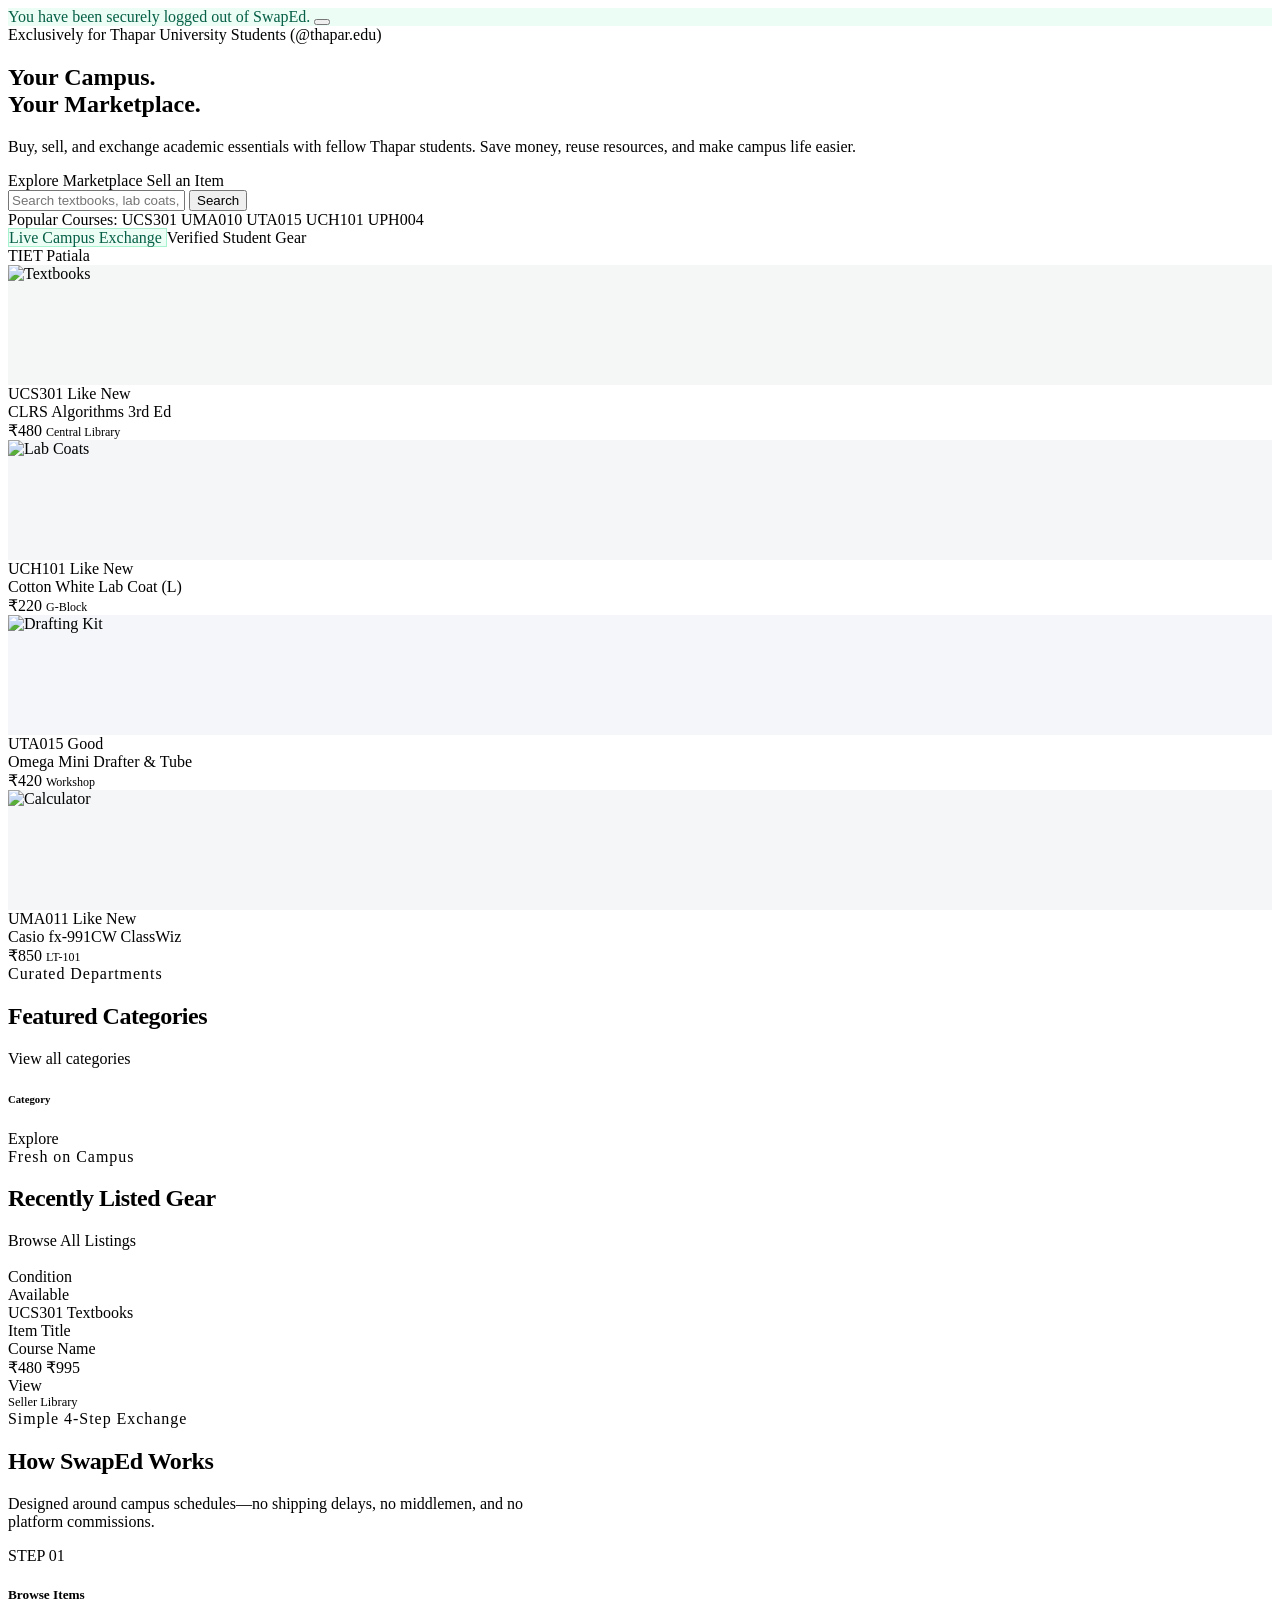
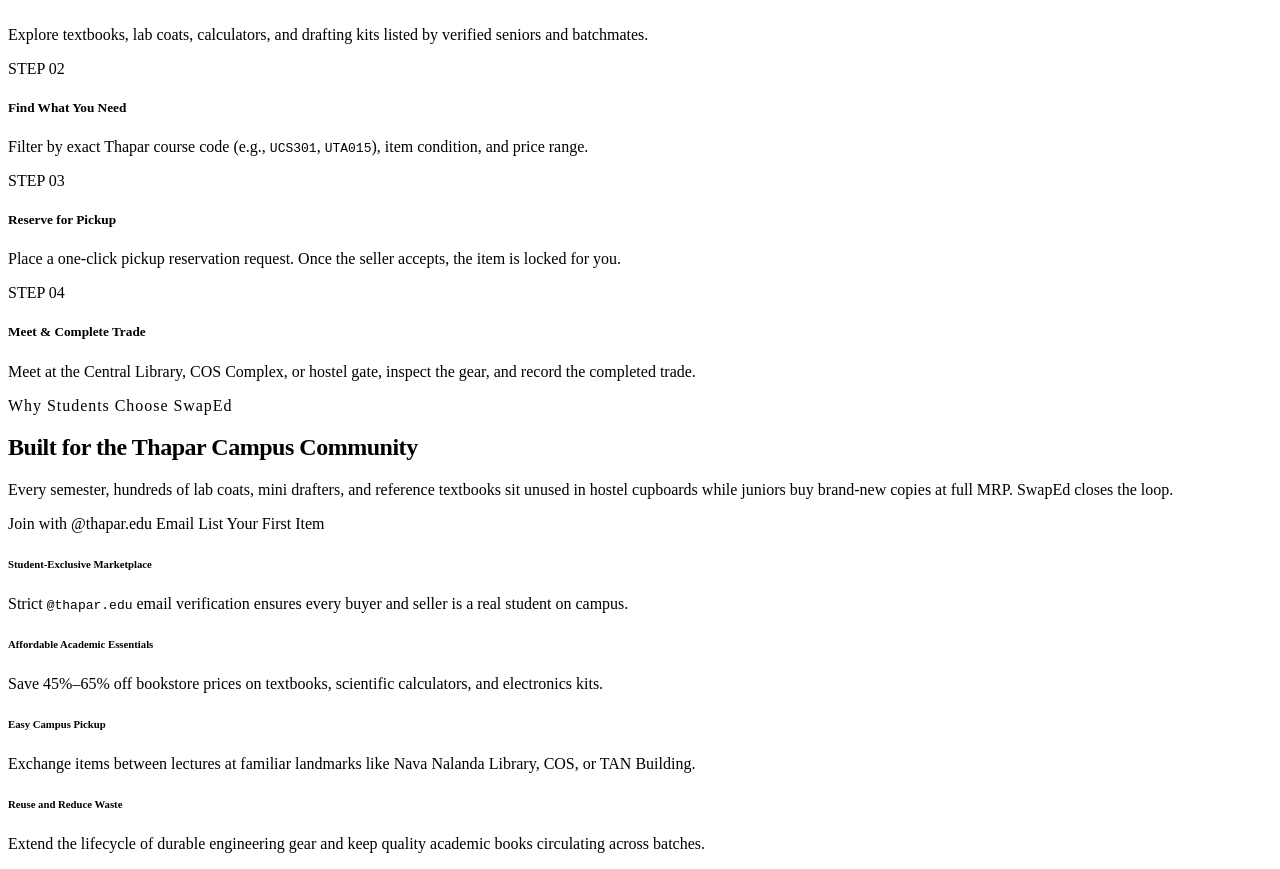
<file: src/main/resources/templates/index.html>
<!DOCTYPE html>
<html lang="en" xmlns:th="http://www.thymeleaf.org" xmlns:sec="http://www.thymeleaf.org/extras/spring-security">
<head th:replace="~{fragments/layout :: head('Your Campus. Your Marketplace.')}"></head>
<body>

<nav th:replace="~{fragments/layout :: navbar}"></nav>
<div th:replace="~{fragments/layout :: alerts}"></div>

<div th:if="${param.logout}" class="container mt-3">
    <div class="alert alert-success alert-dismissible fade show rounded-3 border-0 shadow-sm" role="alert" style="background-color: #ECFDF5; color: #065F46;">
        <i class="bi bi-check-circle-fill me-2"></i>You have been securely logged out of SwapEd.
        <button type="button" class="btn-close" data-bs-dismiss="alert" aria-label="Close"></button>
    </div>
</div>

<main>
    <!-- ======================================================================
         1. HERO SECTION
         ====================================================================== -->
    <section class="hero-section">
        <div class="container">
            <div class="row align-items-center gy-5">
                <div class="col-lg-6">
                    <div class="hero-eyebrow">
                        <i class="bi bi-patch-check-fill"></i>
                        <span>Exclusively for Thapar University Students (@thapar.edu)</span>
                    </div>
                    <h1 class="hero-title">Your Campus.<br><span style="color: var(--emerald-600);">Your Marketplace.</span></h1>
                    <p class="hero-subtitle">
                        Buy, sell, and exchange academic essentials with fellow Thapar students. Save money, reuse resources, and make campus life easier.
                    </p>

                    <div class="d-flex flex-wrap gap-3 mb-4">
                        <a th:href="@{/marketplace}" class="btn btn-emerald btn-lg px-4">
                            <i class="bi bi-compass me-2"></i>Explore Marketplace
                        </a>
                        <a th:href="@{/listings/new}" class="btn btn-soft btn-lg px-4">
                            <i class="bi bi-plus-lg me-2 text-success"></i>Sell an Item
                        </a>
                    </div>

                    <!-- Quick Course & Keyword Search Bar -->
                    <form th:action="@{/marketplace}" method="get" class="mt-4">
                        <div class="input-group shadow-sm rounded-3 overflow-hidden border" style="max-width: 520px; border-color: var(--border-soft) !important;">
                            <span class="input-group-text bg-white border-0 text-secondary ps-3">
                                <i class="bi bi-search"></i>
                            </span>
                            <input type="text" name="q" class="form-control border-0 shadow-none py-2" placeholder="Search textbooks, lab coats, course codes (e.g. UCS301)...">
                            <button class="btn btn-dark-green px-4 border-0" type="submit">Search</button>
                        </div>
                    </form>

                    <div class="d-flex flex-wrap align-items-center gap-2 mt-3 small text-secondary">
                        <span>Popular Courses:</span>
                        <a th:href="@{/marketplace(q='UCS301')}" class="course-pill text-decoration-none">UCS301</a>
                        <a th:href="@{/marketplace(q='UMA010')}" class="course-pill text-decoration-none">UMA010</a>
                        <a th:href="@{/marketplace(q='UTA015')}" class="course-pill text-decoration-none">UTA015</a>
                        <a th:href="@{/marketplace(q='UCH101')}" class="course-pill text-decoration-none">UCH101</a>
                        <a th:href="@{/marketplace(q='UPH004')}" class="course-pill text-decoration-none">UPH004</a>
                    </div>
                </div>

                <!-- Modern Product Showcase Grid -->
                <div class="col-lg-6">
                    <div class="hero-showcase-card">
                        <div class="d-flex justify-content-between align-items-center mb-3">
                            <div class="d-flex align-items-center gap-2">
                                <span class="badge rounded-pill" style="background-color: #ECFDF5; color: #065F46; border: 1px solid #A7F3D0;">
                                    <i class="bi bi-lightning-charge-fill me-1"></i>Live Campus Exchange
                                </span>
                                <span class="text-secondary small">Verified Student Gear</span>
                            </div>
                            <span class="font-mono-code small text-secondary">TIET Patiala</span>
                        </div>

                        <div class="row g-3">
                            <div class="col-sm-6">
                                <div class="showcase-mini-card h-100">
                                    <div class="rounded-3 overflow-hidden mb-2 border" style="height: 120px; background: #F4F7F5;">
                                        <img th:src="@{/images/products/textbook-dsa.svg}" alt="Textbooks" class="w-100 h-100 object-fit-cover">
                                    </div>
                                    <div class="d-flex justify-content-between align-items-center">
                                        <span class="course-pill">UCS301</span>
                                        <span class="swaped-badge badge-condition-likenew">Like New</span>
                                    </div>
                                    <div class="fw-bold small mt-2 text-truncate">CLRS Algorithms 3rd Ed</div>
                                    <div class="d-flex justify-content-between align-items-baseline mt-1">
                                        <span class="price-current fs-6">₹480</span>
                                        <span class="text-secondary" style="font-size: 0.75rem;"><i class="bi bi-geo-alt me-1"></i>Central Library</span>
                                    </div>
                                </div>
                            </div>

                            <div class="col-sm-6">
                                <div class="showcase-mini-card h-100">
                                    <div class="rounded-3 overflow-hidden mb-2 border" style="height: 120px; background: #F4F6F8;">
                                        <img th:src="@{/images/products/labcoat-default.svg}" alt="Lab Coats" class="w-100 h-100 object-fit-cover">
                                    </div>
                                    <div class="d-flex justify-content-between align-items-center">
                                        <span class="course-pill">UCH101</span>
                                        <span class="swaped-badge badge-condition-likenew">Like New</span>
                                    </div>
                                    <div class="fw-bold small mt-2 text-truncate">Cotton White Lab Coat (L)</div>
                                    <div class="d-flex justify-content-between align-items-baseline mt-1">
                                        <span class="price-current fs-6">₹220</span>
                                        <span class="text-secondary" style="font-size: 0.75rem;"><i class="bi bi-geo-alt me-1"></i>G-Block</span>
                                    </div>
                                </div>
                            </div>

                            <div class="col-sm-6">
                                <div class="showcase-mini-card h-100">
                                    <div class="rounded-3 overflow-hidden mb-2 border" style="height: 120px; background: #F4F6F9;">
                                        <img th:src="@{/images/products/drafting-default.svg}" alt="Drafting Kit" class="w-100 h-100 object-fit-cover">
                                    </div>
                                    <div class="d-flex justify-content-between align-items-center">
                                        <span class="course-pill">UTA015</span>
                                        <span class="swaped-badge badge-condition-good">Good</span>
                                    </div>
                                    <div class="fw-bold small mt-2 text-truncate">Omega Mini Drafter &amp; Tube</div>
                                    <div class="d-flex justify-content-between align-items-baseline mt-1">
                                        <span class="price-current fs-6">₹420</span>
                                        <span class="text-secondary" style="font-size: 0.75rem;"><i class="bi bi-geo-alt me-1"></i>Workshop</span>
                                    </div>
                                </div>
                            </div>

                            <div class="col-sm-6">
                                <div class="showcase-mini-card h-100">
                                    <div class="rounded-3 overflow-hidden mb-2 border" style="height: 120px; background: #F4F6F8;">
                                        <img th:src="@{/images/products/calculator-default.svg}" alt="Calculator" class="w-100 h-100 object-fit-cover">
                                    </div>
                                    <div class="d-flex justify-content-between align-items-center">
                                        <span class="course-pill">UMA011</span>
                                        <span class="swaped-badge badge-condition-likenew">Like New</span>
                                    </div>
                                    <div class="fw-bold small mt-2 text-truncate">Casio fx-991CW ClassWiz</div>
                                    <div class="d-flex justify-content-between align-items-baseline mt-1">
                                        <span class="price-current fs-6">₹850</span>
                                        <span class="text-secondary" style="font-size: 0.75rem;"><i class="bi bi-geo-alt me-1"></i>LT-101</span>
                                    </div>
                                </div>
                            </div>
                        </div>
                    </div>
                </div>
            </div>
        </div>
    </section>

    <!-- ======================================================================
         2. FEATURED CATEGORIES SECTION
         ====================================================================== -->
    <section id="categories" class="py-5" style="background-color: var(--bg-secondary); border-bottom: 1px solid var(--border-soft);">
        <div class="container py-2">
            <div class="d-flex flex-column flex-md-row justify-content-between align-items-md-end mb-4">
                <div>
                    <span class="text-uppercase fw-bold small" style="color: var(--emerald-600); letter-spacing: 0.06em;">Curated Departments</span>
                    <h2 class="fw-bold mt-1 mb-0" style="letter-spacing: -0.02em;">Featured Categories</h2>
                </div>
                <a th:href="@{/marketplace}" class="text-decoration-none fw-semibold small mt-2 mt-md-0" style="color: var(--emerald-700);">
                    View all categories <i class="bi bi-arrow-right ms-1"></i>
                </a>
            </div>

            <div class="row g-3 g-lg-4">
                <div class="col-6 col-md-4 col-lg-2" th:each="cat : ${categories}">
                    <a th:href="@{/marketplace(categoryId=${cat.categoryId})}" class="category-card">
                        <div>
                            <div class="category-icon-box">
                                <i th:if="${#strings.containsIgnoreCase(cat.categoryName, 'Textbook')}" class="bi bi-journal-bookmark-fill"></i>
                                <i th:if="${#strings.containsIgnoreCase(cat.categoryName, 'Lab')}" class="bi bi-shield-plus"></i>
                                <i th:if="${#strings.containsIgnoreCase(cat.categoryName, 'Drawing')}" class="bi bi-rulers"></i>
                                <i th:if="${#strings.containsIgnoreCase(cat.categoryName, 'Equipment')}" class="bi bi-cpu"></i>
                                <i th:if="${#strings.containsIgnoreCase(cat.categoryName, 'Calculator')}" class="bi bi-calculator"></i>
                                <i th:if="${#strings.containsIgnoreCase(cat.categoryName, 'Other')}" class="bi bi-backpack2"></i>
                            </div>
                            <h6 class="fw-bold mb-1" th:text="${cat.categoryName}">Category</h6>
                        </div>
                        <span class="small text-secondary mt-2 d-inline-flex align-items-center">
                            Explore <i class="bi bi-chevron-right ms-1" style="font-size: 0.75rem;"></i>
                        </span>
                    </a>
                </div>
            </div>
        </div>
    </section>

    <!-- ======================================================================
         3. RECENTLY LISTED SECTION (FROM MYSQL DATABASE)
         ====================================================================== -->
    <section class="py-5">
        <div class="container py-2">
            <div class="d-flex flex-column flex-md-row justify-content-between align-items-md-end mb-4">
                <div>
                    <span class="text-uppercase fw-bold small" style="color: var(--emerald-600); letter-spacing: 0.06em;">Fresh on Campus</span>
                    <h2 class="fw-bold mt-1 mb-0" style="letter-spacing: -0.02em;">Recently Listed Gear</h2>
                </div>
                <a th:href="@{/marketplace}" class="btn btn-soft btn-sm mt-2 mt-md-0">
                    Browse All Listings <i class="bi bi-arrow-right ms-1"></i>
                </a>
            </div>

            <div class="row g-4">
                <div class="col-sm-6 col-lg-3" th:each="item : ${recentListings}">
                    <div class="product-card">
                        <a th:href="@{/listings/{id}(id=${item.listingId})}" class="product-img-wrapper d-block text-decoration-none">
                            <img th:src="@{${item.resolvedImagePath}}" th:alt="${item.title}">
                            <div class="position-absolute top-0 start-0 m-2 d-flex gap-1">
                                <span class="swaped-badge" th:classappend="${item.itemCondition.badgeClass}" th:text="${item.itemCondition.displayName}">Condition</span>
                            </div>
                            <div class="position-absolute top-0 end-0 m-2">
                                <span class="swaped-badge" th:classappend="${item.listingStatus.badgeClass}" th:text="${item.listingStatus.displayName}">Available</span>
                            </div>
                        </a>

                        <div class="product-card-body">
                            <div class="d-flex justify-content-between align-items-center mb-2">
                                <span class="course-pill" th:text="${item.courseCode}">UCS301</span>
                                <span class="text-secondary small text-truncate ms-2" th:text="${item.category.categoryName}">Textbooks</span>
                            </div>

                            <a th:href="@{/listings/{id}(id=${item.listingId})}" class="product-title-link mb-1" th:text="${item.title}">Item Title</a>
                            <div class="text-secondary small text-truncate mb-3" th:text="${item.courseName}">Course Name</div>

                            <div class="mt-auto pt-3 border-top d-flex justify-content-between align-items-center">
                                <div>
                                    <span class="price-current" th:text="'₹' + ${#numbers.formatDecimal(item.sellingPrice, 1, 'COMMA', 0, 'POINT')}">₹480</span>
                                    <span th:if="${item.originalPrice != null and item.originalPrice > item.sellingPrice}"
                                          class="price-original ms-1"
                                          th:text="'₹' + ${#numbers.formatDecimal(item.originalPrice, 1, 'COMMA', 0, 'POINT')}">₹995</span>
                                </div>
                                <a th:href="@{/listings/{id}(id=${item.listingId})}" class="btn btn-soft btn-sm py-1 px-2">
                                    View <i class="bi bi-arrow-up-right"></i>
                                </a>
                            </div>

                            <div class="d-flex justify-content-between align-items-center mt-2 pt-1 text-secondary" style="font-size: 0.78rem;">
                                <span><i class="bi bi-person me-1"></i><span th:text="${item.seller.fullName}">Seller</span></span>
                                <span class="text-truncate ms-2" style="max-width: 115px;"><i class="bi bi-geo-alt me-1"></i><span th:text="${item.pickupLocation}">Library</span></span>
                            </div>
                        </div>
                    </div>
                </div>
            </div>
        </div>
    </section>

    <!-- ======================================================================
         4. HOW IT WORKS SECTION
         ====================================================================== -->
    <section id="how-it-works" class="py-5" style="background-color: var(--bg-secondary); border-top: 1px solid var(--border-soft); border-bottom: 1px solid var(--border-soft);">
        <div class="container py-3">
            <div class="text-center mb-5">
                <span class="text-uppercase fw-bold small" style="color: var(--emerald-600); letter-spacing: 0.06em;">Simple 4-Step Exchange</span>
                <h2 class="fw-bold mt-1" style="letter-spacing: -0.02em;">How SwapEd Works</h2>
                <p class="text-secondary mx-auto mb-0" style="max-width: 560px;">
                    Designed around campus schedules—no shipping delays, no middlemen, and no platform commissions.
                </p>
            </div>

            <div class="row g-4">
                <div class="col-md-6 col-lg-3">
                    <div class="swaped-card p-4 h-100">
                        <div class="d-flex justify-content-between align-items-center mb-3">
                            <span class="category-icon-box mb-0"><i class="bi bi-search"></i></span>
                            <span class="font-mono-code fw-bold text-secondary">STEP 01</span>
                        </div>
                        <h5 class="fw-bold">Browse Items</h5>
                        <p class="text-secondary small mb-0">
                            Explore textbooks, lab coats, calculators, and drafting kits listed by verified seniors and batchmates.
                        </p>
                    </div>
                </div>

                <div class="col-md-6 col-lg-3">
                    <div class="swaped-card p-4 h-100">
                        <div class="d-flex justify-content-between align-items-center mb-3">
                            <span class="category-icon-box mb-0"><i class="bi bi-funnel"></i></span>
                            <span class="font-mono-code fw-bold text-secondary">STEP 02</span>
                        </div>
                        <h5 class="fw-bold">Find What You Need</h5>
                        <p class="text-secondary small mb-0">
                            Filter by exact Thapar course code (e.g., <code>UCS301</code>, <code>UTA015</code>), item condition, and price range.
                        </p>
                    </div>
                </div>

                <div class="col-md-6 col-lg-3">
                    <div class="swaped-card p-4 h-100">
                        <div class="d-flex justify-content-between align-items-center mb-3">
                            <span class="category-icon-box mb-0"><i class="bi bi-calendar2-check"></i></span>
                            <span class="font-mono-code fw-bold text-secondary">STEP 03</span>
                        </div>
                        <h5 class="fw-bold">Reserve for Pickup</h5>
                        <p class="text-secondary small mb-0">
                            Place a one-click pickup reservation request. Once the seller accepts, the item is locked for you.
                        </p>
                    </div>
                </div>

                <div class="col-md-6 col-lg-3">
                    <div class="swaped-card p-4 h-100">
                        <div class="d-flex justify-content-between align-items-center mb-3">
                            <span class="category-icon-box mb-0"><i class="bi bi-hand-thumbs-up"></i></span>
                            <span class="font-mono-code fw-bold text-secondary">STEP 04</span>
                        </div>
                        <h5 class="fw-bold">Meet &amp; Complete Trade</h5>
                        <p class="text-secondary small mb-0">
                            Meet at the Central Library, COS Complex, or hostel gate, inspect the gear, and record the completed trade.
                        </p>
                    </div>
                </div>
            </div>
        </div>
    </section>

    <!-- ======================================================================
         5. BENEFITS SECTION
         ====================================================================== -->
    <section class="py-5">
        <div class="container py-3">
            <div class="row align-items-center gy-4">
                <div class="col-lg-5">
                    <span class="text-uppercase fw-bold small" style="color: var(--emerald-600); letter-spacing: 0.06em;">Why Students Choose SwapEd</span>
                    <h2 class="fw-bold mt-1 mb-3" style="letter-spacing: -0.02em;">Built for the Thapar Campus Community</h2>
                    <p class="text-secondary mb-4">
                        Every semester, hundreds of lab coats, mini drafters, and reference textbooks sit unused in hostel cupboards while juniors buy brand-new copies at full MRP. SwapEd closes the loop.
                    </p>
                    <a th:href="@{/auth/register}" sec:authorize="isAnonymous()" class="btn btn-emerald px-4">
                        Join with @thapar.edu Email
                    </a>
                    <a th:href="@{/listings/new}" sec:authorize="isAuthenticated()" class="btn btn-emerald px-4">
                        List Your First Item
                    </a>
                </div>

                <div class="col-lg-7">
                    <div class="row g-3">
                        <div class="col-sm-6">
                            <div class="swaped-card p-4 h-100">
                                <i class="bi bi-shield-lock-fill fs-4 text-success mb-2 d-block"></i>
                                <h6 class="fw-bold">Student-Exclusive Marketplace</h6>
                                <p class="text-secondary small mb-0">
                                    Strict <code>@thapar.edu</code> email verification ensures every buyer and seller is a real student on campus.
                                </p>
                            </div>
                        </div>

                        <div class="col-sm-6">
                            <div class="swaped-card p-4 h-100">
                                <i class="bi bi-piggy-bank-fill fs-4 text-success mb-2 d-block"></i>
                                <h6 class="fw-bold">Affordable Academic Essentials</h6>
                                <p class="text-secondary small mb-0">
                                    Save 45%–65% off bookstore prices on textbooks, scientific calculators, and electronics kits.
                                </p>
                            </div>
                        </div>

                        <div class="col-sm-6">
                            <div class="swaped-card p-4 h-100">
                                <i class="bi bi-geo-alt-fill fs-4 text-success mb-2 d-block"></i>
                                <h6 class="fw-bold">Easy Campus Pickup</h6>
                                <p class="text-secondary small mb-0">
                                    Exchange items between lectures at familiar landmarks like Nava Nalanda Library, COS, or TAN Building.
                                </p>
                            </div>
                        </div>

                        <div class="col-sm-6">
                            <div class="swaped-card p-4 h-100">
                                <i class="bi bi-recycle fs-4 text-success mb-2 d-block"></i>
                                <h6 class="fw-bold">Reuse and Reduce Waste</h6>
                                <p class="text-secondary small mb-0">
                                    Extend the lifecycle of durable engineering gear and keep quality academic books circulating across batches.
                                </p>
                            </div>
                        </div>
                    </div>
                </div>
            </div>
        </div>
    </section>
</main>

<footer th:replace="~{fragments/layout :: footer}"></footer>

</body>
</html>
</file>
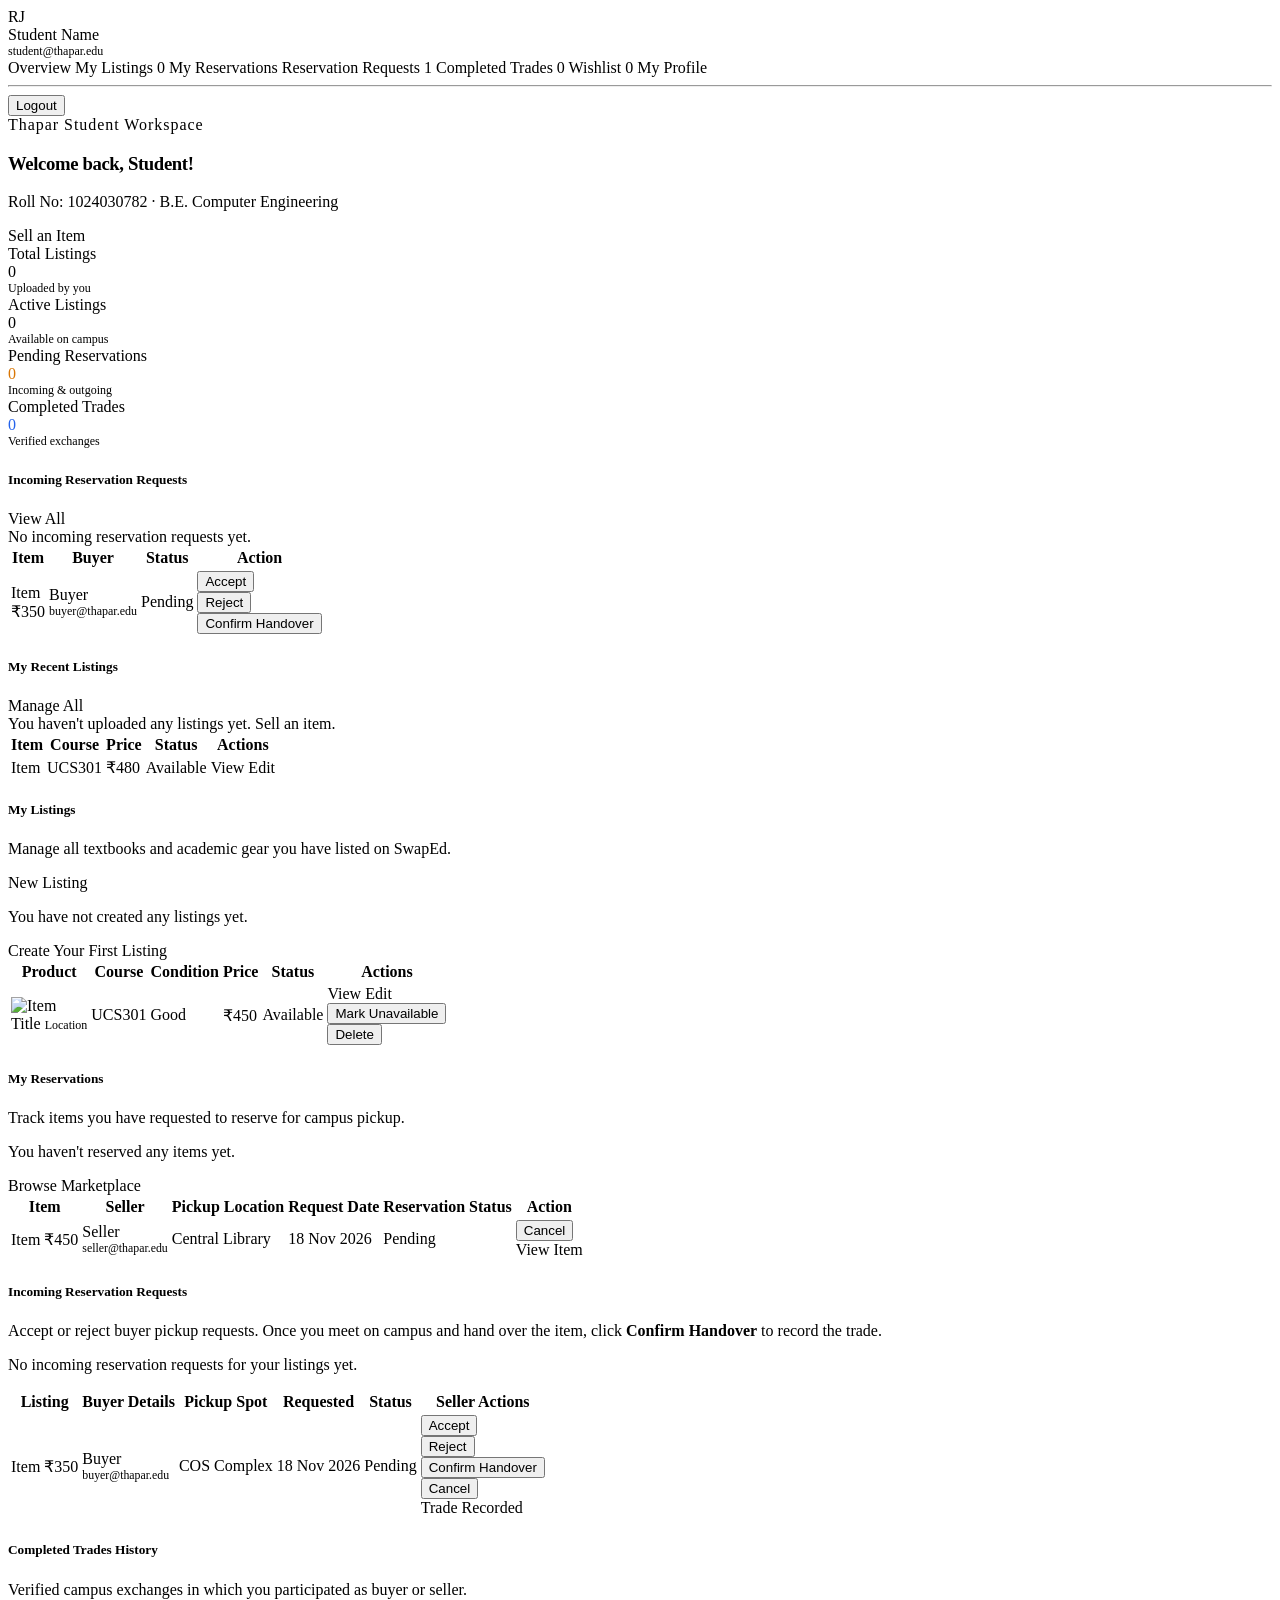
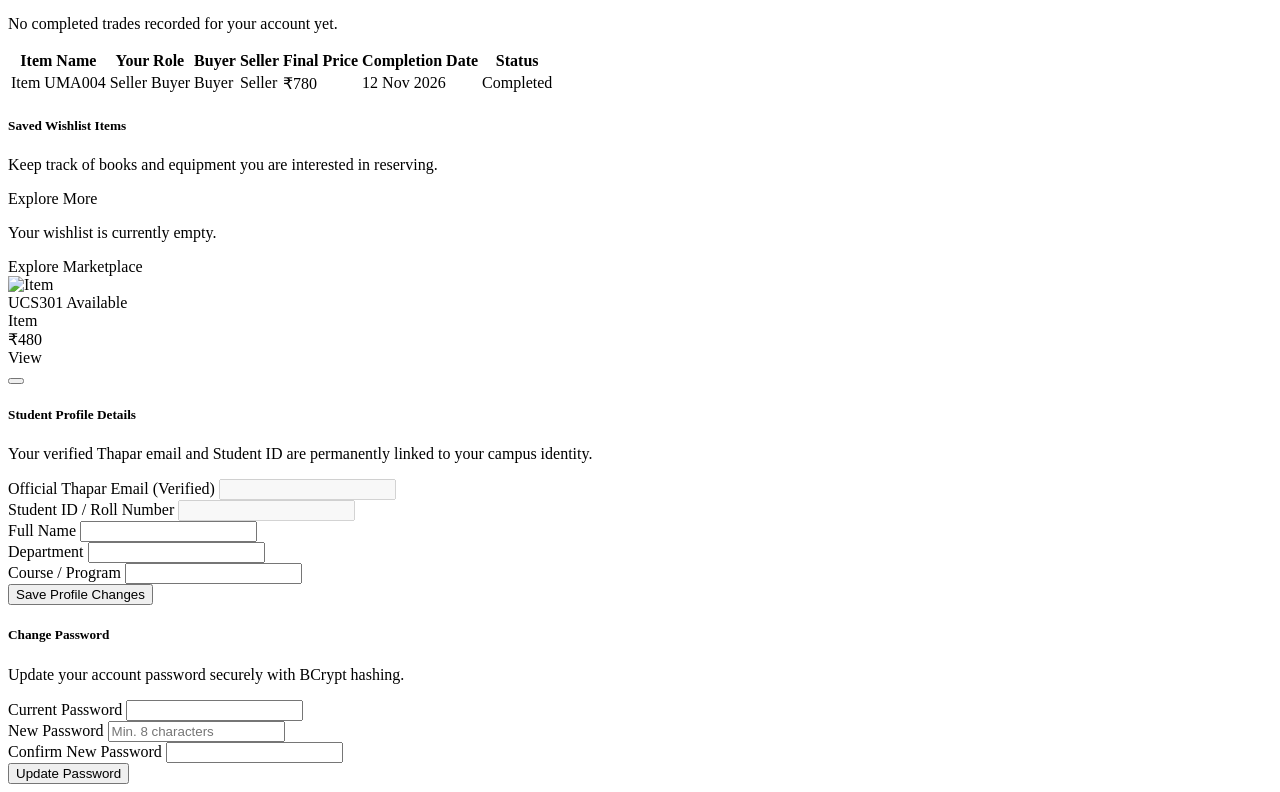
<file: src/main/resources/templates/dashboard/index.html>
<!DOCTYPE html>
<html lang="en" xmlns:th="http://www.thymeleaf.org">
<head th:replace="~{fragments/layout :: head('Student Dashboard')}"></head>
<body style="background-color: var(--bg-secondary);">

<nav th:replace="~{fragments/layout :: navbar}"></nav>
<div th:replace="~{fragments/layout :: alerts}"></div>

<main class="py-4 py-lg-5">
    <div class="container">
        <div class="row g-4">
            <!-- ==============================================================
                 LEFT SIDEBAR NAVIGATION
                 ============================================================== -->
            <div class="col-lg-3">
                <div class="dashboard-sidebar sticky-lg-top" style="top: 88px;">
                    <div class="d-flex align-items-center gap-3 p-2 mb-3 pb-3 border-bottom">
                        <div class="avatar-circle" th:text="${student.initials}">RJ</div>
                        <div class="overflow-hidden">
                            <div class="fw-bold text-dark text-truncate" th:text="${student.fullName}">Student Name</div>
                            <div class="text-secondary font-mono-code text-truncate" style="font-size: 0.75rem;" th:text="${student.email}">student@thapar.edu</div>
                        </div>
                    </div>

                    <nav class="d-flex flex-column">
                        <a th:href="@{/dashboard}" class="sidebar-nav-item" th:classappend="${activeTab == 'overview'} ? 'active'">
                            <span><i class="bi bi-grid-1x2 me-2"></i>Overview</span>
                        </a>
                        <a th:href="@{/dashboard/listings}" class="sidebar-nav-item" th:classappend="${activeTab == 'listings'} ? 'active'">
                            <span><i class="bi bi-box-seam me-2"></i>My Listings</span>
                            <span class="badge rounded-pill bg-light text-dark border font-mono-code" th:text="${stats.totalListings}">0</span>
                        </a>
                        <a th:href="@{/dashboard/reservations}" class="sidebar-nav-item" th:classappend="${activeTab == 'reservations'} ? 'active'">
                            <span><i class="bi bi-bookmark-check me-2"></i>My Reservations</span>
                        </a>
                        <a th:href="@{/dashboard/requests}" class="sidebar-nav-item" th:classappend="${activeTab == 'requests'} ? 'active'">
                            <span><i class="bi bi-inbox me-2"></i>Reservation Requests</span>
                            <span th:if="${stats.incomingPendingRequests > 0}"
                                  class="badge rounded-pill bg-success text-white font-mono-code"
                                  th:text="${stats.incomingPendingRequests}">1</span>
                        </a>
                        <a th:href="@{/dashboard/trades}" class="sidebar-nav-item" th:classappend="${activeTab == 'trades'} ? 'active'">
                            <span><i class="bi bi-arrow-left-right me-2"></i>Completed Trades</span>
                            <span class="badge rounded-pill bg-light text-dark border font-mono-code" th:text="${stats.completedTrades}">0</span>
                        </a>
                        <a th:href="@{/dashboard/wishlist}" class="sidebar-nav-item" th:classappend="${activeTab == 'wishlist'} ? 'active'">
                            <span><i class="bi bi-heart me-2"></i>Wishlist</span>
                            <span class="badge rounded-pill bg-light text-dark border font-mono-code" th:text="${stats.wishlistCount}">0</span>
                        </a>
                        <a th:href="@{/dashboard/profile}" class="sidebar-nav-item" th:classappend="${activeTab == 'profile'} ? 'active'">
                            <span><i class="bi bi-person-gear me-2"></i>My Profile</span>
                        </a>
                    </nav>

                    <hr class="my-3" style="border-color: var(--border-soft);">

                    <form th:action="@{/auth/logout}" method="post" class="m-0">
                        <button type="submit" class="btn btn-outline-danger btn-sm w-100 text-start px-3 py-2">
                            <i class="bi bi-box-arrow-right me-2"></i>Logout
                        </button>
                    </form>
                </div>
            </div>

            <!-- ==============================================================
                 RIGHT MAIN CONTENT AREA
                 ============================================================== -->
            <div class="col-lg-9">

                <!-- Welcome Banner & 4 Database Stat Cards -->
                <div class="swaped-card p-4 mb-4">
                    <div class="d-flex flex-column flex-md-row justify-content-between align-items-md-center gap-3 mb-4">
                        <div>
                            <span class="text-uppercase fw-bold small" style="color: var(--emerald-600); letter-spacing: 0.06em;">Thapar Student Workspace</span>
                            <h3 class="fw-bold mb-1" style="letter-spacing: -0.02em;">
                                Welcome back, <span th:text="${student.fullName}">Student</span>!
                            </h3>
                            <p class="text-secondary small mb-0">
                                Roll No: <span class="font-mono-code text-dark fw-semibold" th:text="${student.collegeId}">1024030782</span>
                                &middot; <span th:text="${student.course}">B.E. Computer Engineering</span>
                            </p>
                        </div>
                        <a th:href="@{/listings/new}" class="btn btn-emerald">
                            <i class="bi bi-plus-lg me-1"></i>Sell an Item
                        </a>
                    </div>

                    <div class="row g-3">
                        <div class="col-6 col-md-3">
                            <div class="stat-metric-card">
                                <div class="text-secondary small fw-medium mb-1">Total Listings</div>
                                <div class="stat-metric-value" th:text="${stats.totalListings}">0</div>
                                <div class="text-secondary mt-1" style="font-size: 0.75rem;">Uploaded by you</div>
                            </div>
                        </div>

                        <div class="col-6 col-md-3">
                            <div class="stat-metric-card">
                                <div class="text-secondary small fw-medium mb-1">Active Listings</div>
                                <div class="stat-metric-value text-success" th:text="${stats.activeListings}">0</div>
                                <div class="text-secondary mt-1" style="font-size: 0.75rem;">Available on campus</div>
                            </div>
                        </div>

                        <div class="col-6 col-md-3">
                            <div class="stat-metric-card">
                                <div class="text-secondary small fw-medium mb-1">Pending Reservations</div>
                                <div class="stat-metric-value" style="color: #D97706;" th:text="${stats.pendingReservations}">0</div>
                                <div class="text-secondary mt-1" style="font-size: 0.75rem;">Incoming &amp; outgoing</div>
                            </div>
                        </div>

                        <div class="col-6 col-md-3">
                            <div class="stat-metric-card">
                                <div class="text-secondary small fw-medium mb-1">Completed Trades</div>
                                <div class="stat-metric-value" style="color: #2563EB;" th:text="${stats.completedTrades}">0</div>
                                <div class="text-secondary mt-1" style="font-size: 0.75rem;">Verified exchanges</div>
                            </div>
                        </div>
                    </div>
                </div>

                <!-- ==========================================================
                     TAB 1: OVERVIEW
                     ========================================================== -->
                <div th:if="${activeTab == 'overview'}">
                    <!-- Incoming Requests Quick Panel -->
                    <div class="swaped-card p-4 mb-4">
                        <div class="d-flex justify-content-between align-items-center mb-3">
                            <h5 class="fw-bold mb-0">Incoming Reservation Requests</h5>
                            <a th:href="@{/dashboard/requests}" class="small text-decoration-none fw-semibold" style="color: var(--emerald-600);">View All</a>
                        </div>

                        <div th:if="${#lists.isEmpty(incomingRequests)}" class="text-secondary small py-3 text-center">
                            No incoming reservation requests yet.
                        </div>

                        <div th:unless="${#lists.isEmpty(incomingRequests)}" class="table-responsive">
                            <table class="table align-middle mb-0">
                                <thead class="table-light small text-secondary">
                                    <tr>
                                        <th>Item</th>
                                        <th>Buyer</th>
                                        <th>Status</th>
                                        <th class="text-end">Action</th>
                                    </tr>
                                </thead>
                                <tbody>
                                    <tr th:each="req : ${incomingRequests}">
                                        <td>
                                            <a th:href="@{/listings/{id}(id=${req.listing.listingId})}" class="fw-semibold text-dark text-decoration-none" th:text="${req.listing.title}">Item</a>
                                            <div class="small text-secondary font-mono-code" th:text="'₹' + ${req.listing.sellingPrice}">₹350</div>
                                        </td>
                                        <td>
                                            <div class="fw-medium small" th:text="${req.buyer.fullName}">Buyer</div>
                                            <div class="text-secondary" style="font-size: 0.75rem;" th:text="${req.buyer.email}">buyer@thapar.edu</div>
                                        </td>
                                        <td>
                                            <span class="swaped-badge" th:classappend="${req.reservationStatus.badgeClass}" th:text="${req.reservationStatus.displayName}">Pending</span>
                                        </td>
                                        <td class="text-end">
                                            <div th:if="${req.reservationStatus.name() == 'PENDING'}" class="d-inline-flex gap-1">
                                                <form th:action="@{/reservations/{id}/accept(id=${req.reservationId})}" method="post" class="d-inline">
                                                    <button type="submit" class="btn btn-emerald btn-sm py-1 px-2">Accept</button>
                                                </form>
                                                <form th:action="@{/reservations/{id}/reject(id=${req.reservationId})}" method="post" class="d-inline">
                                                    <button type="submit" class="btn btn-soft btn-sm py-1 px-2 text-danger">Reject</button>
                                                </form>
                                            </div>
                                            <div th:if="${req.reservationStatus.name() == 'ACCEPTED'}" class="d-inline-flex gap-1">
                                                <form th:action="@{/trades/complete/{id}(id=${req.reservationId})}" method="post" class="d-inline">
                                                    <button type="submit" class="btn btn-dark-green btn-sm py-1 px-2">
                                                        <i class="bi bi-check2-all me-1"></i>Confirm Handover
                                                    </button>
                                                </form>
                                            </div>
                                        </td>
                                    </tr>
                                </tbody>
                            </table>
                        </div>
                    </div>

                    <!-- My Recent Listings Quick Panel -->
                    <div class="swaped-card p-4">
                        <div class="d-flex justify-content-between align-items-center mb-3">
                            <h5 class="fw-bold mb-0">My Recent Listings</h5>
                            <a th:href="@{/dashboard/listings}" class="small text-decoration-none fw-semibold" style="color: var(--emerald-600);">Manage All</a>
                        </div>

                        <div th:if="${#lists.isEmpty(myListings)}" class="text-secondary small py-3 text-center">
                            You haven't uploaded any listings yet. <a th:href="@{/listings/new}" class="fw-semibold" style="color: var(--emerald-600);">Sell an item</a>.
                        </div>

                        <div th:unless="${#lists.isEmpty(myListings)}" class="table-responsive">
                            <table class="table align-middle mb-0">
                                <thead class="table-light small text-secondary">
                                    <tr>
                                        <th>Item</th>
                                        <th>Course</th>
                                        <th>Price</th>
                                        <th>Status</th>
                                        <th class="text-end">Actions</th>
                                    </tr>
                                </thead>
                                <tbody>
                                    <tr th:each="item : ${myListings}">
                                        <td>
                                            <a th:href="@{/listings/{id}(id=${item.listingId})}" class="fw-semibold text-dark text-decoration-none" th:text="${item.title}">Item</a>
                                        </td>
                                        <td><span class="course-pill" th:text="${item.courseCode}">UCS301</span></td>
                                        <td class="font-mono-code fw-bold" th:text="'₹' + ${item.sellingPrice}">₹480</td>
                                        <td><span class="swaped-badge" th:classappend="${item.listingStatus.badgeClass}" th:text="${item.listingStatus.displayName}">Available</span></td>
                                        <td class="text-end">
                                            <a th:href="@{/listings/{id}(id=${item.listingId})}" class="btn btn-soft btn-sm py-1 px-2">View</a>
                                            <a th:if="${item.listingStatus.name() != 'SOLD'}"
                                               th:href="@{/listings/{id}/edit(id=${item.listingId})}"
                                               class="btn btn-soft btn-sm py-1 px-2">Edit</a>
                                        </td>
                                    </tr>
                                </tbody>
                            </table>
                        </div>
                    </div>
                </div>

                <!-- ==========================================================
                     TAB 2: MY LISTINGS
                     ========================================================== -->
                <div th:if="${activeTab == 'listings'}" class="swaped-card p-4">
                    <div class="d-flex justify-content-between align-items-center mb-3">
                        <div>
                            <h5 class="fw-bold mb-0">My Listings</h5>
                            <p class="text-secondary small mb-0">Manage all textbooks and academic gear you have listed on SwapEd.</p>
                        </div>
                        <a th:href="@{/listings/new}" class="btn btn-emerald btn-sm">
                            <i class="bi bi-plus-lg me-1"></i>New Listing
                        </a>
                    </div>

                    <div th:if="${#lists.isEmpty(myListings)}" class="text-center py-5">
                        <p class="text-secondary mb-3">You have not created any listings yet.</p>
                        <a th:href="@{/listings/new}" class="btn btn-emerald">Create Your First Listing</a>
                    </div>

                    <div th:unless="${#lists.isEmpty(myListings)}" class="table-responsive">
                        <table class="table align-middle mb-0">
                            <thead class="table-light small text-secondary">
                                <tr>
                                    <th>Product</th>
                                    <th>Course</th>
                                    <th>Condition</th>
                                    <th>Price</th>
                                    <th>Status</th>
                                    <th class="text-end">Actions</th>
                                </tr>
                            </thead>
                            <tbody>
                                <tr th:each="item : ${myListings}">
                                    <td>
                                        <div class="d-flex align-items-center gap-2">
                                            <img th:src="@{${item.resolvedImagePath}}" alt="Item" class="rounded border" style="width: 48px; height: 36px; object-fit: cover;">
                                            <div>
                                                <a th:href="@{/listings/{id}(id=${item.listingId})}" class="fw-semibold text-dark text-decoration-none d-block" th:text="${item.title}">Title</a>
                                                <span class="text-secondary" style="font-size: 0.75rem;" th:text="${item.pickupLocation}">Location</span>
                                            </div>
                                        </div>
                                    </td>
                                    <td><span class="course-pill" th:text="${item.courseCode}">UCS301</span></td>
                                    <td><span class="swaped-badge" th:classappend="${item.itemCondition.badgeClass}" th:text="${item.itemCondition.displayName}">Good</span></td>
                                    <td class="font-mono-code fw-bold" th:text="'₹' + ${item.sellingPrice}">₹450</td>
                                    <td><span class="swaped-badge" th:classappend="${item.listingStatus.badgeClass}" th:text="${item.listingStatus.displayName}">Available</span></td>
                                    <td class="text-end">
                                        <div class="d-inline-flex flex-wrap gap-1 justify-content-end">
                                            <a th:href="@{/listings/{id}(id=${item.listingId})}" class="btn btn-soft btn-sm py-1 px-2">View</a>
                                            <a th:if="${item.listingStatus.name() != 'SOLD'}"
                                               th:href="@{/listings/{id}/edit(id=${item.listingId})}"
                                               class="btn btn-soft btn-sm py-1 px-2">Edit</a>
                                            <form th:if="${item.listingStatus.name() == 'AVAILABLE' or item.listingStatus.name() == 'INACTIVE'}"
                                                  th:action="@{/listings/{id}/status(id=${item.listingId})}" method="post" class="d-inline">
                                                <button type="submit" class="btn btn-soft btn-sm py-1 px-2"
                                                        th:text="${item.listingStatus.name() == 'AVAILABLE' ? 'Mark Unavailable' : 'Mark Available'}">
                                                    Mark Unavailable
                                                </button>
                                            </form>
                                            <form th:if="${item.listingStatus.name() != 'SOLD'}"
                                                  th:action="@{/listings/{id}/delete(id=${item.listingId})}" method="post" class="d-inline"
                                                  onsubmit="return confirm('Delete this listing permanently?');">
                                                <button type="submit" class="btn btn-soft btn-sm py-1 px-2 text-danger">Delete</button>
                                            </form>
                                        </div>
                                    </td>
                                </tr>
                            </tbody>
                        </table>
                    </div>
                </div>

                <!-- ==========================================================
                     TAB 3: MY RESERVATIONS (AS BUYER)
                     ========================================================== -->
                <div th:if="${activeTab == 'reservations'}" class="swaped-card p-4">
                    <div class="mb-3">
                        <h5 class="fw-bold mb-0">My Reservations</h5>
                        <p class="text-secondary small mb-0">Track items you have requested to reserve for campus pickup.</p>
                    </div>

                    <div th:if="${#lists.isEmpty(myReservations)}" class="text-center py-5">
                        <p class="text-secondary mb-3">You haven't reserved any items yet.</p>
                        <a th:href="@{/marketplace}" class="btn btn-emerald">Browse Marketplace</a>
                    </div>

                    <div th:unless="${#lists.isEmpty(myReservations)}" class="table-responsive">
                        <table class="table align-middle mb-0">
                            <thead class="table-light small text-secondary">
                                <tr>
                                    <th>Item</th>
                                    <th>Seller</th>
                                    <th>Pickup Location</th>
                                    <th>Request Date</th>
                                    <th>Reservation Status</th>
                                    <th class="text-end">Action</th>
                                </tr>
                            </thead>
                            <tbody>
                                <tr th:each="res : ${myReservations}">
                                    <td>
                                        <a th:href="@{/listings/{id}(id=${res.listing.listingId})}" class="fw-semibold text-dark text-decoration-none d-block" th:text="${res.listing.title}">Item</a>
                                        <span class="font-mono-code small text-secondary" th:text="'₹' + ${res.listing.sellingPrice} + ' · ' + ${res.listing.courseCode}">₹450</span>
                                    </td>
                                    <td>
                                        <div class="fw-medium small" th:text="${res.listing.seller.fullName}">Seller</div>
                                        <div class="text-secondary font-mono-code" style="font-size: 0.74rem;" th:text="${res.listing.seller.email}">seller@thapar.edu</div>
                                    </td>
                                    <td class="small" th:text="${res.listing.pickupLocation}">Central Library</td>
                                    <td class="small text-secondary" th:text="${#temporals.format(res.requestedAt, 'dd MMM yyyy, hh:mm a')}">18 Nov 2026</td>
                                    <td>
                                        <span class="swaped-badge" th:classappend="${res.reservationStatus.badgeClass}" th:text="${res.reservationStatus.displayName}">Pending</span>
                                    </td>
                                    <td class="text-end">
                                        <form th:if="${res.reservationStatus.name() == 'PENDING' or res.reservationStatus.name() == 'ACCEPTED'}"
                                              th:action="@{/reservations/{id}/cancel(id=${res.reservationId})}" method="post" class="d-inline">
                                            <button type="submit" class="btn btn-soft btn-sm py-1 px-2 text-danger">Cancel</button>
                                        </form>
                                        <a th:href="@{/listings/{id}(id=${res.listing.listingId})}" class="btn btn-soft btn-sm py-1 px-2">View Item</a>
                                    </td>
                                </tr>
                            </tbody>
                        </table>
                    </div>
                </div>

                <!-- ==========================================================
                     TAB 4: RESERVATION REQUESTS (AS SELLER)
                     ========================================================== -->
                <div th:if="${activeTab == 'requests'}" class="swaped-card p-4">
                    <div class="mb-3">
                        <h5 class="fw-bold mb-0">Incoming Reservation Requests</h5>
                        <p class="text-secondary small mb-0">
                            Accept or reject buyer pickup requests. Once you meet on campus and hand over the item, click <strong>Confirm Handover</strong> to record the trade.
                        </p>
                    </div>

                    <div th:if="${#lists.isEmpty(incomingRequests)}" class="text-center py-5">
                        <p class="text-secondary mb-0">No incoming reservation requests for your listings yet.</p>
                    </div>

                    <div th:unless="${#lists.isEmpty(incomingRequests)}" class="table-responsive">
                        <table class="table align-middle mb-0">
                            <thead class="table-light small text-secondary">
                                <tr>
                                    <th>Listing</th>
                                    <th>Buyer Details</th>
                                    <th>Pickup Spot</th>
                                    <th>Requested</th>
                                    <th>Status</th>
                                    <th class="text-end">Seller Actions</th>
                                </tr>
                            </thead>
                            <tbody>
                                <tr th:each="req : ${incomingRequests}">
                                    <td>
                                        <a th:href="@{/listings/{id}(id=${req.listing.listingId})}" class="fw-semibold text-dark text-decoration-none d-block" th:text="${req.listing.title}">Item</a>
                                        <span class="font-mono-code small text-secondary" th:text="'₹' + ${req.listing.sellingPrice}">₹350</span>
                                    </td>
                                    <td>
                                        <div class="fw-semibold small" th:text="${req.buyer.fullName}">Buyer</div>
                                        <div class="text-secondary font-mono-code" style="font-size: 0.74rem;" th:text="${req.buyer.email}">buyer@thapar.edu</div>
                                    </td>
                                    <td class="small" th:text="${req.listing.pickupLocation}">COS Complex</td>
                                    <td class="small text-secondary" th:text="${#temporals.format(req.requestedAt, 'dd MMM yyyy')}">18 Nov 2026</td>
                                    <td>
                                        <span class="swaped-badge" th:classappend="${req.reservationStatus.badgeClass}" th:text="${req.reservationStatus.displayName}">Pending</span>
                                    </td>
                                    <td class="text-end">
                                        <!-- PENDING: Accept or Reject -->
                                        <div th:if="${req.reservationStatus.name() == 'PENDING'}" class="d-inline-flex gap-1">
                                            <form th:action="@{/reservations/{id}/accept(id=${req.reservationId})}" method="post" class="d-inline">
                                                <button type="submit" class="btn btn-emerald btn-sm py-1 px-2">
                                                    <i class="bi bi-check-lg me-1"></i>Accept
                                                </button>
                                            </form>
                                            <form th:action="@{/reservations/{id}/reject(id=${req.reservationId})}" method="post" class="d-inline">
                                                <button type="submit" class="btn btn-soft btn-sm py-1 px-2 text-danger">
                                                    <i class="bi bi-x-lg me-1"></i>Reject
                                                </button>
                                            </form>
                                        </div>

                                        <!-- ACCEPTED: Confirm Handover or Reject/Cancel -->
                                        <div th:if="${req.reservationStatus.name() == 'ACCEPTED'}" class="d-inline-flex gap-1">
                                            <form th:action="@{/trades/complete/{id}(id=${req.reservationId})}" method="post" class="d-inline">
                                                <button type="submit" class="btn btn-dark-green btn-sm py-1 px-3">
                                                    <i class="bi bi-bag-check-fill me-1"></i>Confirm Handover
                                                </button>
                                            </form>
                                            <form th:action="@{/reservations/{id}/reject(id=${req.reservationId})}" method="post" class="d-inline">
                                                <button type="submit" class="btn btn-soft btn-sm py-1 px-2 text-danger">Cancel</button>
                                            </form>
                                        </div>

                                        <span th:if="${req.reservationStatus.name() == 'COMPLETED'}" class="small text-success fw-semibold">
                                            <i class="bi bi-patch-check-fill me-1"></i>Trade Recorded
                                        </span>
                                    </td>
                                </tr>
                            </tbody>
                        </table>
                    </div>
                </div>

                <!-- ==========================================================
                     TAB 5: COMPLETED TRADES (TRADE HISTORY)
                     ========================================================== -->
                <div th:if="${activeTab == 'trades'}" class="swaped-card p-4">
                    <div class="mb-3">
                        <h5 class="fw-bold mb-0">Completed Trades History</h5>
                        <p class="text-secondary small mb-0">Verified campus exchanges in which you participated as buyer or seller.</p>
                    </div>

                    <div th:if="${#lists.isEmpty(trades)}" class="text-center py-5">
                        <p class="text-secondary mb-0">No completed trades recorded for your account yet.</p>
                    </div>

                    <div th:unless="${#lists.isEmpty(trades)}" class="table-responsive">
                        <table class="table align-middle mb-0">
                            <thead class="table-light small text-secondary">
                                <tr>
                                    <th>Item Name</th>
                                    <th>Your Role</th>
                                    <th>Buyer</th>
                                    <th>Seller</th>
                                    <th>Final Price</th>
                                    <th>Completion Date</th>
                                    <th>Status</th>
                                </tr>
                            </thead>
                            <tbody>
                                <tr th:each="trade : ${trades}">
                                    <td>
                                        <a th:href="@{/listings/{id}(id=${trade.listing.listingId})}" class="fw-semibold text-dark text-decoration-none d-block" th:text="${trade.listing.title}">Item</a>
                                        <span class="course-pill" th:text="${trade.listing.courseCode}">UMA004</span>
                                    </td>
                                    <td>
                                        <span th:if="${trade.seller.studentId == student.studentId}" class="badge bg-dark">Seller</span>
                                        <span th:if="${trade.buyer.studentId == student.studentId}" class="badge bg-success">Buyer</span>
                                    </td>
                                    <td>
                                        <div class="small fw-medium" th:text="${trade.buyer.fullName}">Buyer</div>
                                        <div class="text-secondary font-mono-code" style="font-size: 0.72rem;" th:text="${trade.buyer.email}"></div>
                                    </td>
                                    <td>
                                        <div class="small fw-medium" th:text="${trade.seller.fullName}">Seller</div>
                                        <div class="text-secondary font-mono-code" style="font-size: 0.72rem;" th:text="${trade.seller.email}"></div>
                                    </td>
                                    <td class="font-mono-code fw-bold" th:text="'₹' + ${trade.finalPrice}">₹780</td>
                                    <td class="small text-secondary" th:text="${#temporals.format(trade.completedAt, 'dd MMM yyyy, hh:mm a')}">12 Nov 2026</td>
                                    <td>
                                        <span class="swaped-badge" th:classappend="${trade.tradeStatus.badgeClass}" th:text="${trade.tradeStatus.displayName}">Completed</span>
                                    </td>
                                </tr>
                            </tbody>
                        </table>
                    </div>
                </div>

                <!-- ==========================================================
                     TAB 6: WISHLIST
                     ========================================================== -->
                <div th:if="${activeTab == 'wishlist'}" class="swaped-card p-4">
                    <div class="d-flex justify-content-between align-items-center mb-3">
                        <div>
                            <h5 class="fw-bold mb-0">Saved Wishlist Items</h5>
                            <p class="text-secondary small mb-0">Keep track of books and equipment you are interested in reserving.</p>
                        </div>
                        <a th:href="@{/marketplace}" class="btn btn-soft btn-sm">Explore More</a>
                    </div>

                    <div th:if="${#lists.isEmpty(wishlistItems)}" class="text-center py-5">
                        <p class="text-secondary mb-3">Your wishlist is currently empty.</p>
                        <a th:href="@{/marketplace}" class="btn btn-emerald">Explore Marketplace</a>
                    </div>

                    <div th:unless="${#lists.isEmpty(wishlistItems)}" class="row g-3">
                        <div class="col-md-6" th:each="w : ${wishlistItems}">
                            <div class="p-3 rounded-3 border bg-white d-flex gap-3 align-items-center">
                                <img th:src="@{${w.listing.resolvedImagePath}}" alt="Item" class="rounded border" style="width: 78px; height: 62px; object-fit: cover;">
                                <div class="flex-grow-1 overflow-hidden">
                                    <div class="d-flex align-items-center gap-2 mb-1">
                                        <span class="course-pill" th:text="${w.listing.courseCode}">UCS301</span>
                                        <span class="swaped-badge" th:classappend="${w.listing.listingStatus.badgeClass}" th:text="${w.listing.listingStatus.displayName}">Available</span>
                                    </div>
                                    <a th:href="@{/listings/{id}(id=${w.listing.listingId})}" class="fw-bold text-dark text-decoration-none d-block text-truncate" th:text="${w.listing.title}">Item</a>
                                    <div class="d-flex justify-content-between align-items-center mt-2">
                                        <span class="price-current fs-6" th:text="'₹' + ${w.listing.sellingPrice}">₹480</span>
                                        <div class="d-flex gap-1">
                                            <a th:href="@{/listings/{id}(id=${w.listing.listingId})}" class="btn btn-emerald btn-sm py-1 px-2">View</a>
                                            <form th:action="@{/wishlist/remove}" method="post" class="d-inline">
                                                <input type="hidden" name="listingId" th:value="${w.listing.listingId}">
                                                <button type="submit" class="btn btn-soft btn-sm py-1 px-2 text-danger" title="Remove">
                                                    <i class="bi bi-trash3"></i>
                                                </button>
                                            </form>
                                        </div>
                                    </div>
                                </div>
                            </div>
                        </div>
                    </div>
                </div>

                <!-- ==========================================================
                     TAB 7: MY PROFILE
                     ========================================================== -->
                <div th:if="${activeTab == 'profile'}">
                    <div class="row g-4">
                        <div class="col-md-7">
                            <div class="swaped-card p-4">
                                <h5 class="fw-bold mb-1">Student Profile Details</h5>
                                <p class="text-secondary small mb-4">Your verified Thapar email and Student ID are permanently linked to your campus identity.</p>

                                <form th:action="@{/student/profile/update}" th:object="${profileDto}" method="post">
                                    <div class="mb-3">
                                        <label class="form-label">Official Thapar Email (Verified)</label>
                                        <input type="text" class="form-control bg-light font-mono-code" th:value="${student.email}" readonly disabled>
                                    </div>

                                    <div class="mb-3">
                                        <label class="form-label">Student ID / Roll Number</label>
                                        <input type="text" class="form-control bg-light font-mono-code" th:value="${student.collegeId}" readonly disabled>
                                    </div>

                                    <div class="mb-3">
                                        <label for="profileFullName" class="form-label">Full Name</label>
                                        <input type="text" id="profileFullName" th:field="*{fullName}" class="form-control" required>
                                    </div>

                                    <div class="mb-3">
                                        <label for="profileDepartment" class="form-label">Department</label>
                                        <input type="text" id="profileDepartment" th:field="*{department}" class="form-control" required>
                                    </div>

                                    <div class="mb-4">
                                        <label for="profileCourse" class="form-label">Course / Program</label>
                                        <input type="text" id="profileCourse" th:field="*{course}" class="form-control" required>
                                    </div>

                                    <button type="submit" class="btn btn-emerald">Save Profile Changes</button>
                                </form>
                            </div>
                        </div>

                        <div class="col-md-5">
                            <div class="swaped-card p-4">
                                <h5 class="fw-bold mb-1">Change Password</h5>
                                <p class="text-secondary small mb-4">Update your account password securely with BCrypt hashing.</p>

                                <form th:action="@{/student/password/change}" method="post">
                                    <div class="mb-3">
                                        <label for="currPass" class="form-label">Current Password</label>
                                        <input type="password" id="currPass" name="currentPassword" class="form-control" required>
                                    </div>

                                    <div class="mb-3">
                                        <label for="newPass" class="form-label">New Password</label>
                                        <input type="password" id="newPass" name="newPassword" class="form-control" placeholder="Min. 8 characters" required>
                                    </div>

                                    <div class="mb-4">
                                        <label for="confPass" class="form-label">Confirm New Password</label>
                                        <input type="password" id="confPass" name="confirmPassword" class="form-control" required>
                                    </div>

                                    <button type="submit" class="btn btn-dark-green w-100">Update Password</button>
                                </form>
                            </div>
                        </div>
                    </div>
                </div>

            </div>
        </div>
    </div>
</main>

<footer th:replace="~{fragments/layout :: footer}"></footer>

</body>
</html>
</file>
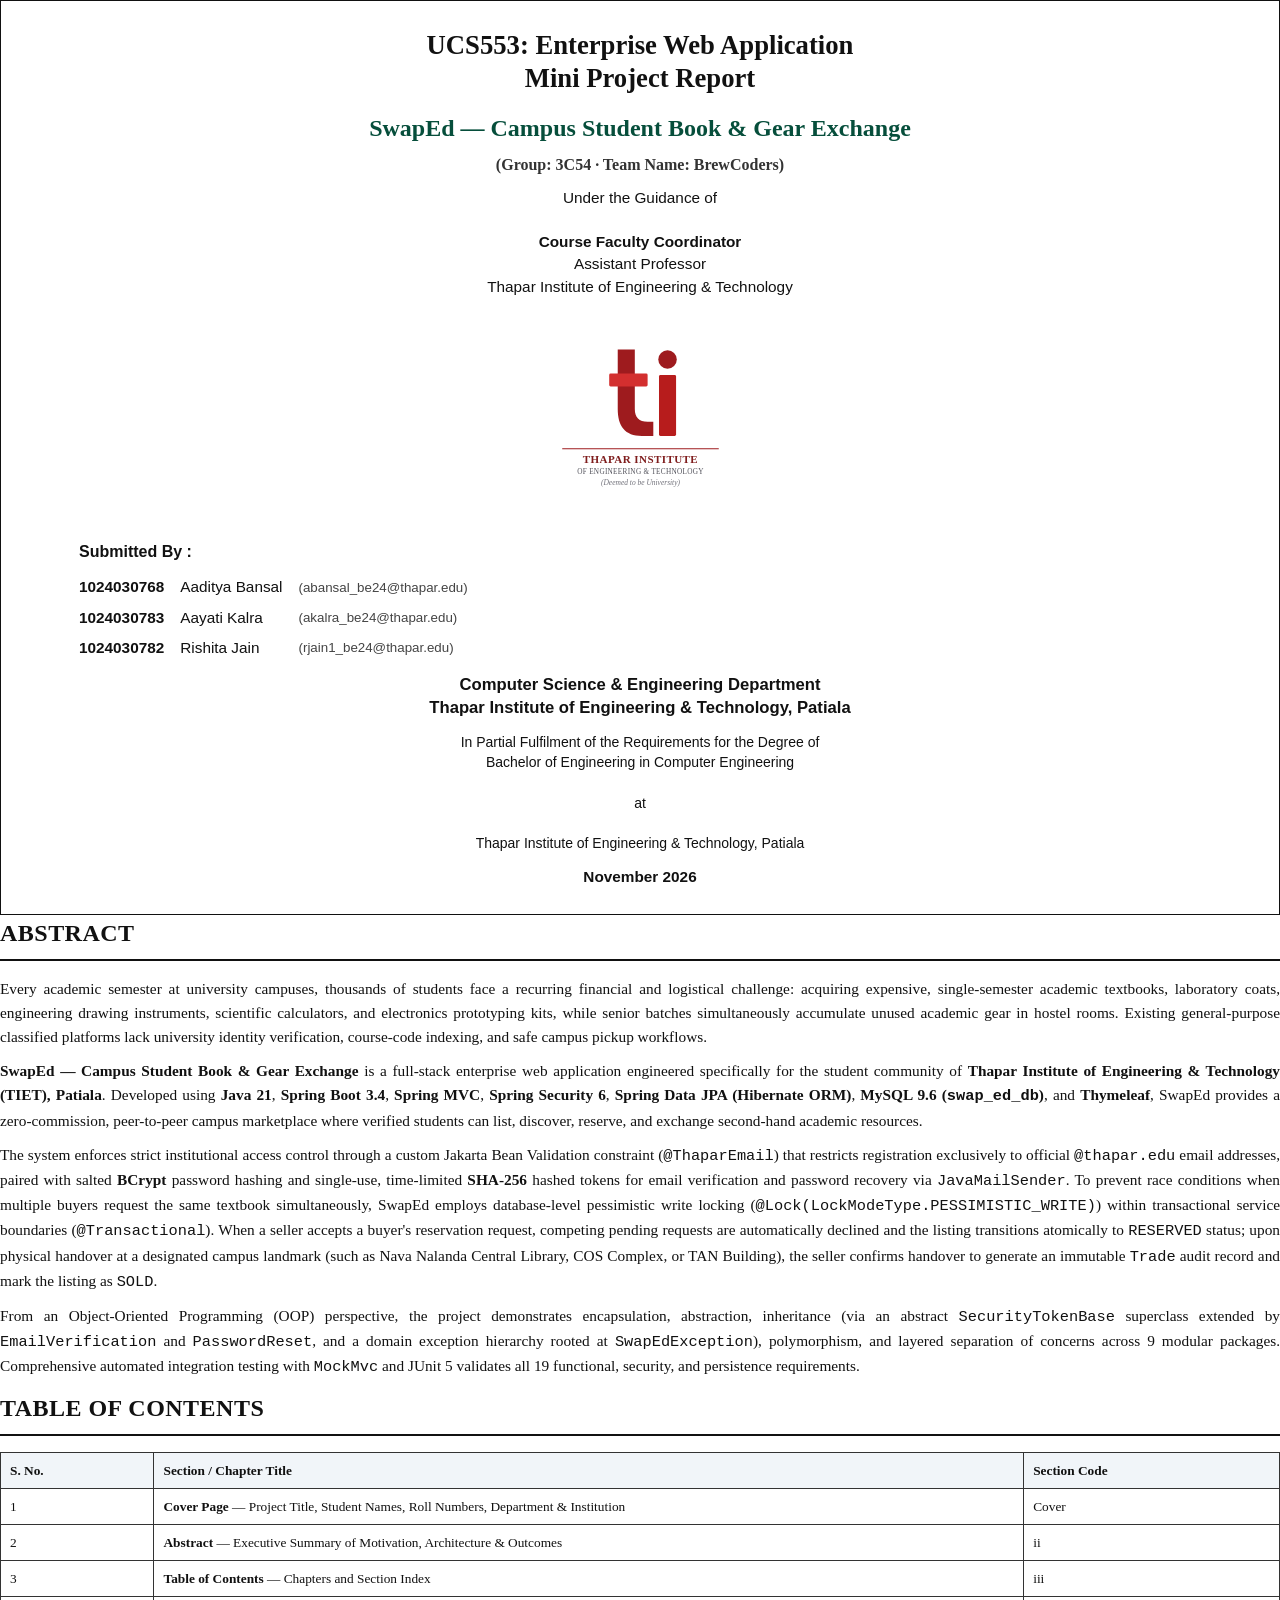
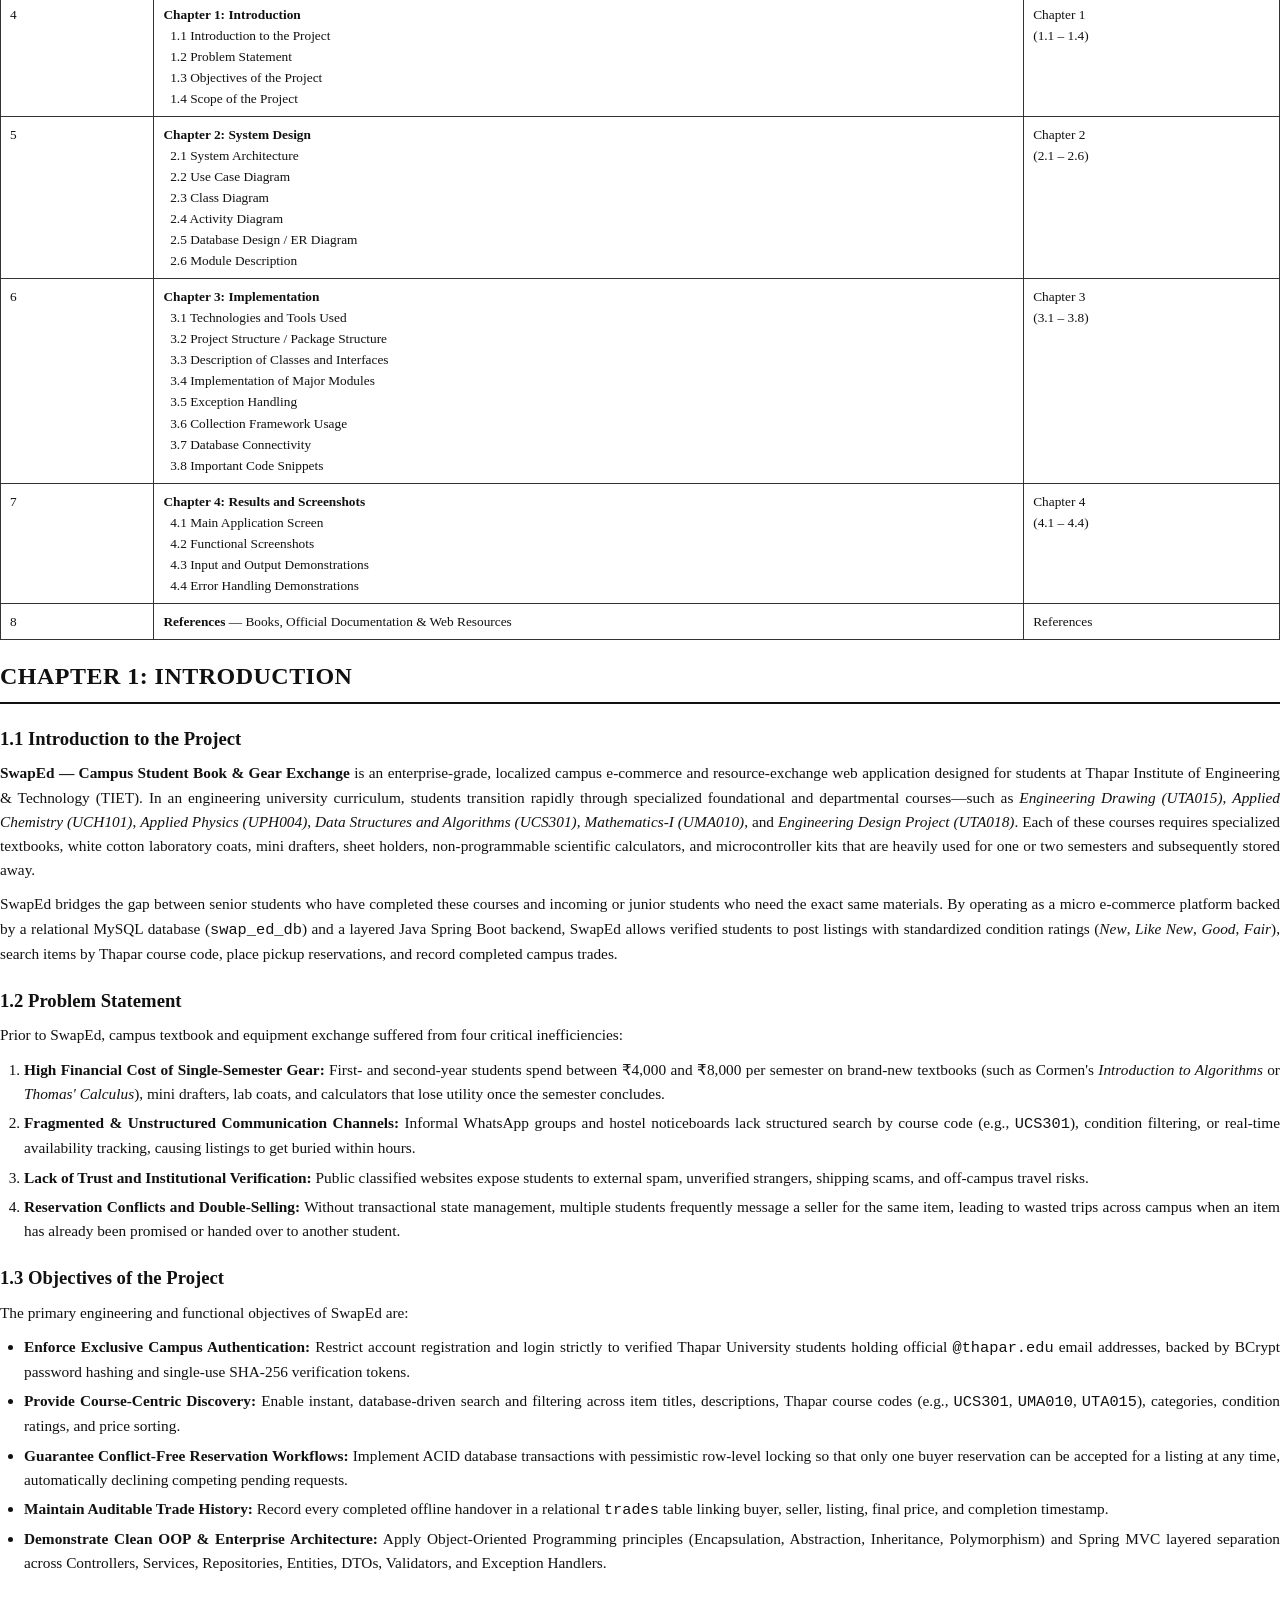
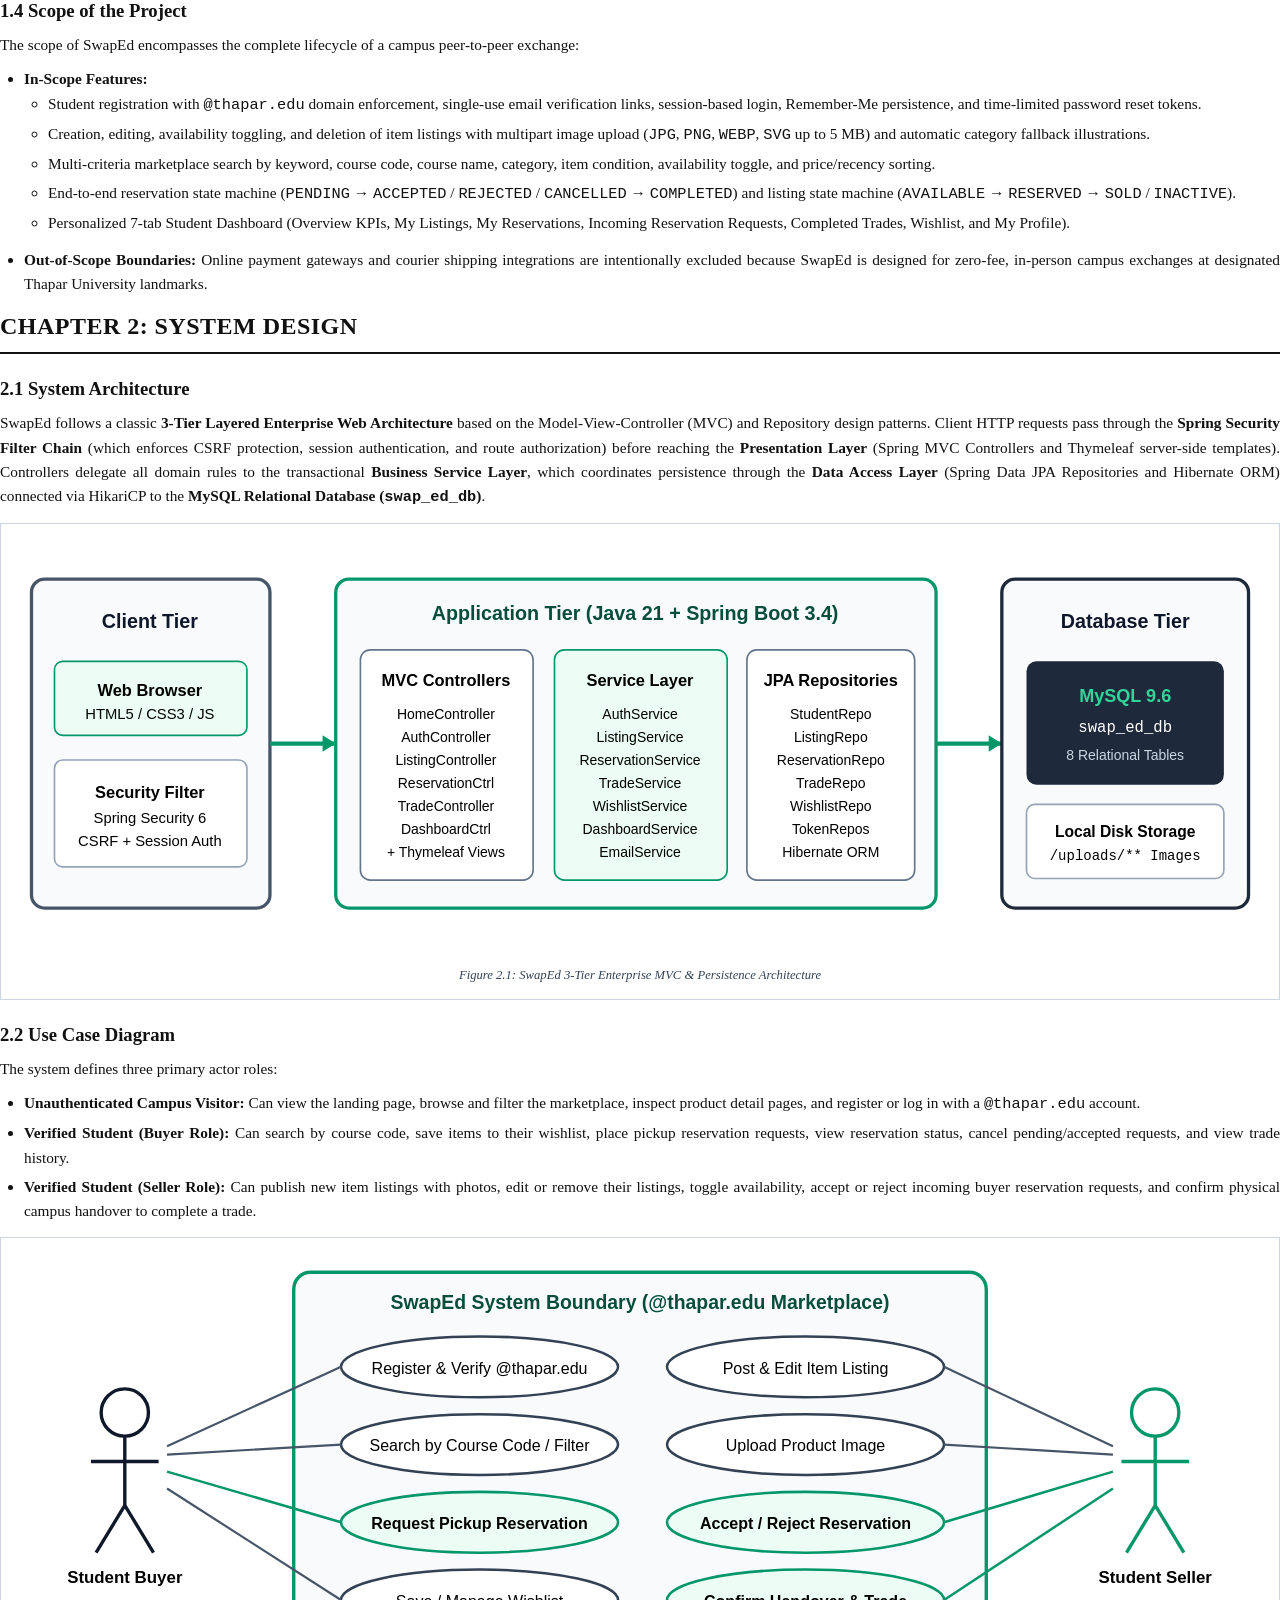
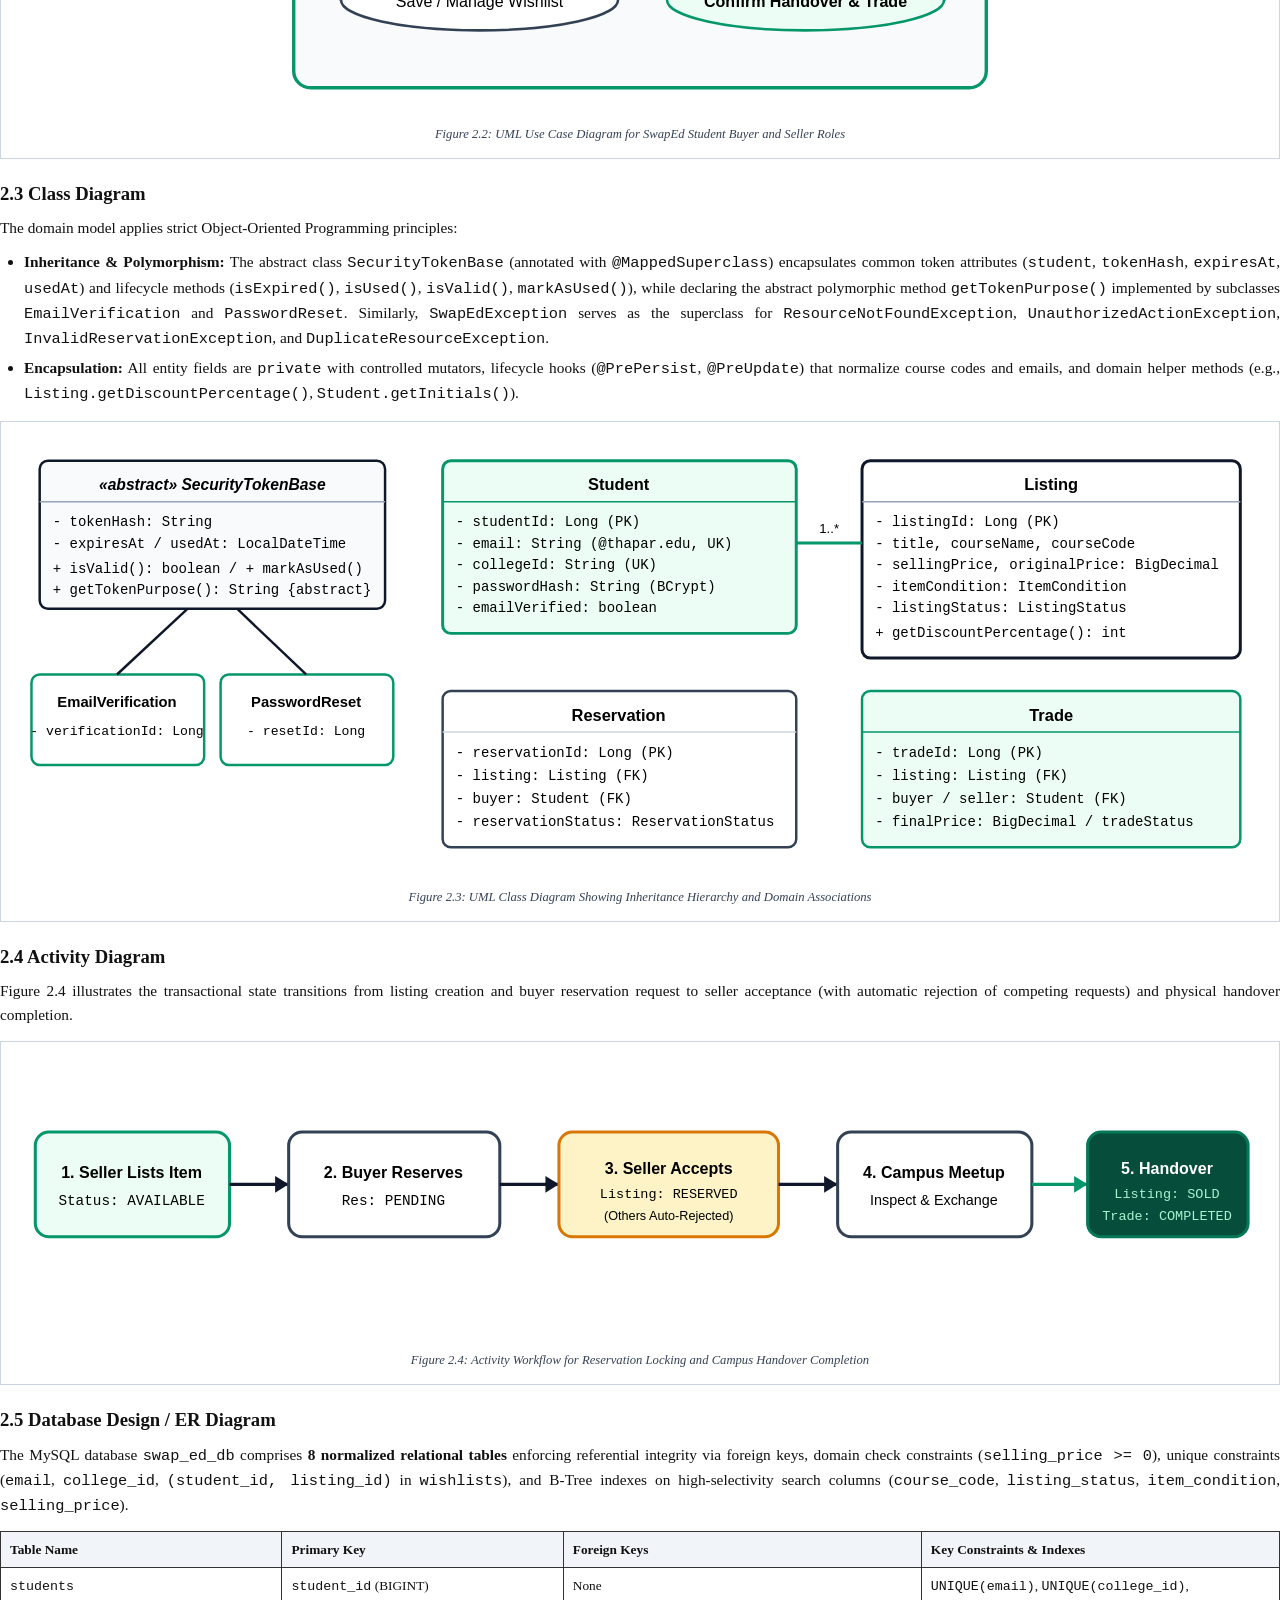
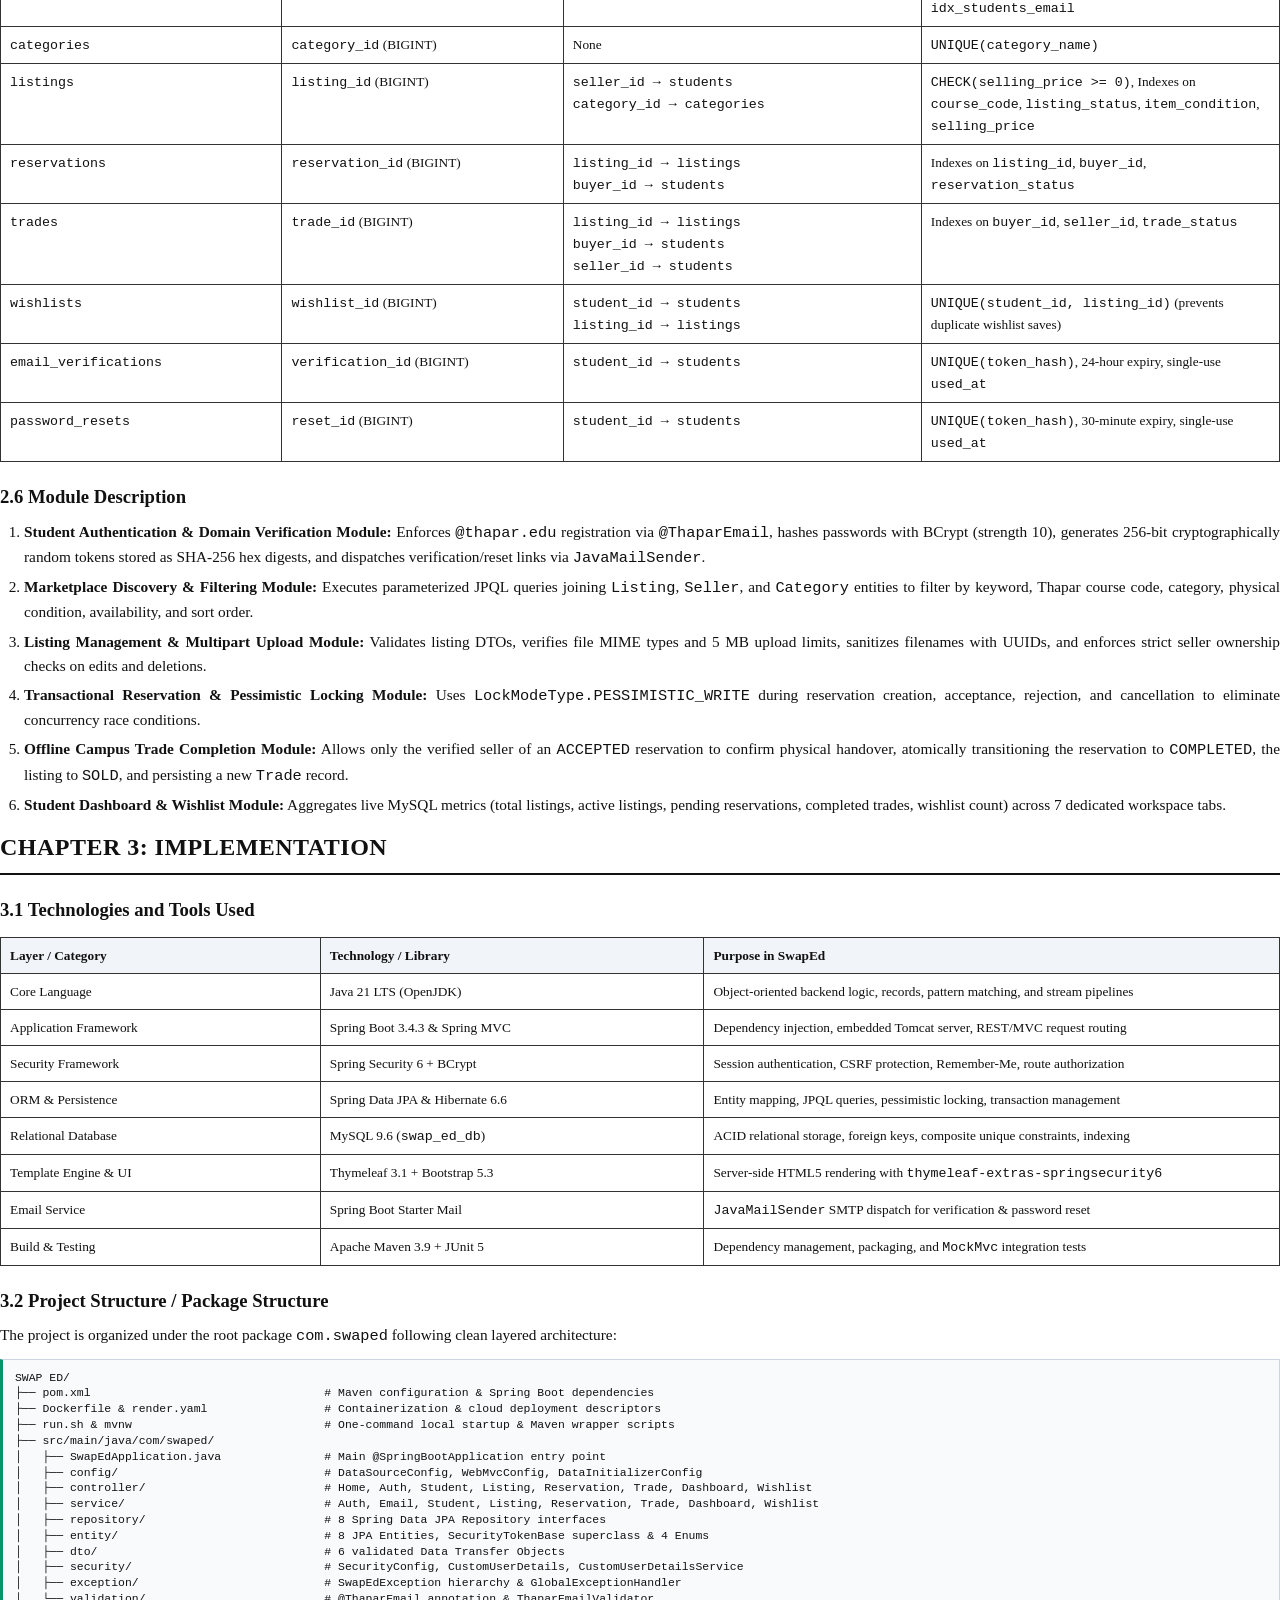
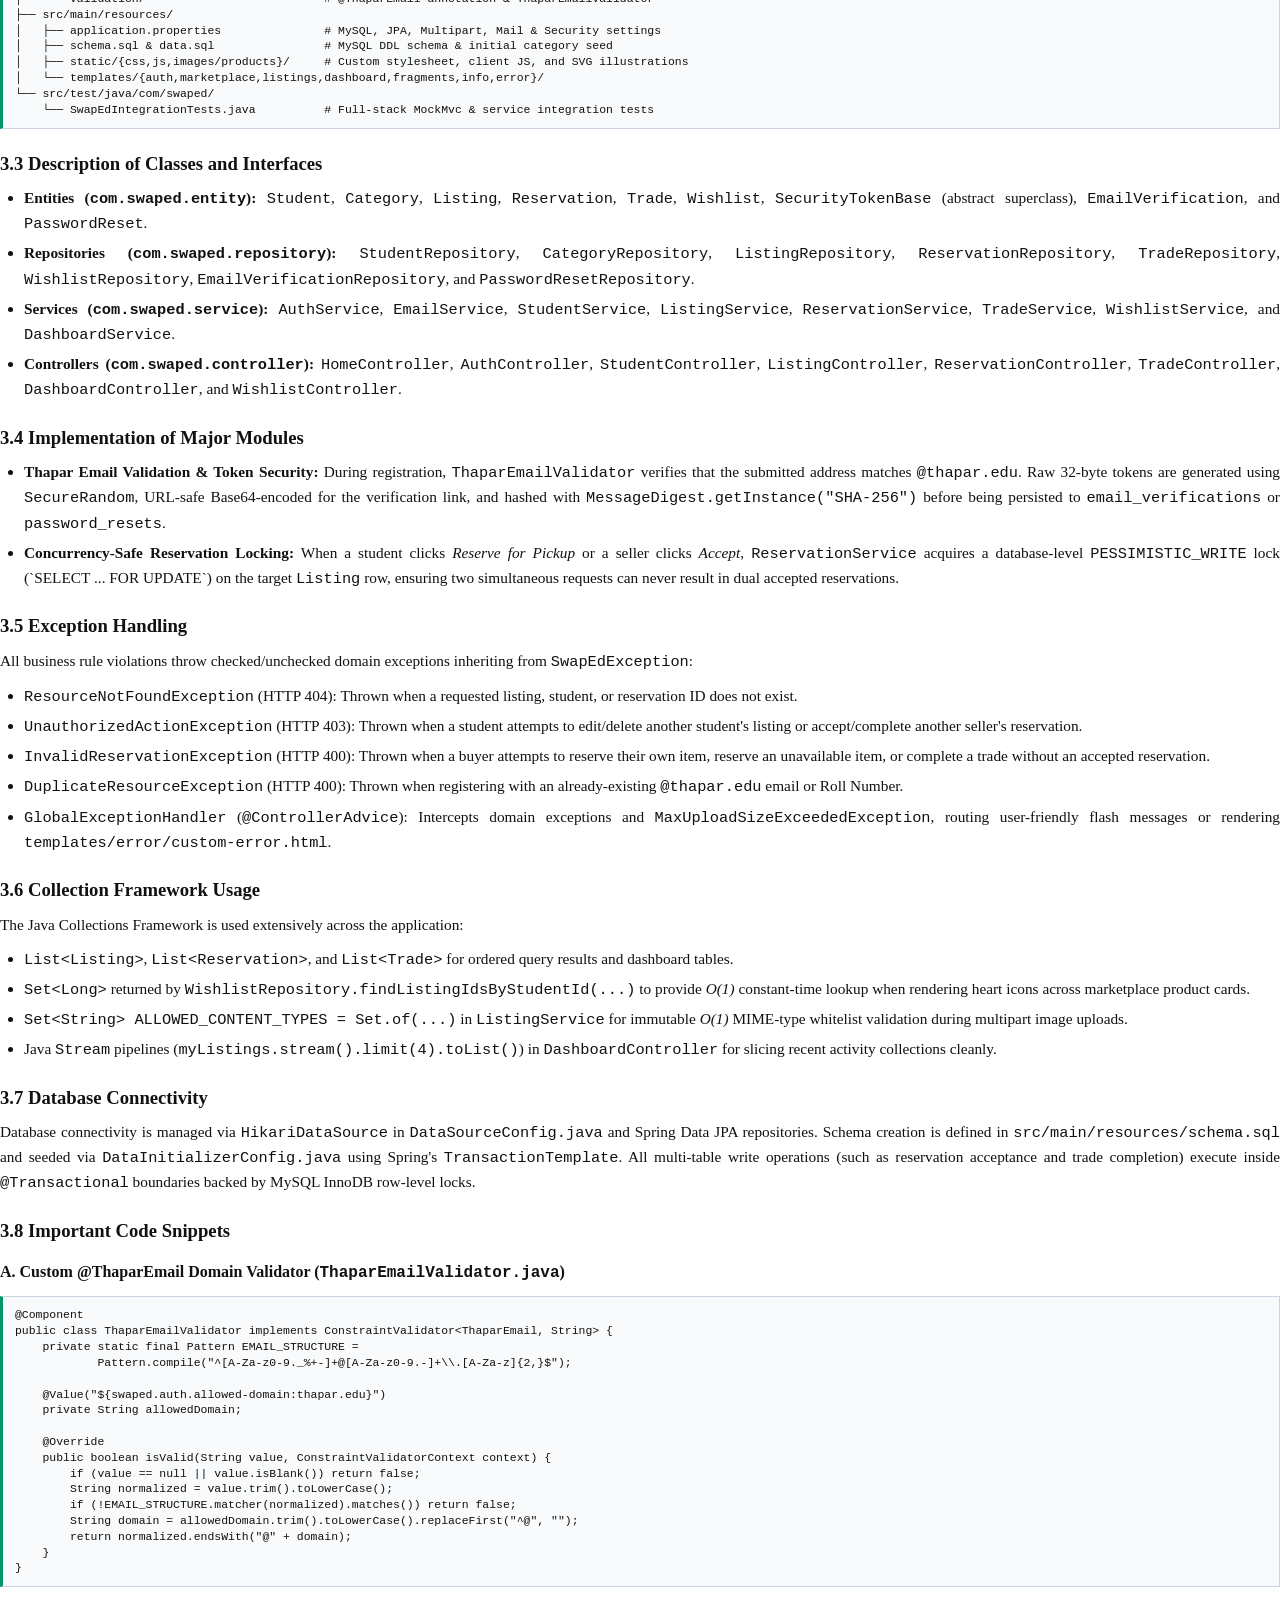
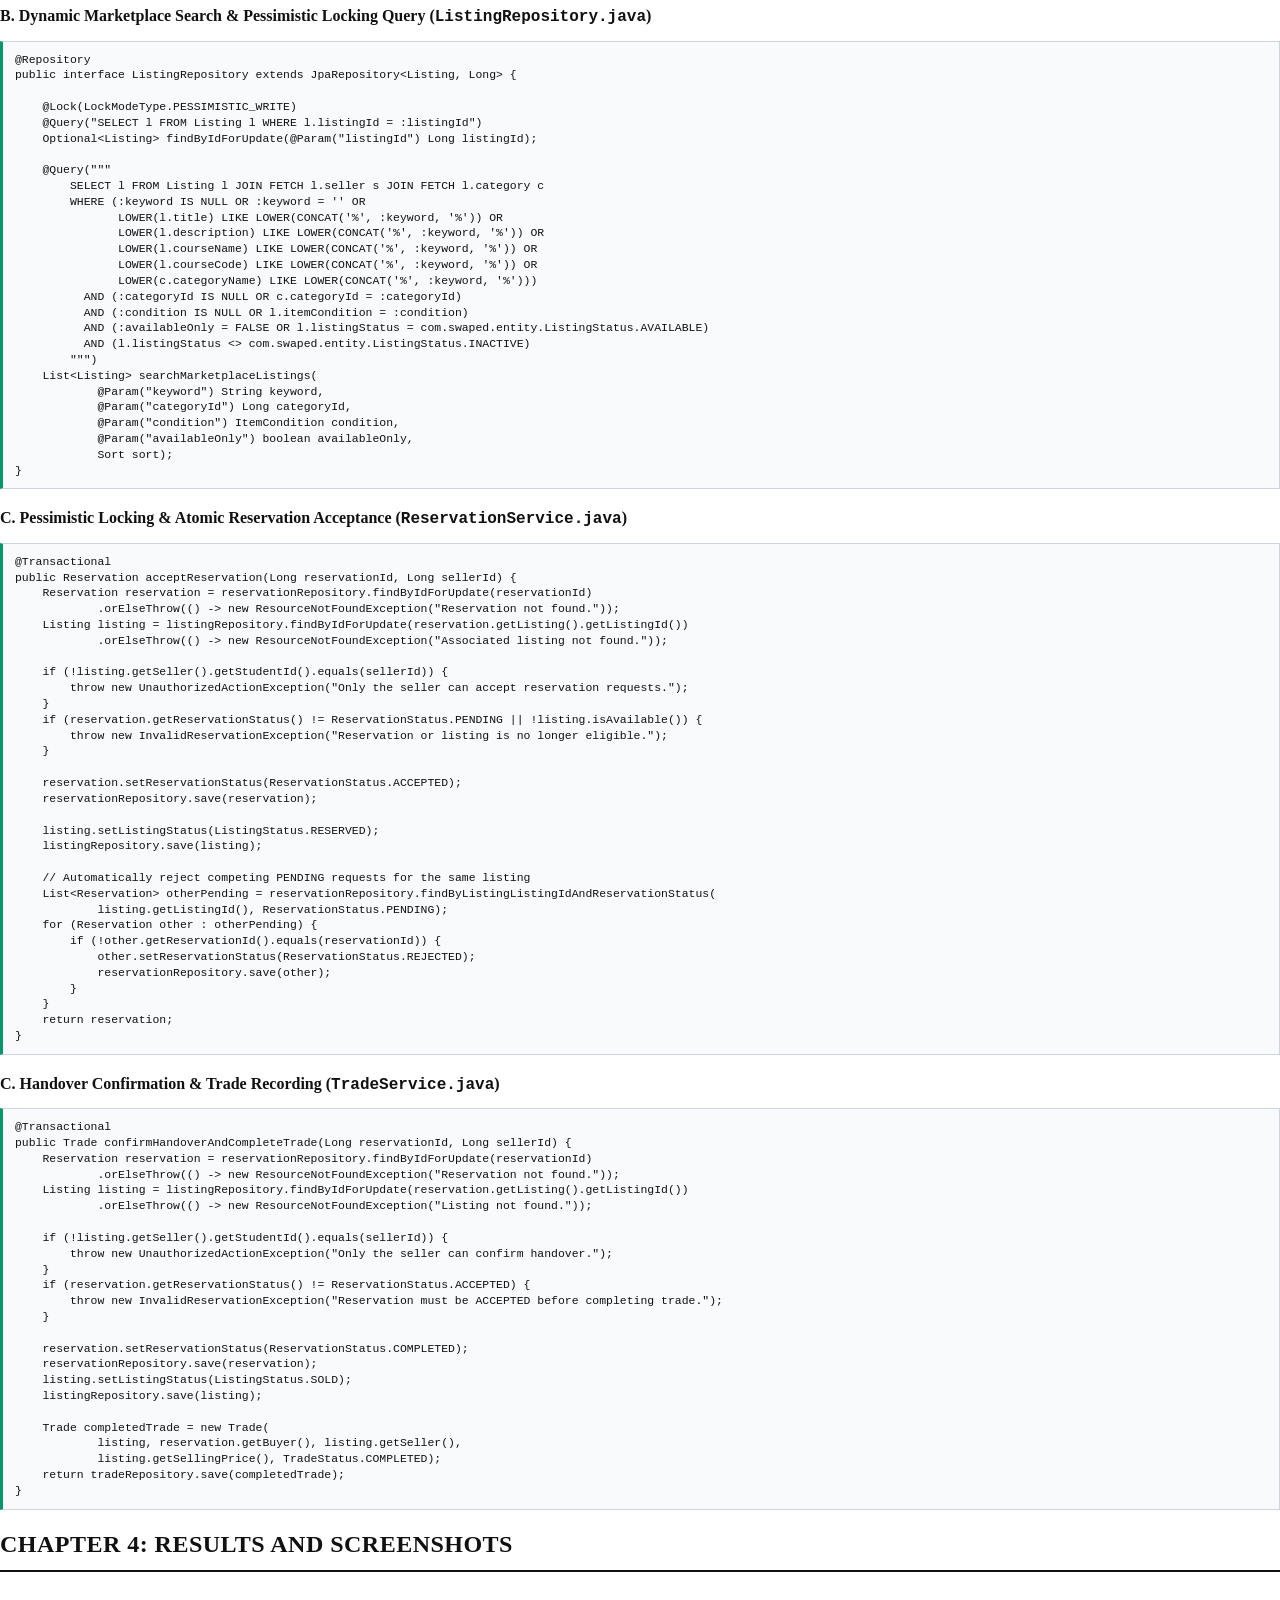
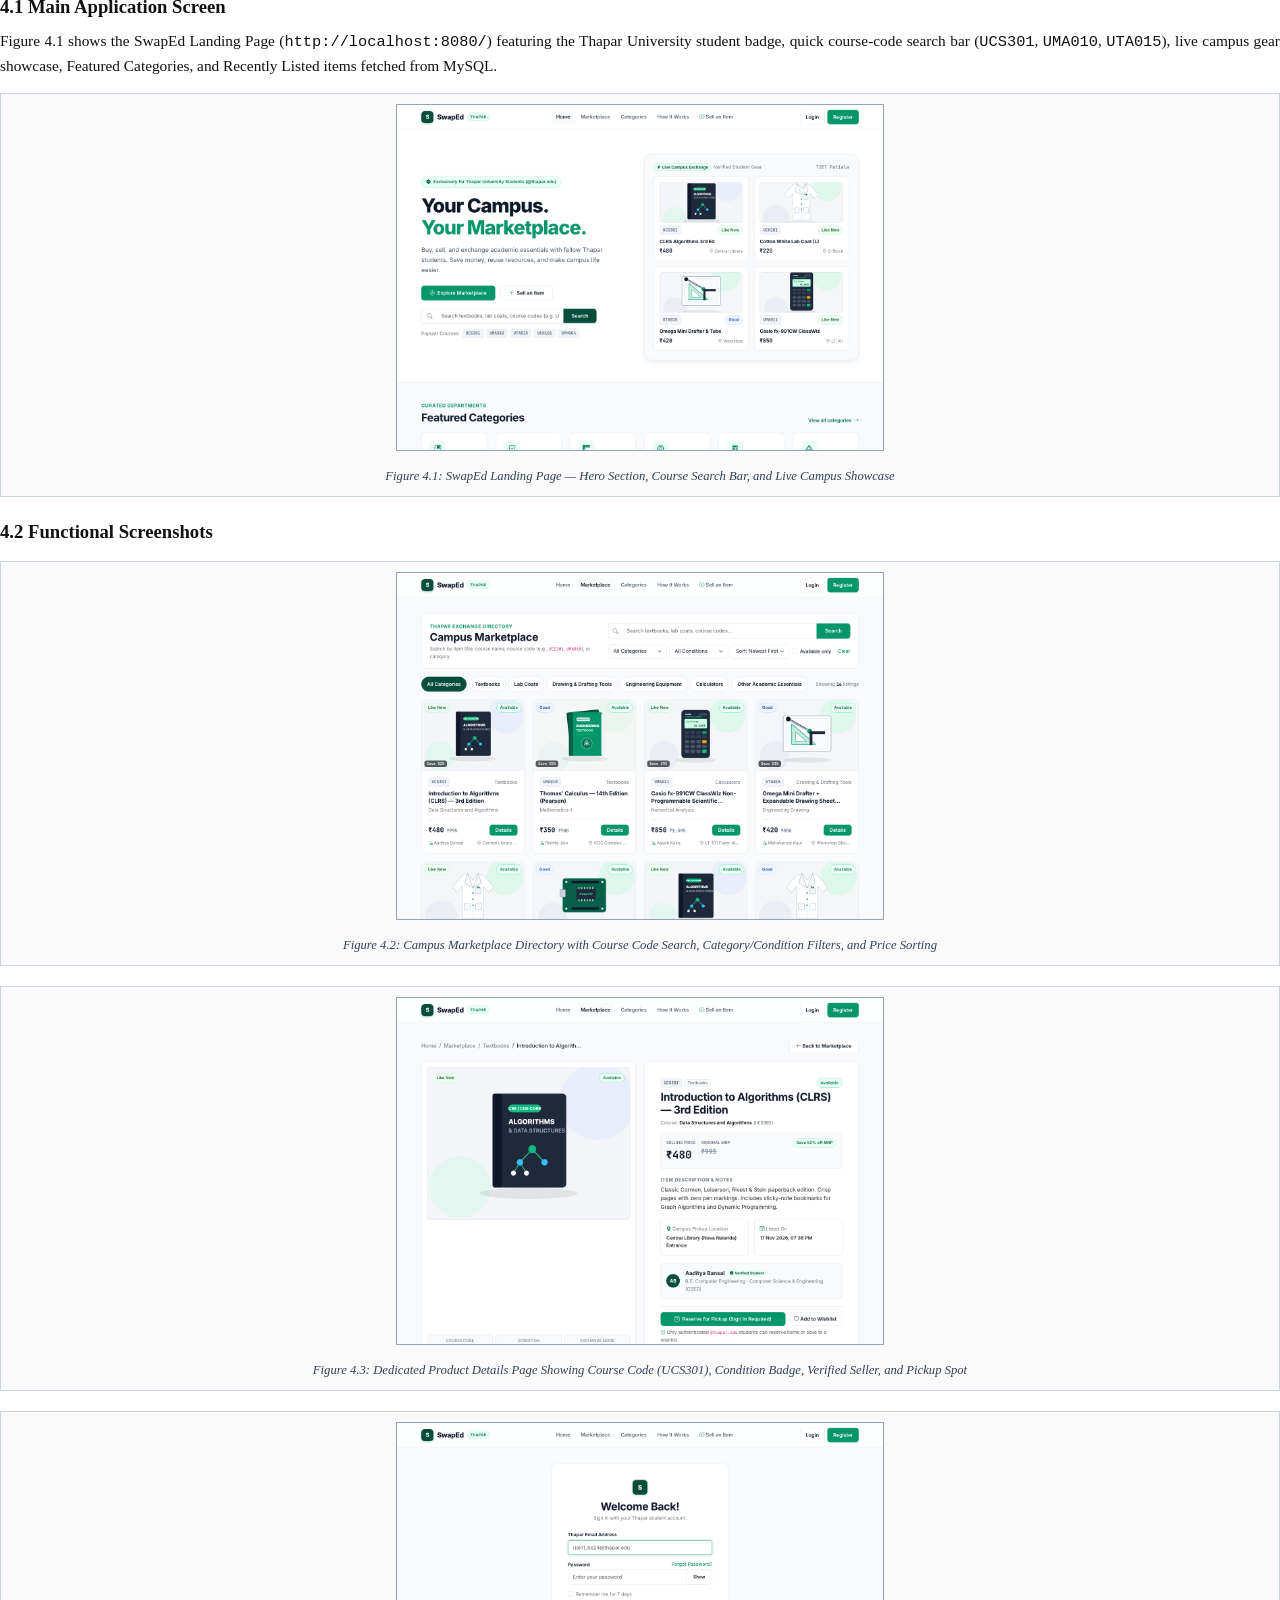
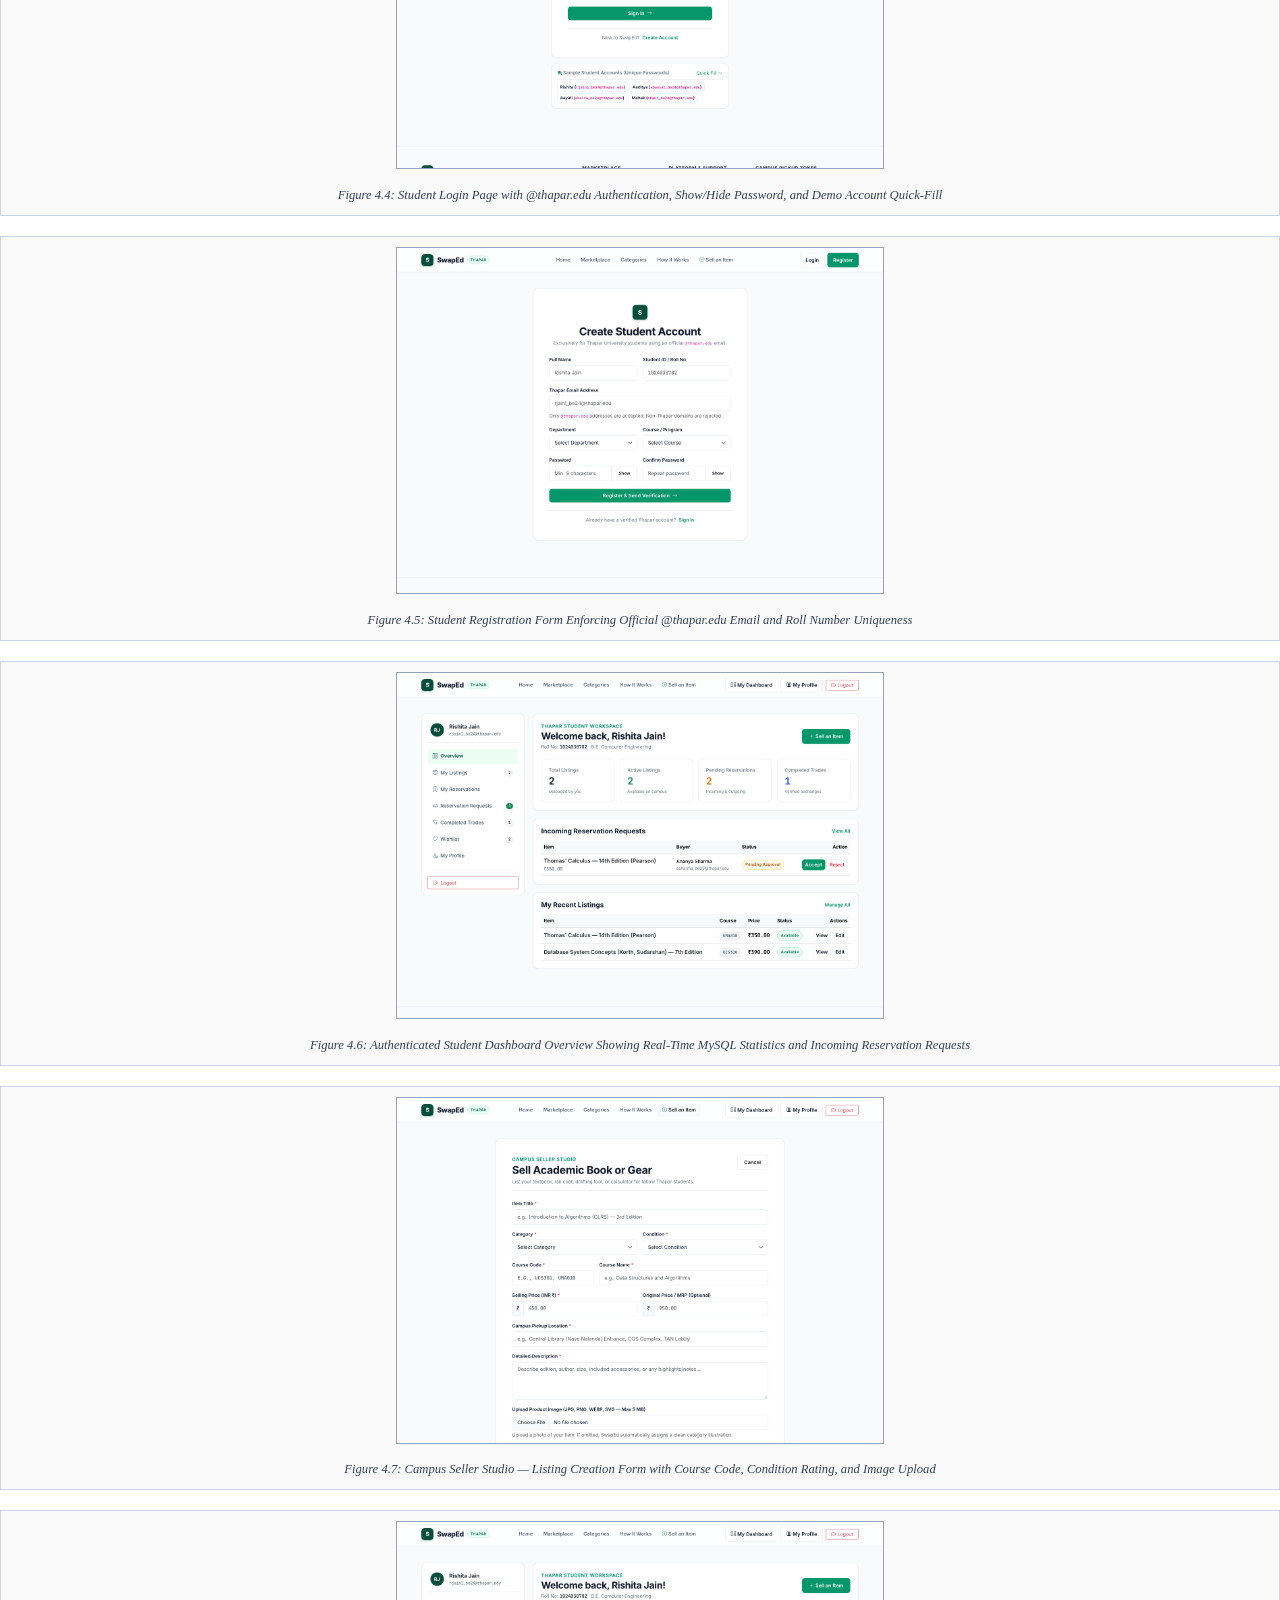
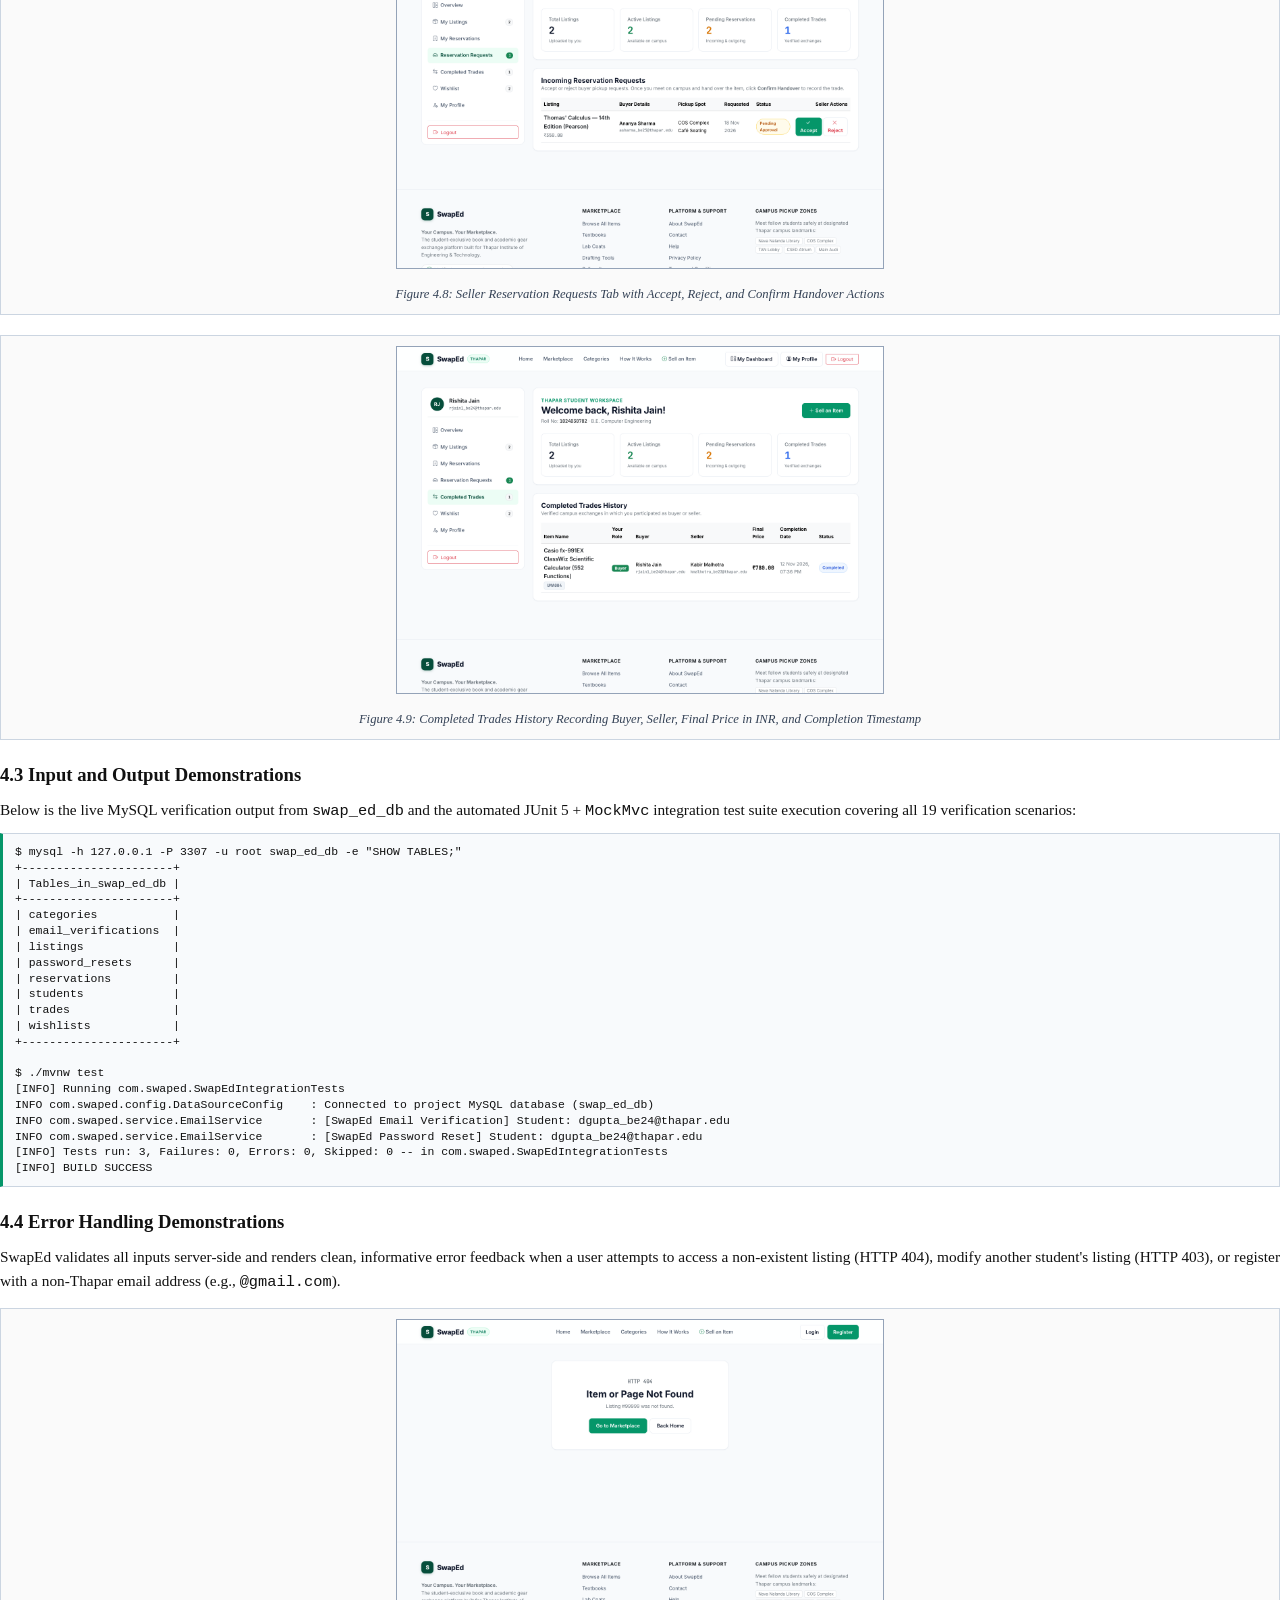
<file: SwapEd_UCS553_Project_Report.html>
<!DOCTYPE html>
<html lang="en">
<head>
    <meta charset="UTF-8">
    <title>UCS553: Enterprise Web Application Mini Project Report — SwapEd</title>
    <style>
        @page {
            size: A4;
            margin: 18mm 18mm 18mm 18mm;
        }
        * {
            box-sizing: border-box;
        }
        body {
            font-family: "Times New Roman", Times, Georgia, serif;
            color: #111111;
            line-height: 1.58;
            font-size: 11.5pt;
            margin: 0;
            padding: 0;
        }
        .page-break {
            page-break-before: always;
        }
        /* Cover Page Styling matching Java Project Report Format.pdf */
        .cover-page {
            border: 1.8px solid #111111;
            padding: 24px 38px;
            height: 242mm;
            display: flex;
            flex-direction: column;
            justify-content: space-between;
            text-align: center;
            page-break-inside: avoid;
        }
        .cover-title-top {
            font-size: 20pt;
            font-weight: bold;
            line-height: 1.25;
            margin-top: 4px;
        }
        .cover-project-name {
            font-size: 18pt;
            font-weight: bold;
            margin: 14px 0 4px;
            color: #064E3B;
        }
        .cover-project-subtitle {
            font-size: 12pt;
            font-weight: bold;
            color: #333333;
            margin-bottom: 10px;
        }
        .cover-guidance {
            font-family: Arial, Helvetica, sans-serif;
            font-size: 11.5pt;
            margin: 8px 0;
            line-height: 1.45;
        }
        .cover-submitted-table {
            margin: 8px auto 10px 40px;
            text-align: left;
            font-family: Arial, Helvetica, sans-serif;
            font-size: 11.5pt;
            border-collapse: collapse;
        }
        .cover-submitted-table td {
            padding: 3px 16px 3px 0;
            border: none;
        }
        .cover-dept {
            font-family: Arial, Helvetica, sans-serif;
            font-size: 12.5pt;
            font-weight: bold;
            line-height: 1.4;
            margin-top: 10px;
        }
        .cover-fulfilment {
            font-family: Arial, Helvetica, sans-serif;
            font-size: 10.5pt;
            line-height: 1.45;
            margin-top: 12px;
        }
        .cover-date {
            font-family: Arial, Helvetica, sans-serif;
            font-size: 11.5pt;
            font-weight: bold;
            margin-top: 12px;
        }

        /* Chapter & Section Headings */
        h1.chapter-heading {
            font-size: 18pt;
            font-weight: bold;
            border-bottom: 2px solid #111111;
            padding-bottom: 6px;
            margin-top: 0;
            margin-bottom: 16px;
            text-transform: uppercase;
            letter-spacing: 0.02em;
        }
        h2.section-heading {
            font-size: 14pt;
            font-weight: bold;
            margin-top: 20px;
            margin-bottom: 8px;
            color: #111111;
        }
        h3.subsection-heading {
            font-size: 12pt;
            font-weight: bold;
            margin-top: 14px;
            margin-bottom: 6px;
        }
        p {
            margin: 0 0 10px 0;
            text-align: justify;
        }
        ul, ol {
            margin: 0 0 12px 0;
            padding-left: 24px;
        }
        li {
            margin-bottom: 5px;
            text-align: justify;
        }
        table.report-table {
            width: 100%;
            border-collapse: collapse;
            margin: 12px 0 18px 0;
            font-size: 10pt;
        }
        table.report-table th, table.report-table td {
            border: 1px solid #333333;
            padding: 7px 9px;
            text-align: left;
            vertical-align: top;
        }
        table.report-table th {
            background-color: #F1F5F9;
            font-weight: bold;
        }
        pre.code-block {
            font-family: "Courier New", Courier, monospace;
            font-size: 8.6pt;
            line-height: 1.38;
            background-color: #F8FAFC;
            border: 1px solid #CBD5E1;
            border-left: 3.5px solid #059669;
            padding: 10px 12px;
            margin: 10px 0 16px 0;
            white-space: pre-wrap;
            word-wrap: break-word;
            page-break-inside: avoid;
        }
        .diagram-box {
            border: 1px solid #CBD5E1;
            background-color: #FFFFFF;
            padding: 14px;
            margin: 14px 0 18px 0;
            text-align: center;
            page-break-inside: avoid;
        }
        .diagram-caption {
            font-size: 9.5pt;
            font-style: italic;
            color: #334155;
            margin-top: 8px;
            text-align: center;
        }
        .screenshot-figure {
            border: 1px solid #CBD5E1;
            padding: 10px;
            margin: 14px 0 20px 0;
            background-color: #FAFAFA;
            text-align: center;
            page-break-inside: avoid;
        }
        .screenshot-figure img {
            max-width: 100%;
            max-height: 92mm;
            border: 1px solid #94A3B8;
            object-fit: contain;
        }
    </style>
</head>
<body>

<!-- ==========================================================================
     1. COVER PAGE (Exact Match with Java Project Report Format.pdf)
     ========================================================================== -->
<div class="cover-page">
    <div>
        <div class="cover-title-top">
            UCS553: Enterprise Web Application<br>
            Mini Project Report
        </div>

        <div class="cover-project-name">
            SwapEd — Campus Student Book &amp; Gear Exchange
        </div>
        <div class="cover-project-subtitle">
            (Group: 3C54 &middot; Team Name: BrewCoders)
        </div>

        <div class="cover-guidance">
            Under the Guidance of<br><br>
            <strong>Course Faculty Coordinator</strong><br>
            Assistant Professor<br>
            Thapar Institute of Engineering &amp; Technology
        </div>
    </div>

    <div style="margin: 14px auto;">
        <img src="docs/screenshots/thapar_logo.svg" alt="Thapar Institute of Engineering and Technology Logo" style="width: 185px; height: auto;">
    </div>

    <div>
        <div style="text-align: left; margin-left: 40px; font-family: Arial, Helvetica, sans-serif; font-weight: bold; font-size: 12pt;">
            Submitted By :
        </div>
        <table class="cover-submitted-table">
            <tr>
                <td><strong>1024030768</strong></td>
                <td>Aaditya Bansal</td>
                <td style="font-size: 10pt; color: #444;">(abansal_be24@thapar.edu)</td>
            </tr>
            <tr>
                <td><strong>1024030783</strong></td>
                <td>Aayati Kalra</td>
                <td style="font-size: 10pt; color: #444;">(akalra_be24@thapar.edu)</td>
            </tr>
            <tr>
                <td><strong>1024030782</strong></td>
                <td>Rishita Jain</td>
                <td style="font-size: 10pt; color: #444;">(rjain1_be24@thapar.edu)</td>
            </tr>
        </table>

        <div class="cover-dept">
            Computer Science &amp; Engineering Department<br>
            Thapar Institute of Engineering &amp; Technology, Patiala
        </div>

        <div class="cover-fulfilment">
            In Partial Fulfilment of the Requirements for the Degree of<br>
            Bachelor of Engineering in Computer Engineering<br><br>
            at<br><br>
            Thapar Institute of Engineering &amp; Technology, Patiala
        </div>

        <div class="cover-date">
            November 2026
        </div>
    </div>
</div>

<!-- ==========================================================================
     2. ABSTRACT
     ========================================================================== -->
<div class="page-break"></div>
<h1 class="chapter-heading">Abstract</h1>
<p>
    Every academic semester at university campuses, thousands of students face a recurring financial and logistical challenge: acquiring expensive, single-semester academic textbooks, laboratory coats, engineering drawing instruments, scientific calculators, and electronics prototyping kits, while senior batches simultaneously accumulate unused academic gear in hostel rooms. Existing general-purpose classified platforms lack university identity verification, course-code indexing, and safe campus pickup workflows.
</p>
<p>
    <strong>SwapEd — Campus Student Book &amp; Gear Exchange</strong> is a full-stack enterprise web application engineered specifically for the student community of <strong>Thapar Institute of Engineering &amp; Technology (TIET), Patiala</strong>. Developed using <strong>Java 21</strong>, <strong>Spring Boot 3.4</strong>, <strong>Spring MVC</strong>, <strong>Spring Security 6</strong>, <strong>Spring Data JPA (Hibernate ORM)</strong>, <strong>MySQL 9.6 (<code>swap_ed_db</code>)</strong>, and <strong>Thymeleaf</strong>, SwapEd provides a zero-commission, peer-to-peer campus marketplace where verified students can list, discover, reserve, and exchange second-hand academic resources.
</p>
<p>
    The system enforces strict institutional access control through a custom Jakarta Bean Validation constraint (<code>@ThaparEmail</code>) that restricts registration exclusively to official <code>@thapar.edu</code> email addresses, paired with salted <strong>BCrypt</strong> password hashing and single-use, time-limited <strong>SHA-256</strong> hashed tokens for email verification and password recovery via <code>JavaMailSender</code>. To prevent race conditions when multiple buyers request the same textbook simultaneously, SwapEd employs database-level pessimistic write locking (<code>@Lock(LockModeType.PESSIMISTIC_WRITE)</code>) within transactional service boundaries (<code>@Transactional</code>). When a seller accepts a buyer's reservation request, competing pending requests are automatically declined and the listing transitions atomically to <code>RESERVED</code> status; upon physical handover at a designated campus landmark (such as Nava Nalanda Central Library, COS Complex, or TAN Building), the seller confirms handover to generate an immutable <code>Trade</code> audit record and mark the listing as <code>SOLD</code>.
</p>
<p>
    From an Object-Oriented Programming (OOP) perspective, the project demonstrates encapsulation, abstraction, inheritance (via an abstract <code>SecurityTokenBase</code> superclass extended by <code>EmailVerification</code> and <code>PasswordReset</code>, and a domain exception hierarchy rooted at <code>SwapEdException</code>), polymorphism, and layered separation of concerns across 9 modular packages. Comprehensive automated integration testing with <code>MockMvc</code> and JUnit 5 validates all 19 functional, security, and persistence requirements.
</p>

<!-- ==========================================================================
     3. TABLE OF CONTENTS
     ========================================================================== -->
<div class="page-break"></div>
<h1 class="chapter-heading">Table of Contents</h1>
<table class="report-table">
    <thead>
        <tr>
            <th style="width: 12%;">S. No.</th>
            <th style="width: 68%;">Section / Chapter Title</th>
            <th style="width: 20%;">Section Code</th>
        </tr>
    </thead>
    <tbody>
        <tr><td>1</td><td><strong>Cover Page</strong> — Project Title, Student Names, Roll Numbers, Department &amp; Institution</td><td>Cover</td></tr>
        <tr><td>2</td><td><strong>Abstract</strong> — Executive Summary of Motivation, Architecture &amp; Outcomes</td><td>ii</td></tr>
        <tr><td>3</td><td><strong>Table of Contents</strong> — Chapters and Section Index</td><td>iii</td></tr>
        <tr>
            <td>4</td>
            <td>
                <strong>Chapter 1: Introduction</strong><br>
                &nbsp;&nbsp;1.1 Introduction to the Project<br>
                &nbsp;&nbsp;1.2 Problem Statement<br>
                &nbsp;&nbsp;1.3 Objectives of the Project<br>
                &nbsp;&nbsp;1.4 Scope of the Project
            </td>
            <td>Chapter 1<br>(1.1 – 1.4)</td>
        </tr>
        <tr>
            <td>5</td>
            <td>
                <strong>Chapter 2: System Design</strong><br>
                &nbsp;&nbsp;2.1 System Architecture<br>
                &nbsp;&nbsp;2.2 Use Case Diagram<br>
                &nbsp;&nbsp;2.3 Class Diagram<br>
                &nbsp;&nbsp;2.4 Activity Diagram<br>
                &nbsp;&nbsp;2.5 Database Design / ER Diagram<br>
                &nbsp;&nbsp;2.6 Module Description
            </td>
            <td>Chapter 2<br>(2.1 – 2.6)</td>
        </tr>
        <tr>
            <td>6</td>
            <td>
                <strong>Chapter 3: Implementation</strong><br>
                &nbsp;&nbsp;3.1 Technologies and Tools Used<br>
                &nbsp;&nbsp;3.2 Project Structure / Package Structure<br>
                &nbsp;&nbsp;3.3 Description of Classes and Interfaces<br>
                &nbsp;&nbsp;3.4 Implementation of Major Modules<br>
                &nbsp;&nbsp;3.5 Exception Handling<br>
                &nbsp;&nbsp;3.6 Collection Framework Usage<br>
                &nbsp;&nbsp;3.7 Database Connectivity<br>
                &nbsp;&nbsp;3.8 Important Code Snippets
            </td>
            <td>Chapter 3<br>(3.1 – 3.8)</td>
        </tr>
        <tr>
            <td>7</td>
            <td>
                <strong>Chapter 4: Results and Screenshots</strong><br>
                &nbsp;&nbsp;4.1 Main Application Screen<br>
                &nbsp;&nbsp;4.2 Functional Screenshots<br>
                &nbsp;&nbsp;4.3 Input and Output Demonstrations<br>
                &nbsp;&nbsp;4.4 Error Handling Demonstrations
            </td>
            <td>Chapter 4<br>(4.1 – 4.4)</td>
        </tr>
        <tr><td>8</td><td><strong>References</strong> — Books, Official Documentation &amp; Web Resources</td><td>References</td></tr>
    </tbody>
</table>

<!-- ==========================================================================
     4. CHAPTER 1: INTRODUCTION
     ========================================================================== -->
<div class="page-break"></div>
<h1 class="chapter-heading">Chapter 1: Introduction</h1>

<h2 class="section-heading">1.1 Introduction to the Project</h2>
<p>
    <strong>SwapEd — Campus Student Book &amp; Gear Exchange</strong> is an enterprise-grade, localized campus e-commerce and resource-exchange web application designed for students at Thapar Institute of Engineering &amp; Technology (TIET). In an engineering university curriculum, students transition rapidly through specialized foundational and departmental courses—such as <em>Engineering Drawing (UTA015)</em>, <em>Applied Chemistry (UCH101)</em>, <em>Applied Physics (UPH004)</em>, <em>Data Structures and Algorithms (UCS301)</em>, <em>Mathematics-I (UMA010)</em>, and <em>Engineering Design Project (UTA018)</em>. Each of these courses requires specialized textbooks, white cotton laboratory coats, mini drafters, sheet holders, non-programmable scientific calculators, and microcontroller kits that are heavily used for one or two semesters and subsequently stored away.
</p>
<p>
    SwapEd bridges the gap between senior students who have completed these courses and incoming or junior students who need the exact same materials. By operating as a micro e-commerce platform backed by a relational MySQL database (<code>swap_ed_db</code>) and a layered Java Spring Boot backend, SwapEd allows verified students to post listings with standardized condition ratings (<em>New</em>, <em>Like New</em>, <em>Good</em>, <em>Fair</em>), search items by Thapar course code, place pickup reservations, and record completed campus trades.
</p>

<h2 class="section-heading">1.2 Problem Statement</h2>
<p>
    Prior to SwapEd, campus textbook and equipment exchange suffered from four critical inefficiencies:
</p>
<ol>
    <li><strong>High Financial Cost of Single-Semester Gear:</strong> First- and second-year students spend between ₹4,000 and ₹8,000 per semester on brand-new textbooks (such as Cormen's <em>Introduction to Algorithms</em> or <em>Thomas' Calculus</em>), mini drafters, lab coats, and calculators that lose utility once the semester concludes.</li>
    <li><strong>Fragmented &amp; Unstructured Communication Channels:</strong> Informal WhatsApp groups and hostel noticeboards lack structured search by course code (e.g., <code>UCS301</code>), condition filtering, or real-time availability tracking, causing listings to get buried within hours.</li>
    <li><strong>Lack of Trust and Institutional Verification:</strong> Public classified websites expose students to external spam, unverified strangers, shipping scams, and off-campus travel risks.</li>
    <li><strong>Reservation Conflicts and Double-Selling:</strong> Without transactional state management, multiple students frequently message a seller for the same item, leading to wasted trips across campus when an item has already been promised or handed over to another student.</li>
</ol>

<h2 class="section-heading">1.3 Objectives of the Project</h2>
<p>
    The primary engineering and functional objectives of SwapEd are:
</p>
<ul>
    <li><strong>Enforce Exclusive Campus Authentication:</strong> Restrict account registration and login strictly to verified Thapar University students holding official <code>@thapar.edu</code> email addresses, backed by BCrypt password hashing and single-use SHA-256 verification tokens.</li>
    <li><strong>Provide Course-Centric Discovery:</strong> Enable instant, database-driven search and filtering across item titles, descriptions, Thapar course codes (e.g., <code>UCS301</code>, <code>UMA010</code>, <code>UTA015</code>), categories, condition ratings, and price sorting.</li>
    <li><strong>Guarantee Conflict-Free Reservation Workflows:</strong> Implement ACID database transactions with pessimistic row-level locking so that only one buyer reservation can be accepted for a listing at any time, automatically declining competing pending requests.</li>
    <li><strong>Maintain Auditable Trade History:</strong> Record every completed offline handover in a relational <code>trades</code> table linking buyer, seller, listing, final price, and completion timestamp.</li>
    <li><strong>Demonstrate Clean OOP &amp; Enterprise Architecture:</strong> Apply Object-Oriented Programming principles (Encapsulation, Abstraction, Inheritance, Polymorphism) and Spring MVC layered separation across Controllers, Services, Repositories, Entities, DTOs, Validators, and Exception Handlers.</li>
</ul>

<h2 class="section-heading">1.4 Scope of the Project</h2>
<p>
    The scope of SwapEd encompasses the complete lifecycle of a campus peer-to-peer exchange:
</p>
<ul>
    <li><strong>In-Scope Features:</strong>
        <ul>
            <li>Student registration with <code>@thapar.edu</code> domain enforcement, single-use email verification links, session-based login, Remember-Me persistence, and time-limited password reset tokens.</li>
            <li>Creation, editing, availability toggling, and deletion of item listings with multipart image upload (<code>JPG</code>, <code>PNG</code>, <code>WEBP</code>, <code>SVG</code> up to 5 MB) and automatic category fallback illustrations.</li>
            <li>Multi-criteria marketplace search by keyword, course code, course name, category, item condition, availability toggle, and price/recency sorting.</li>
            <li>End-to-end reservation state machine (<code>PENDING</code> &rarr; <code>ACCEPTED</code> / <code>REJECTED</code> / <code>CANCELLED</code> &rarr; <code>COMPLETED</code>) and listing state machine (<code>AVAILABLE</code> &rarr; <code>RESERVED</code> &rarr; <code>SOLD</code> / <code>INACTIVE</code>).</li>
            <li>Personalized 7-tab Student Dashboard (Overview KPIs, My Listings, My Reservations, Incoming Reservation Requests, Completed Trades, Wishlist, and My Profile).</li>
        </ul>
    </li>
    <li><strong>Out-of-Scope Boundaries:</strong> Online payment gateways and courier shipping integrations are intentionally excluded because SwapEd is designed for zero-fee, in-person campus exchanges at designated Thapar University landmarks.</li>
</ul>

<!-- ==========================================================================
     5. CHAPTER 2: SYSTEM DESIGN
     ========================================================================== -->
<div class="page-break"></div>
<h1 class="chapter-heading">Chapter 2: System Design</h1>

<h2 class="section-heading">2.1 System Architecture</h2>
<p>
    SwapEd follows a classic <strong>3-Tier Layered Enterprise Web Architecture</strong> based on the Model-View-Controller (MVC) and Repository design patterns. Client HTTP requests pass through the <strong>Spring Security Filter Chain</strong> (which enforces CSRF protection, session authentication, and route authorization) before reaching the <strong>Presentation Layer</strong> (Spring MVC Controllers and Thymeleaf server-side templates). Controllers delegate all domain rules to the transactional <strong>Business Service Layer</strong>, which coordinates persistence through the <strong>Data Access Layer</strong> (Spring Data JPA Repositories and Hibernate ORM) connected via HikariCP to the <strong>MySQL Relational Database (<code>swap_ed_db</code>)</strong>.
</p>

<div class="diagram-box">
    <svg viewBox="0 0 760 250" width="100%" height="auto" xmlns="http://www.w3.org/2000/svg">
        <rect x="10" y="25" width="145" height="200" rx="8" fill="#F8FAFC" stroke="#475569" stroke-width="2"/>
        <text x="82" y="55" text-anchor="middle" font-family="Arial" font-size="12" font-weight="bold" fill="#0F172A">Client Tier</text>
        <rect x="24" y="75" width="117" height="45" rx="5" fill="#ECFDF5" stroke="#059669"/>
        <text x="82" y="96" text-anchor="middle" font-family="Arial" font-size="10" font-weight="bold">Web Browser</text>
        <text x="82" y="110" text-anchor="middle" font-family="Arial" font-size="9">HTML5 / CSS3 / JS</text>
        <rect x="24" y="135" width="117" height="65" rx="5" fill="#FFFFFF" stroke="#94A3B8"/>
        <text x="82" y="158" text-anchor="middle" font-family="Arial" font-size="10" font-weight="bold">Security Filter</text>
        <text x="82" y="173" text-anchor="middle" font-family="Arial" font-size="9">Spring Security 6</text>
        <text x="82" y="187" text-anchor="middle" font-family="Arial" font-size="9">CSRF + Session Auth</text>

        <line x1="155" y1="125" x2="195" y2="125" stroke="#059669" stroke-width="2.5"/>
        <polygon points="195,125 187,120 187,130" fill="#059669"/>

        <rect x="195" y="25" width="365" height="200" rx="8" fill="#F8FAFC" stroke="#059669" stroke-width="2"/>
        <text x="377" y="50" text-anchor="middle" font-family="Arial" font-size="12" font-weight="bold" fill="#064E3B">Application Tier (Java 21 + Spring Boot 3.4)</text>

        <rect x="210" y="68" width="105" height="140" rx="6" fill="#FFFFFF" stroke="#64748B"/>
        <text x="262" y="90" text-anchor="middle" font-family="Arial" font-size="10" font-weight="bold">MVC Controllers</text>
        <text x="262" y="110" text-anchor="middle" font-family="Arial" font-size="8.5">HomeController</text>
        <text x="262" y="124" text-anchor="middle" font-family="Arial" font-size="8.5">AuthController</text>
        <text x="262" y="138" text-anchor="middle" font-family="Arial" font-size="8.5">ListingController</text>
        <text x="262" y="152" text-anchor="middle" font-family="Arial" font-size="8.5">ReservationCtrl</text>
        <text x="262" y="166" text-anchor="middle" font-family="Arial" font-size="8.5">TradeController</text>
        <text x="262" y="180" text-anchor="middle" font-family="Arial" font-size="8.5">DashboardCtrl</text>
        <text x="262" y="194" text-anchor="middle" font-family="Arial" font-size="8.5">+ Thymeleaf Views</text>

        <rect x="328" y="68" width="105" height="140" rx="6" fill="#ECFDF5" stroke="#059669"/>
        <text x="380" y="90" text-anchor="middle" font-family="Arial" font-size="10" font-weight="bold">Service Layer</text>
        <text x="380" y="110" text-anchor="middle" font-family="Arial" font-size="8.5">AuthService</text>
        <text x="380" y="124" text-anchor="middle" font-family="Arial" font-size="8.5">ListingService</text>
        <text x="380" y="138" text-anchor="middle" font-family="Arial" font-size="8.5">ReservationService</text>
        <text x="380" y="152" text-anchor="middle" font-family="Arial" font-size="8.5">TradeService</text>
        <text x="380" y="166" text-anchor="middle" font-family="Arial" font-size="8.5">WishlistService</text>
        <text x="380" y="180" text-anchor="middle" font-family="Arial" font-size="8.5">DashboardService</text>
        <text x="380" y="194" text-anchor="middle" font-family="Arial" font-size="8.5">EmailService</text>

        <rect x="445" y="68" width="102" height="140" rx="6" fill="#FFFFFF" stroke="#64748B"/>
        <text x="496" y="90" text-anchor="middle" font-family="Arial" font-size="10" font-weight="bold">JPA Repositories</text>
        <text x="496" y="110" text-anchor="middle" font-family="Arial" font-size="8.5">StudentRepo</text>
        <text x="496" y="124" text-anchor="middle" font-family="Arial" font-size="8.5">ListingRepo</text>
        <text x="496" y="138" text-anchor="middle" font-family="Arial" font-size="8.5">ReservationRepo</text>
        <text x="496" y="152" text-anchor="middle" font-family="Arial" font-size="8.5">TradeRepo</text>
        <text x="496" y="166" text-anchor="middle" font-family="Arial" font-size="8.5">WishlistRepo</text>
        <text x="496" y="180" text-anchor="middle" font-family="Arial" font-size="8.5">TokenRepos</text>
        <text x="496" y="194" text-anchor="middle" font-family="Arial" font-size="8.5">Hibernate ORM</text>

        <line x1="560" y1="125" x2="600" y2="125" stroke="#059669" stroke-width="2.5"/>
        <polygon points="600,125 592,120 592,130" fill="#059669"/>

        <rect x="600" y="25" width="150" height="200" rx="8" fill="#F8FAFC" stroke="#1E293B" stroke-width="2"/>
        <text x="675" y="55" text-anchor="middle" font-family="Arial" font-size="12" font-weight="bold" fill="#0F172A">Database Tier</text>
        <rect x="615" y="75" width="120" height="75" rx="6" fill="#1E293B"/>
        <text x="675" y="100" text-anchor="middle" font-family="Arial" font-size="11" font-weight="bold" fill="#34D399">MySQL 9.6</text>
        <text x="675" y="118" text-anchor="middle" font-family="monospace" font-size="9.5" fill="#FFFFFF">swap_ed_db</text>
        <text x="675" y="135" text-anchor="middle" font-family="Arial" font-size="8.5" fill="#CBD5E1">8 Relational Tables</text>
        <rect x="615" y="162" width="120" height="45" rx="5" fill="#FFFFFF" stroke="#94A3B8"/>
        <text x="675" y="182" text-anchor="middle" font-family="Arial" font-size="9.5" font-weight="bold">Local Disk Storage</text>
        <text x="675" y="196" text-anchor="middle" font-family="monospace" font-size="8.5">/uploads/** Images</text>
    </svg>
    <div class="diagram-caption">Figure 2.1: SwapEd 3-Tier Enterprise MVC &amp; Persistence Architecture</div>
</div>

<h2 class="section-heading">2.2 Use Case Diagram</h2>
<p>
    The system defines three primary actor roles:
</p>
<ul>
    <li><strong>Unauthenticated Campus Visitor:</strong> Can view the landing page, browse and filter the marketplace, inspect product detail pages, and register or log in with a <code>@thapar.edu</code> account.</li>
    <li><strong>Verified Student (Buyer Role):</strong> Can search by course code, save items to their wishlist, place pickup reservation requests, view reservation status, cancel pending/accepted requests, and view trade history.</li>
    <li><strong>Verified Student (Seller Role):</strong> Can publish new item listings with photos, edit or remove their listings, toggle availability, accept or reject incoming buyer reservation requests, and confirm physical campus handover to complete a trade.</li>
</ul>

<div class="diagram-box">
    <svg viewBox="0 0 740 270" width="100%" height="auto" xmlns="http://www.w3.org/2000/svg">
        <rect x="165" y="12" width="410" height="246" rx="10" fill="#F8FAFC" stroke="#059669" stroke-width="2"/>
        <text x="370" y="34" text-anchor="middle" font-family="Arial" font-size="11.5" font-weight="bold" fill="#064E3B">SwapEd System Boundary (@thapar.edu Marketplace)</text>

        <!-- Actor Left: Buyer / Visitor -->
        <circle cx="65" cy="95" r="14" fill="none" stroke="#0F172A" stroke-width="2"/>
        <line x1="65" y1="109" x2="65" y2="150" stroke="#0F172A" stroke-width="2"/>
        <line x1="45" y1="124" x2="85" y2="124" stroke="#0F172A" stroke-width="2"/>
        <line x1="65" y1="150" x2="48" y2="178" stroke="#0F172A" stroke-width="2"/>
        <line x1="65" y1="150" x2="82" y2="178" stroke="#0F172A" stroke-width="2"/>
        <text x="65" y="196" text-anchor="middle" font-family="Arial" font-size="10" font-weight="bold">Student Buyer</text>

        <!-- Actor Right: Seller -->
        <circle cx="675" cy="95" r="14" fill="none" stroke="#059669" stroke-width="2"/>
        <line x1="675" y1="109" x2="675" y2="150" stroke="#059669" stroke-width="2"/>
        <line x1="655" y1="124" x2="695" y2="124" stroke="#059669" stroke-width="2"/>
        <line x1="675" y1="150" x2="658" y2="178" stroke="#059669" stroke-width="2"/>
        <line x1="675" y1="150" x2="692" y2="178" stroke="#059669" stroke-width="2"/>
        <text x="675" y="196" text-anchor="middle" font-family="Arial" font-size="10" font-weight="bold">Student Seller</text>

        <!-- Use Case Ellipses -->
        <ellipse cx="275" cy="68" rx="82" ry="18" fill="#FFFFFF" stroke="#334155" stroke-width="1.5"/>
        <text x="275" y="72" text-anchor="middle" font-family="Arial" font-size="9.5">Register &amp; Verify @thapar.edu</text>

        <ellipse cx="275" cy="114" rx="82" ry="18" fill="#FFFFFF" stroke="#334155" stroke-width="1.5"/>
        <text x="275" y="118" text-anchor="middle" font-family="Arial" font-size="9.5">Search by Course Code / Filter</text>

        <ellipse cx="275" cy="160" rx="82" ry="18" fill="#ECFDF5" stroke="#059669" stroke-width="1.5"/>
        <text x="275" y="164" text-anchor="middle" font-family="Arial" font-size="9.5" font-weight="bold">Request Pickup Reservation</text>

        <ellipse cx="275" cy="206" rx="82" ry="18" fill="#FFFFFF" stroke="#334155" stroke-width="1.5"/>
        <text x="275" y="210" text-anchor="middle" font-family="Arial" font-size="9.5">Save / Manage Wishlist</text>

        <ellipse cx="468" cy="68" rx="82" ry="18" fill="#FFFFFF" stroke="#334155" stroke-width="1.5"/>
        <text x="468" y="72" text-anchor="middle" font-family="Arial" font-size="9.5">Post &amp; Edit Item Listing</text>

        <ellipse cx="468" cy="114" rx="82" ry="18" fill="#FFFFFF" stroke="#334155" stroke-width="1.5"/>
        <text x="468" y="118" text-anchor="middle" font-family="Arial" font-size="9.5">Upload Product Image</text>

        <ellipse cx="468" cy="160" rx="82" ry="18" fill="#ECFDF5" stroke="#059669" stroke-width="1.5"/>
        <text x="468" y="164" text-anchor="middle" font-family="Arial" font-size="9.5" font-weight="bold">Accept / Reject Reservation</text>

        <ellipse cx="468" cy="206" rx="82" ry="18" fill="#ECFDF5" stroke="#059669" stroke-width="1.5"/>
        <text x="468" y="210" text-anchor="middle" font-family="Arial" font-size="9.5" font-weight="bold">Confirm Handover &amp; Trade</text>

        <!-- Lines -->
        <line x1="90" y1="115" x2="193" y2="68" stroke="#475569" stroke-width="1.3"/>
        <line x1="90" y1="120" x2="193" y2="114" stroke="#475569" stroke-width="1.3"/>
        <line x1="90" y1="130" x2="193" y2="160" stroke="#059669" stroke-width="1.5"/>
        <line x1="90" y1="140" x2="193" y2="206" stroke="#475569" stroke-width="1.3"/>

        <line x1="650" y1="115" x2="550" y2="68" stroke="#475569" stroke-width="1.3"/>
        <line x1="650" y1="120" x2="550" y2="114" stroke="#475569" stroke-width="1.3"/>
        <line x1="650" y1="130" x2="550" y2="160" stroke="#059669" stroke-width="1.5"/>
        <line x1="650" y1="140" x2="550" y2="206" stroke="#059669" stroke-width="1.5"/>
    </svg>
    <div class="diagram-caption">Figure 2.2: UML Use Case Diagram for SwapEd Student Buyer and Seller Roles</div>
</div>

<h2 class="section-heading">2.3 Class Diagram</h2>
<p>
    The domain model applies strict Object-Oriented Programming principles:
</p>
<ul>
    <li><strong>Inheritance &amp; Polymorphism:</strong> The abstract class <code>SecurityTokenBase</code> (annotated with <code>@MappedSuperclass</code>) encapsulates common token attributes (<code>student</code>, <code>tokenHash</code>, <code>expiresAt</code>, <code>usedAt</code>) and lifecycle methods (<code>isExpired()</code>, <code>isUsed()</code>, <code>isValid()</code>, <code>markAsUsed()</code>), while declaring the abstract polymorphic method <code>getTokenPurpose()</code> implemented by subclasses <code>EmailVerification</code> and <code>PasswordReset</code>. Similarly, <code>SwapEdException</code> serves as the superclass for <code>ResourceNotFoundException</code>, <code>UnauthorizedActionException</code>, <code>InvalidReservationException</code>, and <code>DuplicateResourceException</code>.</li>
    <li><strong>Encapsulation:</strong> All entity fields are <code>private</code> with controlled mutators, lifecycle hooks (<code>@PrePersist</code>, <code>@PreUpdate</code>) that normalize course codes and emails, and domain helper methods (e.g., <code>Listing.getDiscountPercentage()</code>, <code>Student.getInitials()</code>).</li>
</ul>

<div class="diagram-box">
    <svg viewBox="0 0 760 265" width="100%" height="auto" xmlns="http://www.w3.org/2000/svg">
        <!-- SecurityTokenBase Inheritance -->
        <rect x="15" y="15" width="210" height="90" rx="5" fill="#F8FAFC" stroke="#0F172A" stroke-width="1.5"/>
        <text x="120" y="33" text-anchor="middle" font-family="Arial" font-size="9.5" font-style="italic" font-weight="bold">&laquo;abstract&raquo; SecurityTokenBase</text>
        <line x1="15" y1="40" x2="225" y2="40" stroke="#94A3B8"/>
        <text x="23" y="55" font-family="monospace" font-size="8.5">- tokenHash: String</text>
        <text x="23" y="68" font-family="monospace" font-size="8.5">- expiresAt / usedAt: LocalDateTime</text>
        <text x="23" y="83" font-family="monospace" font-size="8.5">+ isValid(): boolean / + markAsUsed()</text>
        <text x="23" y="96" font-family="monospace" font-size="8.5">+ getTokenPurpose(): String {abstract}</text>

        <rect x="10" y="145" width="105" height="55" rx="5" fill="#FFFFFF" stroke="#059669" stroke-width="1.5"/>
        <text x="62" y="165" text-anchor="middle" font-family="Arial" font-size="9" font-weight="bold">EmailVerification</text>
        <text x="62" y="182" text-anchor="middle" font-family="monospace" font-size="8">- verificationId: Long</text>

        <rect x="125" y="145" width="105" height="55" rx="5" fill="#FFFFFF" stroke="#059669" stroke-width="1.5"/>
        <text x="177" y="165" text-anchor="middle" font-family="Arial" font-size="9" font-weight="bold">PasswordReset</text>
        <text x="177" y="182" text-anchor="middle" font-family="monospace" font-size="8">- resetId: Long</text>

        <line x1="62" y1="145" x2="105" y2="105" stroke="#0F172A" stroke-width="1.5"/>
        <line x1="177" y1="145" x2="135" y2="105" stroke="#0F172A" stroke-width="1.5"/>

        <!-- Core Entities -->
        <rect x="260" y="15" width="215" height="105" rx="5" fill="#ECFDF5" stroke="#059669" stroke-width="1.8"/>
        <text x="367" y="33" text-anchor="middle" font-family="Arial" font-size="10" font-weight="bold">Student</text>
        <line x1="260" y1="40" x2="475" y2="40" stroke="#059669"/>
        <text x="268" y="55" font-family="monospace" font-size="8.5">- studentId: Long (PK)</text>
        <text x="268" y="68" font-family="monospace" font-size="8.5">- email: String (@thapar.edu, UK)</text>
        <text x="268" y="81" font-family="monospace" font-size="8.5">- collegeId: String (UK)</text>
        <text x="268" y="94" font-family="monospace" font-size="8.5">- passwordHash: String (BCrypt)</text>
        <text x="268" y="107" font-family="monospace" font-size="8.5">- emailVerified: boolean</text>

        <rect x="515" y="15" width="230" height="120" rx="5" fill="#FFFFFF" stroke="#0F172A" stroke-width="1.8"/>
        <text x="630" y="33" text-anchor="middle" font-family="Arial" font-size="10" font-weight="bold">Listing</text>
        <line x1="515" y1="40" x2="745" y2="40" stroke="#94A3B8"/>
        <text x="523" y="55" font-family="monospace" font-size="8.5">- listingId: Long (PK)</text>
        <text x="523" y="68" font-family="monospace" font-size="8.5">- title, courseName, courseCode</text>
        <text x="523" y="81" font-family="monospace" font-size="8.5">- sellingPrice, originalPrice: BigDecimal</text>
        <text x="523" y="94" font-family="monospace" font-size="8.5">- itemCondition: ItemCondition</text>
        <text x="523" y="107" font-family="monospace" font-size="8.5">- listingStatus: ListingStatus</text>
        <text x="523" y="122" font-family="monospace" font-size="8.5">+ getDiscountPercentage(): int</text>

        <line x1="475" y1="65" x2="515" y2="65" stroke="#059669" stroke-width="1.8"/>
        <text x="495" y="59" text-anchor="middle" font-family="Arial" font-size="8">1..*</text>

        <rect x="260" y="155" width="215" height="95" rx="5" fill="#FFFFFF" stroke="#334155" stroke-width="1.5"/>
        <text x="367" y="173" text-anchor="middle" font-family="Arial" font-size="10" font-weight="bold">Reservation</text>
        <line x1="260" y1="180" x2="475" y2="180" stroke="#CBD5E1"/>
        <text x="268" y="195" font-family="monospace" font-size="8.5">- reservationId: Long (PK)</text>
        <text x="268" y="209" font-family="monospace" font-size="8.5">- listing: Listing (FK)</text>
        <text x="268" y="223" font-family="monospace" font-size="8.5">- buyer: Student (FK)</text>
        <text x="268" y="237" font-family="monospace" font-size="8.5">- reservationStatus: ReservationStatus</text>

        <rect x="515" y="155" width="230" height="95" rx="5" fill="#ECFDF5" stroke="#059669" stroke-width="1.5"/>
        <text x="630" y="173" text-anchor="middle" font-family="Arial" font-size="10" font-weight="bold">Trade</text>
        <line x1="515" y1="180" x2="745" y2="180" stroke="#059669"/>
        <text x="523" y="195" font-family="monospace" font-size="8.5">- tradeId: Long (PK)</text>
        <text x="523" y="209" font-family="monospace" font-size="8.5">- listing: Listing (FK)</text>
        <text x="523" y="223" font-family="monospace" font-size="8.5">- buyer / seller: Student (FK)</text>
        <text x="523" y="237" font-family="monospace" font-size="8.5">- finalPrice: BigDecimal / tradeStatus</text>
    </svg>
    <div class="diagram-caption">Figure 2.3: UML Class Diagram Showing Inheritance Hierarchy and Domain Associations</div>
</div>

<div class="page-break"></div>
<h2 class="section-heading">2.4 Activity Diagram</h2>
<p>
    Figure 2.4 illustrates the transactional state transitions from listing creation and buyer reservation request to seller acceptance (with automatic rejection of competing requests) and physical handover completion.
</p>

<div class="diagram-box">
    <svg viewBox="0 0 740 165" width="100%" height="auto" xmlns="http://www.w3.org/2000/svg">
        <rect x="12" y="45" width="115" height="62" rx="8" fill="#ECFDF5" stroke="#059669" stroke-width="1.8"/>
        <text x="69" y="72" text-anchor="middle" font-family="Arial" font-size="9.5" font-weight="bold">1. Seller Lists Item</text>
        <text x="69" y="88" text-anchor="middle" font-family="monospace" font-size="8.5">Status: AVAILABLE</text>

        <line x1="127" y1="76" x2="162" y2="76" stroke="#0F172A" stroke-width="1.8"/>
        <polygon points="162,76 154,71 154,81" fill="#0F172A"/>

        <rect x="162" y="45" width="125" height="62" rx="8" fill="#FFFFFF" stroke="#334155" stroke-width="1.8"/>
        <text x="224" y="72" text-anchor="middle" font-family="Arial" font-size="9.5" font-weight="bold">2. Buyer Reserves</text>
        <text x="224" y="88" text-anchor="middle" font-family="monospace" font-size="8.5">Res: PENDING</text>

        <line x1="287" y1="76" x2="322" y2="76" stroke="#0F172A" stroke-width="1.8"/>
        <polygon points="322,76 314,71 314,81" fill="#0F172A"/>

        <rect x="322" y="45" width="130" height="62" rx="8" fill="#FEF3C7" stroke="#D97706" stroke-width="1.8"/>
        <text x="387" y="70" text-anchor="middle" font-family="Arial" font-size="9.5" font-weight="bold">3. Seller Accepts</text>
        <text x="387" y="84" text-anchor="middle" font-family="monospace" font-size="8">Listing: RESERVED</text>
        <text x="387" y="97" text-anchor="middle" font-family="Arial" font-size="7.5">(Others Auto-Rejected)</text>

        <line x1="452" y1="76" x2="487" y2="76" stroke="#0F172A" stroke-width="1.8"/>
        <polygon points="487,76 479,71 479,81" fill="#0F172A"/>

        <rect x="487" y="45" width="115" height="62" rx="8" fill="#FFFFFF" stroke="#334155" stroke-width="1.8"/>
        <text x="544" y="72" text-anchor="middle" font-family="Arial" font-size="9.5" font-weight="bold">4. Campus Meetup</text>
        <text x="544" y="88" text-anchor="middle" font-family="Arial" font-size="8.5">Inspect &amp; Exchange</text>

        <line x1="602" y1="76" x2="635" y2="76" stroke="#059669" stroke-width="1.8"/>
        <polygon points="635,76 627,71 627,81" fill="#059669"/>

        <rect x="635" y="45" width="95" height="62" rx="8" fill="#064E3B" stroke="#047857" stroke-width="1.8"/>
        <text x="682" y="70" text-anchor="middle" font-family="Arial" font-size="9.5" font-weight="bold" fill="#FFFFFF">5. Handover</text>
        <text x="682" y="84" text-anchor="middle" font-family="monospace" font-size="8" fill="#A7F3D0">Listing: SOLD</text>
        <text x="682" y="97" text-anchor="middle" font-family="monospace" font-size="8" fill="#A7F3D0">Trade: COMPLETED</text>
    </svg>
    <div class="diagram-caption">Figure 2.4: Activity Workflow for Reservation Locking and Campus Handover Completion</div>
</div>

<h2 class="section-heading">2.5 Database Design / ER Diagram</h2>
<p>
    The MySQL database <code>swap_ed_db</code> comprises <strong>8 normalized relational tables</strong> enforcing referential integrity via foreign keys, domain check constraints (<code>selling_price &gt;= 0</code>), unique constraints (<code>email</code>, <code>college_id</code>, <code>(student_id, listing_id)</code> in <code>wishlists</code>), and B-Tree indexes on high-selectivity search columns (<code>course_code</code>, <code>listing_status</code>, <code>item_condition</code>, <code>selling_price</code>).
</p>

<table class="report-table">
    <thead>
        <tr>
            <th style="width: 22%;">Table Name</th>
            <th style="width: 22%;">Primary Key</th>
            <th style="width: 28%;">Foreign Keys</th>
            <th style="width: 28%;">Key Constraints &amp; Indexes</th>
        </tr>
    </thead>
    <tbody>
        <tr>
            <td><code>students</code></td>
            <td><code>student_id</code> (BIGINT)</td>
            <td>None</td>
            <td><code>UNIQUE(email)</code>, <code>UNIQUE(college_id)</code>, <code>idx_students_email</code></td>
        </tr>
        <tr>
            <td><code>categories</code></td>
            <td><code>category_id</code> (BIGINT)</td>
            <td>None</td>
            <td><code>UNIQUE(category_name)</code></td>
        </tr>
        <tr>
            <td><code>listings</code></td>
            <td><code>listing_id</code> (BIGINT)</td>
            <td><code>seller_id &rarr; students</code><br><code>category_id &rarr; categories</code></td>
            <td><code>CHECK(selling_price &gt;= 0)</code>, Indexes on <code>course_code</code>, <code>listing_status</code>, <code>item_condition</code>, <code>selling_price</code></td>
        </tr>
        <tr>
            <td><code>reservations</code></td>
            <td><code>reservation_id</code> (BIGINT)</td>
            <td><code>listing_id &rarr; listings</code><br><code>buyer_id &rarr; students</code></td>
            <td>Indexes on <code>listing_id</code>, <code>buyer_id</code>, <code>reservation_status</code></td>
        </tr>
        <tr>
            <td><code>trades</code></td>
            <td><code>trade_id</code> (BIGINT)</td>
            <td><code>listing_id &rarr; listings</code><br><code>buyer_id &rarr; students</code><br><code>seller_id &rarr; students</code></td>
            <td>Indexes on <code>buyer_id</code>, <code>seller_id</code>, <code>trade_status</code></td>
        </tr>
        <tr>
            <td><code>wishlists</code></td>
            <td><code>wishlist_id</code> (BIGINT)</td>
            <td><code>student_id &rarr; students</code><br><code>listing_id &rarr; listings</code></td>
            <td><code>UNIQUE(student_id, listing_id)</code> (prevents duplicate wishlist saves)</td>
        </tr>
        <tr>
            <td><code>email_verifications</code></td>
            <td><code>verification_id</code> (BIGINT)</td>
            <td><code>student_id &rarr; students</code></td>
            <td><code>UNIQUE(token_hash)</code>, 24-hour expiry, single-use <code>used_at</code></td>
        </tr>
        <tr>
            <td><code>password_resets</code></td>
            <td><code>reset_id</code> (BIGINT)</td>
            <td><code>student_id &rarr; students</code></td>
            <td><code>UNIQUE(token_hash)</code>, 30-minute expiry, single-use <code>used_at</code></td>
        </tr>
    </tbody>
</table>

<h2 class="section-heading">2.6 Module Description</h2>
<ol>
    <li><strong>Student Authentication &amp; Domain Verification Module:</strong> Enforces <code>@thapar.edu</code> registration via <code>@ThaparEmail</code>, hashes passwords with BCrypt (strength 10), generates 256-bit cryptographically random tokens stored as SHA-256 hex digests, and dispatches verification/reset links via <code>JavaMailSender</code>.</li>
    <li><strong>Marketplace Discovery &amp; Filtering Module:</strong> Executes parameterized JPQL queries joining <code>Listing</code>, <code>Seller</code>, and <code>Category</code> entities to filter by keyword, Thapar course code, category, physical condition, availability, and sort order.</li>
    <li><strong>Listing Management &amp; Multipart Upload Module:</strong> Validates listing DTOs, verifies file MIME types and 5 MB upload limits, sanitizes filenames with UUIDs, and enforces strict seller ownership checks on edits and deletions.</li>
    <li><strong>Transactional Reservation &amp; Pessimistic Locking Module:</strong> Uses <code>LockModeType.PESSIMISTIC_WRITE</code> during reservation creation, acceptance, rejection, and cancellation to eliminate concurrency race conditions.</li>
    <li><strong>Offline Campus Trade Completion Module:</strong> Allows only the verified seller of an <code>ACCEPTED</code> reservation to confirm physical handover, atomically transitioning the reservation to <code>COMPLETED</code>, the listing to <code>SOLD</code>, and persisting a new <code>Trade</code> record.</li>
    <li><strong>Student Dashboard &amp; Wishlist Module:</strong> Aggregates live MySQL metrics (total listings, active listings, pending reservations, completed trades, wishlist count) across 7 dedicated workspace tabs.</li>
</ol>

<!-- ==========================================================================
     6. CHAPTER 3: IMPLEMENTATION
     ========================================================================== -->
<div class="page-break"></div>
<h1 class="chapter-heading">Chapter 3: Implementation</h1>

<h2 class="section-heading">3.1 Technologies and Tools Used</h2>
<table class="report-table">
    <thead>
        <tr>
            <th style="width: 25%;">Layer / Category</th>
            <th style="width: 30%;">Technology / Library</th>
            <th style="width: 45%;">Purpose in SwapEd</th>
        </tr>
    </thead>
    <tbody>
        <tr><td>Core Language</td><td>Java 21 LTS (OpenJDK)</td><td>Object-oriented backend logic, records, pattern matching, and stream pipelines</td></tr>
        <tr><td>Application Framework</td><td>Spring Boot 3.4.3 &amp; Spring MVC</td><td>Dependency injection, embedded Tomcat server, REST/MVC request routing</td></tr>
        <tr><td>Security Framework</td><td>Spring Security 6 + BCrypt</td><td>Session authentication, CSRF protection, Remember-Me, route authorization</td></tr>
        <tr><td>ORM &amp; Persistence</td><td>Spring Data JPA &amp; Hibernate 6.6</td><td>Entity mapping, JPQL queries, pessimistic locking, transaction management</td></tr>
        <tr><td>Relational Database</td><td>MySQL 9.6 (<code>swap_ed_db</code>)</td><td>ACID relational storage, foreign keys, composite unique constraints, indexing</td></tr>
        <tr><td>Template Engine &amp; UI</td><td>Thymeleaf 3.1 + Bootstrap 5.3</td><td>Server-side HTML5 rendering with <code>thymeleaf-extras-springsecurity6</code></td></tr>
        <tr><td>Email Service</td><td>Spring Boot Starter Mail</td><td><code>JavaMailSender</code> SMTP dispatch for verification &amp; password reset</td></tr>
        <tr><td>Build &amp; Testing</td><td>Apache Maven 3.9 + JUnit 5</td><td>Dependency management, packaging, and <code>MockMvc</code> integration tests</td></tr>
    </tbody>
</table>

<h2 class="section-heading">3.2 Project Structure / Package Structure</h2>
<p>
    The project is organized under the root package <code>com.swaped</code> following clean layered architecture:
</p>
<pre class="code-block">SWAP ED/
├── pom.xml                                  # Maven configuration &amp; Spring Boot dependencies
├── Dockerfile &amp; render.yaml                 # Containerization &amp; cloud deployment descriptors
├── run.sh &amp; mvnw                            # One-command local startup &amp; Maven wrapper scripts
├── src/main/java/com/swaped/
│   ├── SwapEdApplication.java               # Main @SpringBootApplication entry point
│   ├── config/                              # DataSourceConfig, WebMvcConfig, DataInitializerConfig
│   ├── controller/                          # Home, Auth, Student, Listing, Reservation, Trade, Dashboard, Wishlist
│   ├── service/                             # Auth, Email, Student, Listing, Reservation, Trade, Dashboard, Wishlist
│   ├── repository/                          # 8 Spring Data JPA Repository interfaces
│   ├── entity/                              # 8 JPA Entities, SecurityTokenBase superclass &amp; 4 Enums
│   ├── dto/                                 # 6 validated Data Transfer Objects
│   ├── security/                            # SecurityConfig, CustomUserDetails, CustomUserDetailsService
│   ├── exception/                           # SwapEdException hierarchy &amp; GlobalExceptionHandler
│   └── validation/                          # @ThaparEmail annotation &amp; ThaparEmailValidator
├── src/main/resources/
│   ├── application.properties               # MySQL, JPA, Multipart, Mail &amp; Security settings
│   ├── schema.sql &amp; data.sql                # MySQL DDL schema &amp; initial category seed
│   ├── static/{css,js,images/products}/     # Custom stylesheet, client JS, and SVG illustrations
│   └── templates/{auth,marketplace,listings,dashboard,fragments,info,error}/
└── src/test/java/com/swaped/
    └── SwapEdIntegrationTests.java          # Full-stack MockMvc &amp; service integration tests</pre>

<h2 class="section-heading">3.3 Description of Classes and Interfaces</h2>
<ul>
    <li><strong>Entities (<code>com.swaped.entity</code>):</strong> <code>Student</code>, <code>Category</code>, <code>Listing</code>, <code>Reservation</code>, <code>Trade</code>, <code>Wishlist</code>, <code>SecurityTokenBase</code> (abstract superclass), <code>EmailVerification</code>, and <code>PasswordReset</code>.</li>
    <li><strong>Repositories (<code>com.swaped.repository</code>):</strong> <code>StudentRepository</code>, <code>CategoryRepository</code>, <code>ListingRepository</code>, <code>ReservationRepository</code>, <code>TradeRepository</code>, <code>WishlistRepository</code>, <code>EmailVerificationRepository</code>, and <code>PasswordResetRepository</code>.</li>
    <li><strong>Services (<code>com.swaped.service</code>):</strong> <code>AuthService</code>, <code>EmailService</code>, <code>StudentService</code>, <code>ListingService</code>, <code>ReservationService</code>, <code>TradeService</code>, <code>WishlistService</code>, and <code>DashboardService</code>.</li>
    <li><strong>Controllers (<code>com.swaped.controller</code>):</strong> <code>HomeController</code>, <code>AuthController</code>, <code>StudentController</code>, <code>ListingController</code>, <code>ReservationController</code>, <code>TradeController</code>, <code>DashboardController</code>, and <code>WishlistController</code>.</li>
</ul>

<h2 class="section-heading">3.4 Implementation of Major Modules</h2>
<ul>
    <li><strong>Thapar Email Validation &amp; Token Security:</strong> During registration, <code>ThaparEmailValidator</code> verifies that the submitted address matches <code>@thapar.edu</code>. Raw 32-byte tokens are generated using <code>SecureRandom</code>, URL-safe Base64-encoded for the verification link, and hashed with <code>MessageDigest.getInstance("SHA-256")</code> before being persisted to <code>email_verifications</code> or <code>password_resets</code>.</li>
    <li><strong>Concurrency-Safe Reservation Locking:</strong> When a student clicks <em>Reserve for Pickup</em> or a seller clicks <em>Accept</em>, <code>ReservationService</code> acquires a database-level <code>PESSIMISTIC_WRITE</code> lock (`SELECT ... FOR UPDATE`) on the target <code>Listing</code> row, ensuring two simultaneous requests can never result in dual accepted reservations.</li>
</ul>

<h2 class="section-heading">3.5 Exception Handling</h2>
<p>
    All business rule violations throw checked/unchecked domain exceptions inheriting from <code>SwapEdException</code>:
</p>
<ul>
    <li><code>ResourceNotFoundException</code> (HTTP 404): Thrown when a requested listing, student, or reservation ID does not exist.</li>
    <li><code>UnauthorizedActionException</code> (HTTP 403): Thrown when a student attempts to edit/delete another student's listing or accept/complete another seller's reservation.</li>
    <li><code>InvalidReservationException</code> (HTTP 400): Thrown when a buyer attempts to reserve their own item, reserve an unavailable item, or complete a trade without an accepted reservation.</li>
    <li><code>DuplicateResourceException</code> (HTTP 400): Thrown when registering with an already-existing <code>@thapar.edu</code> email or Roll Number.</li>
    <li><code>GlobalExceptionHandler</code> (<code>@ControllerAdvice</code>): Intercepts domain exceptions and <code>MaxUploadSizeExceededException</code>, routing user-friendly flash messages or rendering <code>templates/error/custom-error.html</code>.</li>
</ul>

<h2 class="section-heading">3.6 Collection Framework Usage</h2>
<p>
    The Java Collections Framework is used extensively across the application:
</p>
<ul>
    <li><code>List&lt;Listing&gt;</code>, <code>List&lt;Reservation&gt;</code>, and <code>List&lt;Trade&gt;</code> for ordered query results and dashboard tables.</li>
    <li><code>Set&lt;Long&gt;</code> returned by <code>WishlistRepository.findListingIdsByStudentId(...)</code> to provide <em>O(1)</em> constant-time lookup when rendering heart icons across marketplace product cards.</li>
    <li><code>Set&lt;String&gt; ALLOWED_CONTENT_TYPES = Set.of(...)</code> in <code>ListingService</code> for immutable <em>O(1)</em> MIME-type whitelist validation during multipart image uploads.</li>
    <li>Java <code>Stream</code> pipelines (<code>myListings.stream().limit(4).toList()</code>) in <code>DashboardController</code> for slicing recent activity collections cleanly.</li>
</ul>

<h2 class="section-heading">3.7 Database Connectivity</h2>
<p>
    Database connectivity is managed via <code>HikariDataSource</code> in <code>DataSourceConfig.java</code> and Spring Data JPA repositories. Schema creation is defined in <code>src/main/resources/schema.sql</code> and seeded via <code>DataInitializerConfig.java</code> using Spring's <code>TransactionTemplate</code>. All multi-table write operations (such as reservation acceptance and trade completion) execute inside <code>@Transactional</code> boundaries backed by MySQL InnoDB row-level locks.
</p>

<h2 class="section-heading">3.8 Important Code Snippets</h2>

<h3 class="subsection-heading">A. Custom @ThaparEmail Domain Validator (<code>ThaparEmailValidator.java</code>)</h3>
<pre class="code-block">@Component
public class ThaparEmailValidator implements ConstraintValidator&lt;ThaparEmail, String&gt; {
    private static final Pattern EMAIL_STRUCTURE =
            Pattern.compile("^[A-Za-z0-9._%+-]+@[A-Za-z0-9.-]+\\.[A-Za-z]{2,}$");

    @Value("${swaped.auth.allowed-domain:thapar.edu}")
    private String allowedDomain;

    @Override
    public boolean isValid(String value, ConstraintValidatorContext context) {
        if (value == null || value.isBlank()) return false;
        String normalized = value.trim().toLowerCase();
        if (!EMAIL_STRUCTURE.matcher(normalized).matches()) return false;
        String domain = allowedDomain.trim().toLowerCase().replaceFirst("^@", "");
        return normalized.endsWith("@" + domain);
    }
}</pre>

<h3 class="subsection-heading">B. Dynamic Marketplace Search &amp; Pessimistic Locking Query (<code>ListingRepository.java</code>)</h3>
<pre class="code-block">@Repository
public interface ListingRepository extends JpaRepository&lt;Listing, Long&gt; {

    @Lock(LockModeType.PESSIMISTIC_WRITE)
    @Query("SELECT l FROM Listing l WHERE l.listingId = :listingId")
    Optional&lt;Listing&gt; findByIdForUpdate(@Param("listingId") Long listingId);

    @Query("""
        SELECT l FROM Listing l JOIN FETCH l.seller s JOIN FETCH l.category c
        WHERE (:keyword IS NULL OR :keyword = '' OR
               LOWER(l.title) LIKE LOWER(CONCAT('%', :keyword, '%')) OR
               LOWER(l.description) LIKE LOWER(CONCAT('%', :keyword, '%')) OR
               LOWER(l.courseName) LIKE LOWER(CONCAT('%', :keyword, '%')) OR
               LOWER(l.courseCode) LIKE LOWER(CONCAT('%', :keyword, '%')) OR
               LOWER(c.categoryName) LIKE LOWER(CONCAT('%', :keyword, '%')))
          AND (:categoryId IS NULL OR c.categoryId = :categoryId)
          AND (:condition IS NULL OR l.itemCondition = :condition)
          AND (:availableOnly = FALSE OR l.listingStatus = com.swaped.entity.ListingStatus.AVAILABLE)
          AND (l.listingStatus &lt;&gt; com.swaped.entity.ListingStatus.INACTIVE)
        """)
    List&lt;Listing&gt; searchMarketplaceListings(
            @Param("keyword") String keyword,
            @Param("categoryId") Long categoryId,
            @Param("condition") ItemCondition condition,
            @Param("availableOnly") boolean availableOnly,
            Sort sort);
}</pre>

<h3 class="subsection-heading">C. Pessimistic Locking &amp; Atomic Reservation Acceptance (<code>ReservationService.java</code>)</h3>
<pre class="code-block">@Transactional
public Reservation acceptReservation(Long reservationId, Long sellerId) {
    Reservation reservation = reservationRepository.findByIdForUpdate(reservationId)
            .orElseThrow(() -&gt; new ResourceNotFoundException("Reservation not found."));
    Listing listing = listingRepository.findByIdForUpdate(reservation.getListing().getListingId())
            .orElseThrow(() -&gt; new ResourceNotFoundException("Associated listing not found."));

    if (!listing.getSeller().getStudentId().equals(sellerId)) {
        throw new UnauthorizedActionException("Only the seller can accept reservation requests.");
    }
    if (reservation.getReservationStatus() != ReservationStatus.PENDING || !listing.isAvailable()) {
        throw new InvalidReservationException("Reservation or listing is no longer eligible.");
    }

    reservation.setReservationStatus(ReservationStatus.ACCEPTED);
    reservationRepository.save(reservation);

    listing.setListingStatus(ListingStatus.RESERVED);
    listingRepository.save(listing);

    // Automatically reject competing PENDING requests for the same listing
    List&lt;Reservation&gt; otherPending = reservationRepository.findByListingListingIdAndReservationStatus(
            listing.getListingId(), ReservationStatus.PENDING);
    for (Reservation other : otherPending) {
        if (!other.getReservationId().equals(reservationId)) {
            other.setReservationStatus(ReservationStatus.REJECTED);
            reservationRepository.save(other);
        }
    }
    return reservation;
}</pre>

<h3 class="subsection-heading">C. Handover Confirmation &amp; Trade Recording (<code>TradeService.java</code>)</h3>
<pre class="code-block">@Transactional
public Trade confirmHandoverAndCompleteTrade(Long reservationId, Long sellerId) {
    Reservation reservation = reservationRepository.findByIdForUpdate(reservationId)
            .orElseThrow(() -&gt; new ResourceNotFoundException("Reservation not found."));
    Listing listing = listingRepository.findByIdForUpdate(reservation.getListing().getListingId())
            .orElseThrow(() -&gt; new ResourceNotFoundException("Listing not found."));

    if (!listing.getSeller().getStudentId().equals(sellerId)) {
        throw new UnauthorizedActionException("Only the seller can confirm handover.");
    }
    if (reservation.getReservationStatus() != ReservationStatus.ACCEPTED) {
        throw new InvalidReservationException("Reservation must be ACCEPTED before completing trade.");
    }

    reservation.setReservationStatus(ReservationStatus.COMPLETED);
    reservationRepository.save(reservation);
    listing.setListingStatus(ListingStatus.SOLD);
    listingRepository.save(listing);

    Trade completedTrade = new Trade(
            listing, reservation.getBuyer(), listing.getSeller(),
            listing.getSellingPrice(), TradeStatus.COMPLETED);
    return tradeRepository.save(completedTrade);
}</pre>

<!-- ==========================================================================
     7. CHAPTER 4: RESULTS AND SCREENSHOTS
     ========================================================================== -->
<div class="page-break"></div>
<h1 class="chapter-heading">Chapter 4: Results and Screenshots</h1>

<h2 class="section-heading">4.1 Main Application Screen</h2>
<p>
    Figure 4.1 shows the SwapEd Landing Page (<code>http://localhost:8080/</code>) featuring the Thapar University student badge, quick course-code search bar (<code>UCS301</code>, <code>UMA010</code>, <code>UTA015</code>), live campus gear showcase, Featured Categories, and Recently Listed items fetched from MySQL.
</p>
<div class="screenshot-figure">
    <img src="docs/screenshots/01_landing_page.png" alt="SwapEd Main Landing Page">
    <div class="diagram-caption">Figure 4.1: SwapEd Landing Page — Hero Section, Course Search Bar, and Live Campus Showcase</div>
</div>

<h2 class="section-heading">4.2 Functional Screenshots</h2>

<div class="screenshot-figure">
    <img src="docs/screenshots/02_marketplace.png" alt="SwapEd Marketplace Page">
    <div class="diagram-caption">Figure 4.2: Campus Marketplace Directory with Course Code Search, Category/Condition Filters, and Price Sorting</div>
</div>

<div class="screenshot-figure">
    <img src="docs/screenshots/03_product_details.png" alt="Product Details Page">
    <div class="diagram-caption">Figure 4.3: Dedicated Product Details Page Showing Course Code (UCS301), Condition Badge, Verified Seller, and Pickup Spot</div>
</div>

<div class="page-break"></div>
<div class="screenshot-figure">
    <img src="docs/screenshots/04_student_login.png" alt="Student Login Page">
    <div class="diagram-caption">Figure 4.4: Student Login Page with @thapar.edu Authentication, Show/Hide Password, and Demo Account Quick-Fill</div>
</div>

<div class="screenshot-figure">
    <img src="docs/screenshots/05_student_register.png" alt="Student Registration Page">
    <div class="diagram-caption">Figure 4.5: Student Registration Form Enforcing Official @thapar.edu Email and Roll Number Uniqueness</div>
</div>

<div class="page-break"></div>
<div class="screenshot-figure">
    <img src="docs/screenshots/07_dashboard_overview.png" alt="Student Dashboard Overview">
    <div class="diagram-caption">Figure 4.6: Authenticated Student Dashboard Overview Showing Real-Time MySQL Statistics and Incoming Reservation Requests</div>
</div>

<div class="screenshot-figure">
    <img src="docs/screenshots/08_sell_item_form.png" alt="Sell an Item Form">
    <div class="diagram-caption">Figure 4.7: Campus Seller Studio — Listing Creation Form with Course Code, Condition Rating, and Image Upload</div>
</div>

<div class="page-break"></div>
<div class="screenshot-figure">
    <img src="docs/screenshots/09_reservation_requests.png" alt="Incoming Reservation Requests">
    <div class="diagram-caption">Figure 4.8: Seller Reservation Requests Tab with Accept, Reject, and Confirm Handover Actions</div>
</div>

<div class="screenshot-figure">
    <img src="docs/screenshots/10_completed_trades.png" alt="Completed Trades History">
    <div class="diagram-caption">Figure 4.9: Completed Trades History Recording Buyer, Seller, Final Price in INR, and Completion Timestamp</div>
</div>

<div class="page-break"></div>
<h2 class="section-heading">4.3 Input and Output Demonstrations</h2>
<p>
    Below is the live MySQL verification output from <code>swap_ed_db</code> and the automated JUnit 5 + <code>MockMvc</code> integration test suite execution covering all 19 verification scenarios:
</p>
<pre class="code-block">$ mysql -h 127.0.0.1 -P 3307 -u root swap_ed_db -e "SHOW TABLES;"
+----------------------+
| Tables_in_swap_ed_db |
+----------------------+
| categories           |
| email_verifications  |
| listings             |
| password_resets      |
| reservations         |
| students             |
| trades               |
| wishlists            |
+----------------------+

$ ./mvnw test
[INFO] Running com.swaped.SwapEdIntegrationTests
INFO com.swaped.config.DataSourceConfig    : Connected to project MySQL database (swap_ed_db)
INFO com.swaped.service.EmailService       : [SwapEd Email Verification] Student: dgupta_be24@thapar.edu
INFO com.swaped.service.EmailService       : [SwapEd Password Reset] Student: dgupta_be24@thapar.edu
[INFO] Tests run: 3, Failures: 0, Errors: 0, Skipped: 0 -- in com.swaped.SwapEdIntegrationTests
[INFO] BUILD SUCCESS</pre>

<h2 class="section-heading">4.4 Error Handling Demonstrations</h2>
<p>
    SwapEd validates all inputs server-side and renders clean, informative error feedback when a user attempts to access a non-existent listing (HTTP 404), modify another student's listing (HTTP 403), or register with a non-Thapar email address (e.g., <code>@gmail.com</code>).
</p>
<div class="screenshot-figure">
    <img src="docs/screenshots/06_error_404.png" alt="Custom Error Handling Screen">
    <div class="diagram-caption">Figure 4.10: GlobalExceptionHandler Rendering Custom HTTP 404 Error Page for Non-Existent Listing ID</div>
</div>

<!-- ==========================================================================
     8. REFERENCES
     ========================================================================== -->
<div class="page-break"></div>
<h1 class="chapter-heading">References</h1>
<ol>
    <li>Craig Walls, <em>Spring in Action</em>, 6th Edition, Manning Publications, 2022.</li>
    <li>Christian Bauer, Gavin King, and Gary Gregory, <em>Java Persistence with Spring Data and Hibernate</em>, Manning Publications, 2023.</li>
    <li>Laurentiu Spilca, <em>Spring Security in Action</em>, 2nd Edition, Manning Publications, 2024.</li>
    <li>Joshua Bloch, <em>Effective Java</em>, 3rd Edition, Addison-Wesley Professional, 2018.</li>
    <li>Official Spring Boot 3.4 Documentation — <a href="https://docs.spring.io/spring-boot/index.html">https://docs.spring.io/spring-boot/index.html</a></li>
    <li>Official Spring Security 6 Reference — <a href="https://docs.spring.io/spring-security/reference/">https://docs.spring.io/spring-security/reference/</a></li>
    <li>Hibernate ORM 6.6 User Guide — <a href="https://docs.jboss.org/hibernate/orm/6.6/userguide/html_single/Hibernate_User_Guide.html">https://docs.jboss.org/hibernate/orm/6.6/userguide/html_single/Hibernate_User_Guide.html</a></li>
    <li>MySQL 9.6 Reference Manual (InnoDB Transaction &amp; Locking Model) — <a href="https://dev.mysql.com/doc/refman/9.6/en/">https://dev.mysql.com/doc/refman/9.6/en/</a></li>
    <li>Thymeleaf 3.1 Official Documentation — <a href="https://www.thymeleaf.org/documentation.html">https://www.thymeleaf.org/documentation.html</a></li>
    <li>Oracle Java SE 21 API Specification — <a href="https://docs.oracle.com/en/java/javase/21/docs/api/">https://docs.oracle.com/en/java/javase/21/docs/api/</a></li>
</ol>

</body>
</html>
</file>
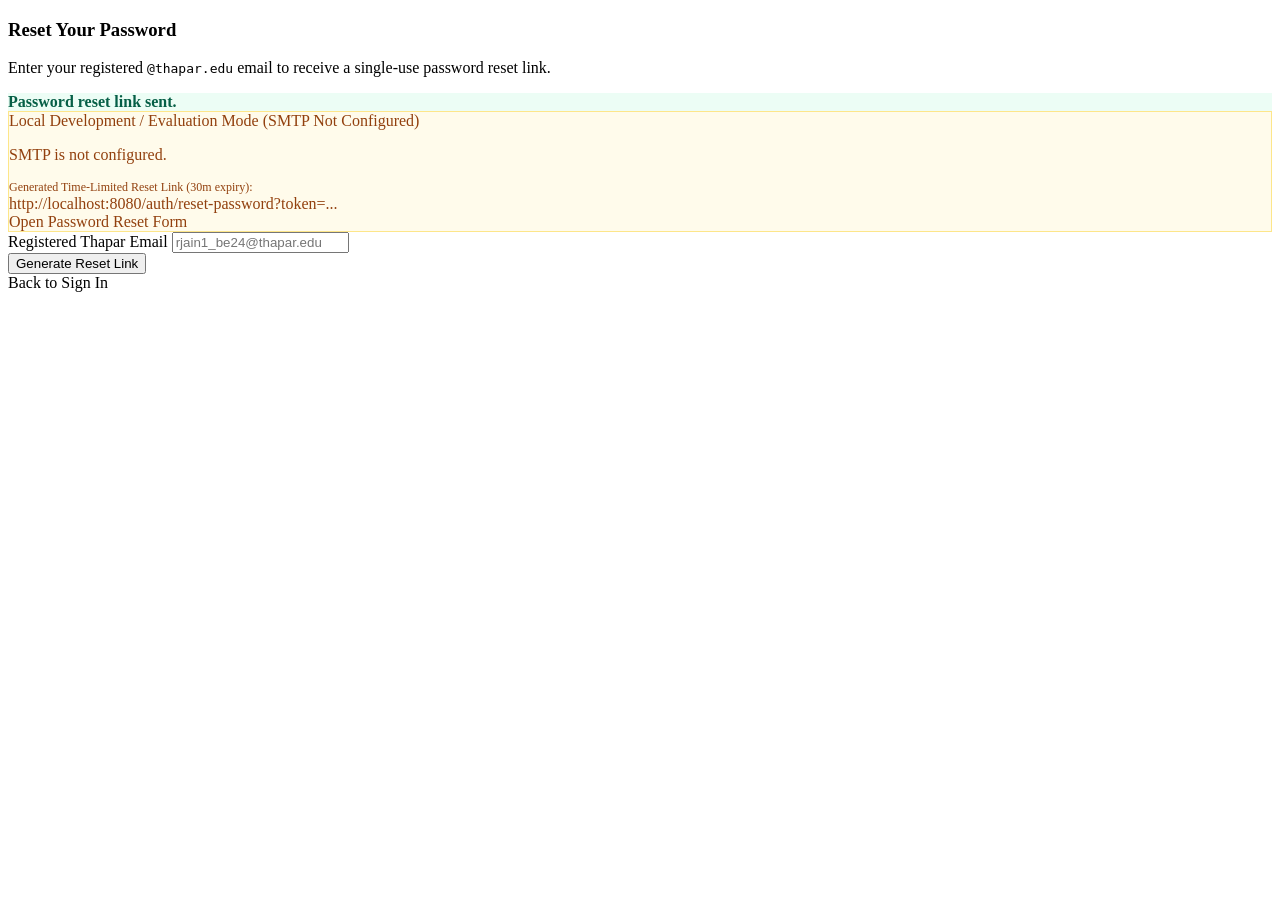
<file: src/main/resources/templates/auth/forgot-password.html>
<!DOCTYPE html>
<html lang="en" xmlns:th="http://www.thymeleaf.org">
<head th:replace="~{fragments/layout :: head('Forgot Password')}"></head>
<body style="background-color: var(--bg-secondary);">

<nav th:replace="~{fragments/layout :: navbar}"></nav>
<div th:replace="~{fragments/layout :: alerts}"></div>

<main class="py-5">
    <div class="container">
        <div class="row justify-content-center">
            <div class="col-md-8 col-lg-5">
                <div class="swaped-card p-4 p-md-5">
                    <div class="text-center mb-4">
                        <span class="category-icon-box mx-auto mb-3"><i class="bi bi-key"></i></span>
                        <h3 class="fw-bold mb-1">Reset Your Password</h3>
                        <p class="text-secondary small mb-0">
                            Enter your registered <code>@thapar.edu</code> email to receive a single-use password reset link.
                        </p>
                    </div>

                    <div th:if="${requestSubmitted}">
                        <div th:if="${smtpSent}" class="alert alert-success rounded-3 small p-3 mb-4 border-0" style="background-color: #ECFDF5; color: #065F46;">
                            <i class="bi bi-check-circle-fill me-1"></i>
                            <strong th:text="${statusNotice}">Password reset link sent.</strong>
                        </div>

                        <div th:unless="${smtpSent}" class="alert alert-warning rounded-3 small p-3 mb-4 border-0" style="background-color: #FFFBEB; color: #92400E; border: 1px solid #FDE68A !important;">
                            <div class="fw-bold mb-1"><i class="bi bi-info-circle-fill me-1"></i>Local Development / Evaluation Mode (SMTP Not Configured)</div>
                            <p class="mb-2" th:text="${statusNotice}">SMTP is not configured.</p>
                            <div class="p-2 bg-white rounded-2 border">
                                <div class="text-secondary mb-1" style="font-size: 0.75rem;">Generated Time-Limited Reset Link (30m expiry):</div>
                                <a th:href="${resetUrl}" id="devResetLink" class="font-mono-code text-break small fw-semibold" style="color: var(--emerald-700);" th:text="${resetUrl}">http://localhost:8080/auth/reset-password?token=...</a>
                            </div>
                            <div class="mt-3">
                                <a th:href="${resetUrl}" class="btn btn-emerald btn-sm">Open Password Reset Form</a>
                            </div>
                        </div>
                    </div>

                    <form th:action="@{/auth/forgot-password}" th:object="${resetRequestDto}" method="post" novalidate>
                        <div class="mb-3">
                            <label for="resetEmail" class="form-label">Registered Thapar Email</label>
                            <input type="email" id="resetEmail" th:field="*{email}"
                                   class="form-control" th:classappend="${#fields.hasErrors('email')} ? 'is-invalid'"
                                   placeholder="rjain1_be24@thapar.edu" required>
                            <div class="invalid-feedback" th:if="${#fields.hasErrors('email')}" th:errors="*{email}"></div>
                        </div>

                        <button type="submit" class="btn btn-emerald w-100 py-2">
                            Generate Reset Link <i class="bi bi-arrow-right ms-1"></i>
                        </button>
                    </form>

                    <div class="text-center mt-4 pt-3 border-top small">
                        <a th:href="@{/auth/login}" class="text-decoration-none fw-semibold" style="color: var(--emerald-600);">
                            <i class="bi bi-arrow-left me-1"></i>Back to Sign In
                        </a>
                    </div>
                </div>
            </div>
        </div>
    </div>
</main>

<footer th:replace="~{fragments/layout :: footer}"></footer>

</body>
</html>
</file>
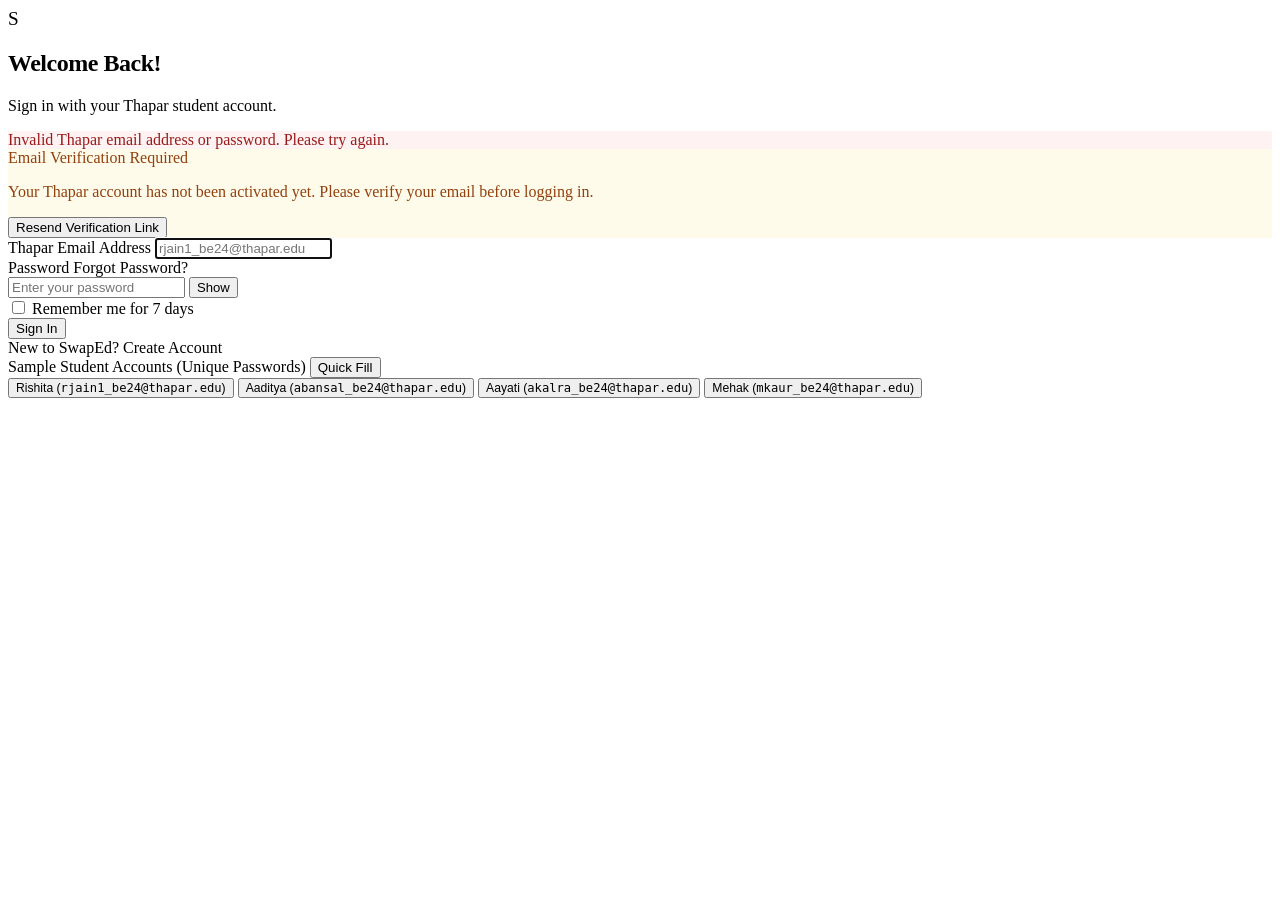
<file: src/main/resources/templates/auth/login.html>
<!DOCTYPE html>
<html lang="en" xmlns:th="http://www.thymeleaf.org">
<head th:replace="~{fragments/layout :: head('Sign In')}"></head>
<body style="background-color: var(--bg-secondary);">

<nav th:replace="~{fragments/layout :: navbar}"></nav>
<div th:replace="~{fragments/layout :: alerts}"></div>

<main class="py-5">
    <div class="container">
        <div class="row justify-content-center">
            <div class="col-md-8 col-lg-5">
                <div class="swaped-card p-4 p-md-5">
                    <div class="text-center mb-4">
                        <span class="brand-mark mb-3" style="width: 44px; height: 44px; font-size: 1.2rem;">S</span>
                        <h2 class="fw-bold mb-1" style="letter-spacing: -0.02em;">Welcome Back!</h2>
                        <p class="text-secondary small mb-0">Sign in with your Thapar student account.</p>
                    </div>

                    <!-- Invalid Credentials Error -->
                    <div th:if="${loginError}" class="alert alert-danger rounded-3 small py-2 px-3 mb-3 border-0" style="background-color: #FEF2F2; color: #991B1B;">
                        <i class="bi bi-exclamation-circle-fill me-1"></i>
                        Invalid Thapar email address or password. Please try again.
                    </div>

                    <!-- Unverified Account Warning + Resend Form -->
                    <div th:if="${unverifiedError}" class="alert alert-warning rounded-3 small p-3 mb-3 border-0" style="background-color: #FFFBEB; color: #92400E;">
                        <div class="fw-bold mb-1"><i class="bi bi-envelope-exclamation-fill me-1"></i>Email Verification Required</div>
                        <p class="mb-2">Your Thapar account has not been activated yet. Please verify your email before logging in.</p>
                        <form th:action="@{/auth/resend-verification}" method="post" class="d-inline">
                            <input type="hidden" name="email" th:value="${prefillEmail}">
                            <button type="submit" class="btn btn-sm btn-warning fw-semibold">Resend Verification Link</button>
                        </form>
                    </div>

                    <form th:action="@{/auth/login}" method="post">
                        <div class="mb-3">
                            <label for="loginEmail" class="form-label">Thapar Email Address</label>
                            <input type="email" id="loginEmail" name="email" class="form-control"
                                   placeholder="rjain1_be24@thapar.edu"
                                   th:value="${prefillEmail}" required autofocus>
                        </div>

                        <div class="mb-3">
                            <div class="d-flex justify-content-between align-items-center mb-1">
                                <label for="loginPassword" class="form-label mb-0">Password</label>
                                <a th:href="@{/auth/forgot-password}" class="small text-decoration-none fw-medium" style="color: var(--emerald-600);">Forgot Password?</a>
                            </div>
                            <div class="input-group">
                                <input type="password" id="loginPassword" name="password" class="form-control" placeholder="Enter your password" required>
                                <button type="button" class="btn btn-soft border" data-toggle-password="loginPassword" style="font-size: 0.82rem;">Show</button>
                            </div>
                        </div>

                        <div class="form-check mb-4">
                            <input class="form-check-input" type="checkbox" name="remember-me" id="rememberMeCheck">
                            <label class="form-check-label small text-secondary" for="rememberMeCheck">
                                Remember me for 7 days
                            </label>
                        </div>

                        <button type="submit" class="btn btn-emerald w-100 py-2">
                            Sign In <i class="bi bi-arrow-right ms-1"></i>
                        </button>
                    </form>

                    <div class="text-center mt-4 pt-3 border-top small text-secondary">
                        New to SwapEd?
                        <a th:href="@{/auth/register}" class="fw-semibold text-decoration-none ms-1" style="color: var(--emerald-600);">Create Account</a>
                    </div>
                </div>

                <!-- Sample Student Accounts Helper for Project Demonstration -->
                <div class="swaped-card p-3 mt-3 bg-white">
                    <div class="d-flex justify-content-between align-items-center">
                        <span class="small fw-semibold text-secondary">
                            <i class="bi bi-mortarboard-fill text-success me-1"></i>Sample Student Accounts (Unique Passwords)
                        </span>
                        <button class="btn btn-link btn-sm text-decoration-none p-0 small" type="button" data-bs-toggle="collapse" data-bs-target="#demoCredsCollapse" style="color: var(--emerald-600);">
                            Quick Fill <i class="bi bi-chevron-down"></i>
                        </button>
                    </div>
                    <div class="collapse show mt-2 pt-2 border-top" id="demoCredsCollapse">
                        <div class="d-flex flex-wrap gap-1">
                            <button type="button" class="btn btn-soft btn-sm py-1 px-2" style="font-size: 0.76rem;"
                                    data-demo-email="rjain1_be24@thapar.edu" data-demo-pass="Rishita@2026">
                                Rishita (<code>rjain1_be24@thapar.edu</code>)
                            </button>
                            <button type="button" class="btn btn-soft btn-sm py-1 px-2" style="font-size: 0.76rem;"
                                    data-demo-email="abansal_be24@thapar.edu" data-demo-pass="Aaditya@2026">
                                Aaditya (<code>abansal_be24@thapar.edu</code>)
                            </button>
                            <button type="button" class="btn btn-soft btn-sm py-1 px-2" style="font-size: 0.76rem;"
                                    data-demo-email="akalra_be24@thapar.edu" data-demo-pass="Aayati@2026">
                                Aayati (<code>akalra_be24@thapar.edu</code>)
                            </button>
                            <button type="button" class="btn btn-soft btn-sm py-1 px-2" style="font-size: 0.76rem;"
                                    data-demo-email="mkaur_be24@thapar.edu" data-demo-pass="Mehak@2026">
                                Mehak (<code>mkaur_be24@thapar.edu</code>)
                            </button>
                        </div>
                    </div>
                </div>
            </div>
        </div>
    </div>
</main>

<footer th:replace="~{fragments/layout :: footer}"></footer>

</body>
</html>
</file>
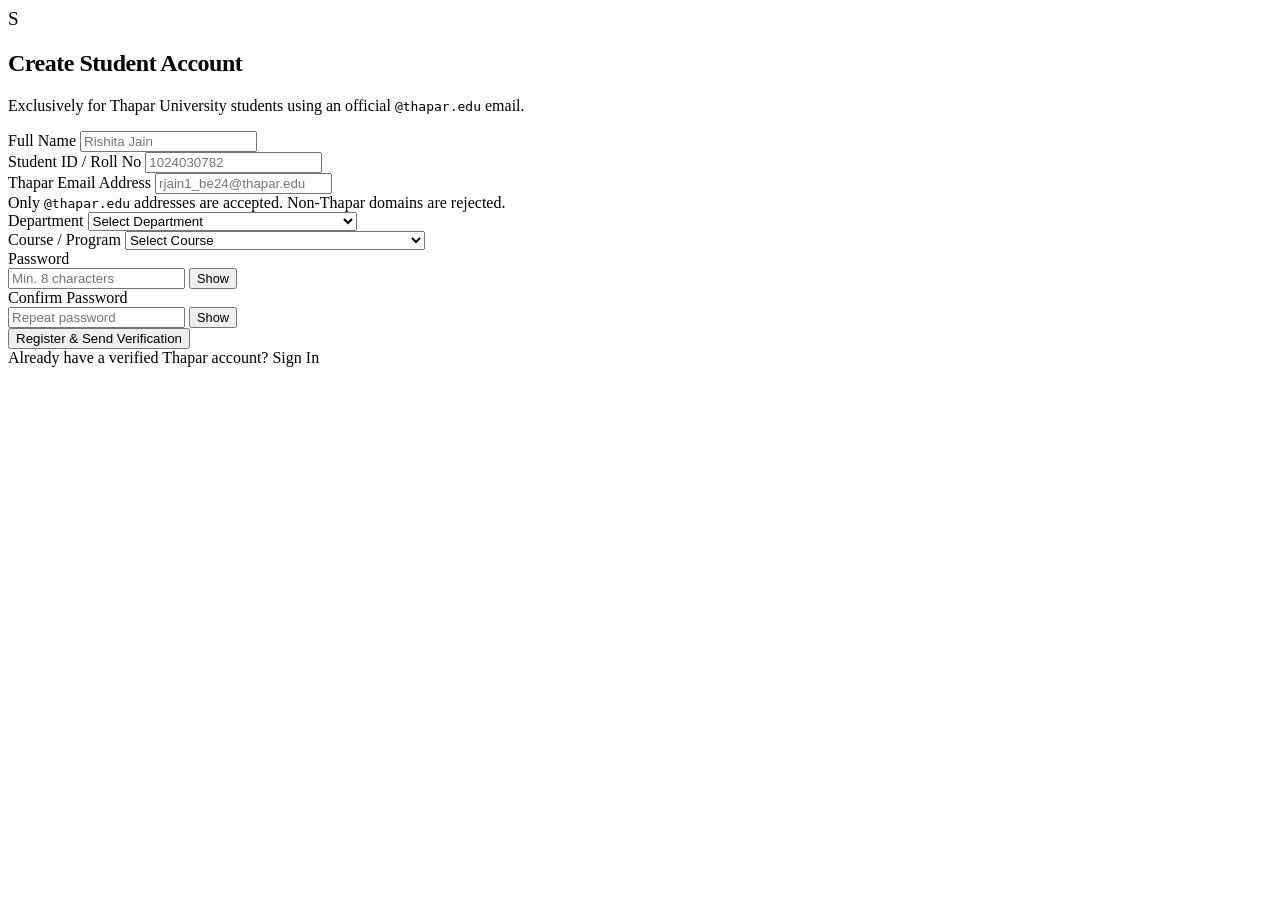
<file: src/main/resources/templates/auth/register.html>
<!DOCTYPE html>
<html lang="en" xmlns:th="http://www.thymeleaf.org">
<head th:replace="~{fragments/layout :: head('Student Registration')}"></head>
<body style="background-color: var(--bg-secondary);">

<nav th:replace="~{fragments/layout :: navbar}"></nav>
<div th:replace="~{fragments/layout :: alerts}"></div>

<main class="py-5">
    <div class="container">
        <div class="row justify-content-center">
            <div class="col-lg-6">
                <div class="swaped-card p-4 p-md-5">
                    <div class="text-center mb-4">
                        <span class="brand-mark mb-3" style="width: 44px; height: 44px; font-size: 1.2rem;">S</span>
                        <h2 class="fw-bold mb-1" style="letter-spacing: -0.02em;">Create Student Account</h2>
                        <p class="text-secondary small mb-0">
                            Exclusively for Thapar University students using an official <code>@thapar.edu</code> email.
                        </p>
                    </div>

                    <form th:action="@{/auth/register}" th:object="${registrationDto}" method="post" novalidate>
                        <div class="row g-3">
                            <div class="col-md-6">
                                <label for="regFullName" class="form-label">Full Name</label>
                                <input type="text" id="regFullName" th:field="*{fullName}"
                                       class="form-control" th:classappend="${#fields.hasErrors('fullName')} ? 'is-invalid'"
                                       placeholder="Rishita Jain" required>
                                <div class="invalid-feedback" th:if="${#fields.hasErrors('fullName')}" th:errors="*{fullName}"></div>
                            </div>

                            <div class="col-md-6">
                                <label for="regCollegeId" class="form-label">Student ID / Roll No</label>
                                <input type="text" id="regCollegeId" th:field="*{collegeId}"
                                       class="form-control font-mono-code" th:classappend="${#fields.hasErrors('collegeId')} ? 'is-invalid'"
                                       placeholder="1024030782" required>
                                <div class="invalid-feedback" th:if="${#fields.hasErrors('collegeId')}" th:errors="*{collegeId}"></div>
                            </div>

                            <div class="col-12">
                                <label for="regEmail" class="form-label">Thapar Email Address</label>
                                <input type="email" id="regEmail" th:field="*{email}"
                                       class="form-control" th:classappend="${#fields.hasErrors('email')} ? 'is-invalid'"
                                       placeholder="rjain1_be24@thapar.edu" required>
                                <div class="form-text small">Only <code>@thapar.edu</code> addresses are accepted. Non-Thapar domains are rejected.</div>
                                <div class="invalid-feedback" th:if="${#fields.hasErrors('email')}" th:errors="*{email}"></div>
                            </div>

                            <div class="col-md-6">
                                <label for="regDepartment" class="form-label">Department</label>
                                <select id="regDepartment" th:field="*{department}"
                                        class="form-select" th:classappend="${#fields.hasErrors('department')} ? 'is-invalid'" required>
                                    <option value="">Select Department</option>
                                    <option value="Computer Science & Engineering (CSED)">Computer Science &amp; Engineering (CSED)</option>
                                    <option value="Electronics & Communication (ECED)">Electronics &amp; Communication (ECED)</option>
                                    <option value="Mechanical Engineering (MED)">Mechanical Engineering (MED)</option>
                                    <option value="Electrical & Instrumentation (EIED)">Electrical &amp; Instrumentation (EIED)</option>
                                    <option value="Chemical Engineering (CHED)">Chemical Engineering (CHED)</option>
                                    <option value="Civil Engineering (CED)">Civil Engineering (CED)</option>
                                    <option value="Biotechnology (DBT)">Biotechnology (DBT)</option>
                                </select>
                                <div class="invalid-feedback" th:if="${#fields.hasErrors('department')}" th:errors="*{department}"></div>
                            </div>

                            <div class="col-md-6">
                                <label for="regCourse" class="form-label">Course / Program</label>
                                <select id="regCourse" th:field="*{course}"
                                        class="form-select" th:classappend="${#fields.hasErrors('course')} ? 'is-invalid'" required>
                                    <option value="">Select Course</option>
                                    <option value="B.E. Computer Engineering">B.E. Computer Engineering (COE)</option>
                                    <option value="B.E. Computer Science & Engineering">B.E. Computer Science &amp; Engineering (COPC)</option>
                                    <option value="B.E. Computer Science & Business Systems">B.E. Computer Science &amp; Business Systems</option>
                                    <option value="B.E. Electronics & Communication">B.E. Electronics &amp; Communication (ECE)</option>
                                    <option value="B.E. Electronics & Computer">B.E. Electronics &amp; Computer (ENC)</option>
                                    <option value="B.E. Mechanical Engineering">B.E. Mechanical Engineering (MEE)</option>
                                    <option value="B.E. Electrical & Computer Engineering">B.E. Electrical &amp; Computer Engineering</option>
                                    <option value="B.E. Chemical Engineering">B.E. Chemical Engineering</option>
                                    <option value="M.E. / M.Tech / MCA">M.E. / M.Tech / MCA</option>
                                </select>
                                <div class="invalid-feedback" th:if="${#fields.hasErrors('course')}" th:errors="*{course}"></div>
                            </div>

                            <div class="col-md-6">
                                <label for="regPassword" class="form-label">Password</label>
                                <div class="input-group">
                                    <input type="password" id="regPassword" th:field="*{password}"
                                           class="form-control" th:classappend="${#fields.hasErrors('password')} ? 'is-invalid'"
                                           placeholder="Min. 8 characters" required>
                                    <button type="button" class="btn btn-soft border" data-toggle-password="regPassword" style="font-size: 0.8rem;">Show</button>
                                    <div class="invalid-feedback" th:if="${#fields.hasErrors('password')}" th:errors="*{password}"></div>
                                </div>
                            </div>

                            <div class="col-md-6">
                                <label for="regConfirmPassword" class="form-label">Confirm Password</label>
                                <div class="input-group">
                                    <input type="password" id="regConfirmPassword" th:field="*{confirmPassword}"
                                           class="form-control" th:classappend="${#fields.hasErrors('confirmPassword')} ? 'is-invalid'"
                                           placeholder="Repeat password" required>
                                    <button type="button" class="btn btn-soft border" data-toggle-password="regConfirmPassword" style="font-size: 0.8rem;">Show</button>
                                    <div class="invalid-feedback" th:if="${#fields.hasErrors('confirmPassword')}" th:errors="*{confirmPassword}"></div>
                                </div>
                            </div>
                        </div>

                        <button type="submit" class="btn btn-emerald w-100 py-2 mt-4">
                            Register &amp; Send Verification <i class="bi bi-arrow-right ms-1"></i>
                        </button>
                    </form>

                    <div class="text-center mt-4 pt-3 border-top small text-secondary">
                        Already have a verified Thapar account?
                        <a th:href="@{/auth/login}" class="fw-semibold text-decoration-none ms-1" style="color: var(--emerald-600);">Sign In</a>
                    </div>
                </div>
            </div>
        </div>
    </div>
</main>

<footer th:replace="~{fragments/layout :: footer}"></footer>

</body>
</html>
</file>
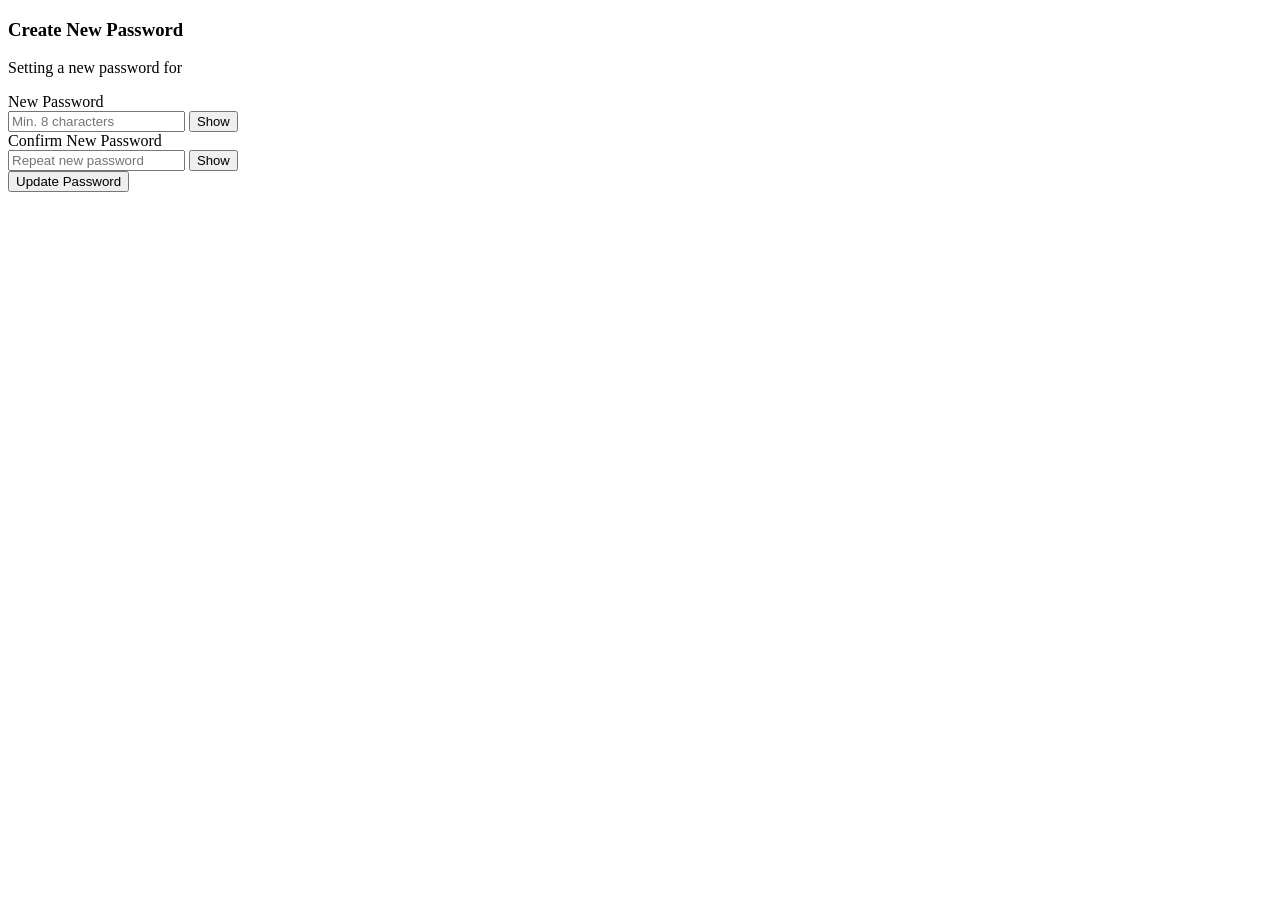
<file: src/main/resources/templates/auth/reset-password.html>
<!DOCTYPE html>
<html lang="en" xmlns:th="http://www.thymeleaf.org">
<head th:replace="~{fragments/layout :: head('Set New Password')}"></head>
<body style="background-color: var(--bg-secondary);">

<nav th:replace="~{fragments/layout :: navbar}"></nav>
<div th:replace="~{fragments/layout :: alerts}"></div>

<main class="py-5">
    <div class="container">
        <div class="row justify-content-center">
            <div class="col-md-8 col-lg-5">
                <div class="swaped-card p-4 p-md-5">
                    <div class="text-center mb-4">
                        <span class="category-icon-box mx-auto mb-3"><i class="bi bi-shield-lock"></i></span>
                        <h3 class="fw-bold mb-1">Create New Password</h3>
                        <p class="text-secondary small mb-0" th:if="${studentEmail != null}">
                            Setting a new password for <strong class="text-dark font-mono-code" th:text="${studentEmail}"></strong>
                        </p>
                    </div>

                    <form th:action="@{/auth/reset-password}" th:object="${resetConfirmDto}" method="post" novalidate>
                        <input type="hidden" th:field="*{token}">

                        <div class="mb-3">
                            <label for="newPassInput" class="form-label">New Password</label>
                            <div class="input-group">
                                <input type="password" id="newPassInput" th:field="*{newPassword}"
                                       class="form-control" th:classappend="${#fields.hasErrors('newPassword')} ? 'is-invalid'"
                                       placeholder="Min. 8 characters" required>
                                <button type="button" class="btn btn-soft border" data-toggle-password="newPassInput" style="font-size: 0.82rem;">Show</button>
                                <div class="invalid-feedback" th:if="${#fields.hasErrors('newPassword')}" th:errors="*{newPassword}"></div>
                            </div>
                        </div>

                        <div class="mb-4">
                            <label for="confirmNewPassInput" class="form-label">Confirm New Password</label>
                            <div class="input-group">
                                <input type="password" id="confirmNewPassInput" th:field="*{confirmPassword}"
                                       class="form-control" th:classappend="${#fields.hasErrors('confirmPassword')} ? 'is-invalid'"
                                       placeholder="Repeat new password" required>
                                <button type="button" class="btn btn-soft border" data-toggle-password="confirmNewPassInput" style="font-size: 0.82rem;">Show</button>
                                <div class="invalid-feedback" th:if="${#fields.hasErrors('confirmPassword')}" th:errors="*{confirmPassword}"></div>
                            </div>
                        </div>

                        <button type="submit" class="btn btn-emerald w-100 py-2">
                            Update Password <i class="bi bi-check2-circle ms-1"></i>
                        </button>
                    </form>
                </div>
            </div>
        </div>
    </div>
</main>

<footer th:replace="~{fragments/layout :: footer}"></footer>

</body>
</html>
</file>
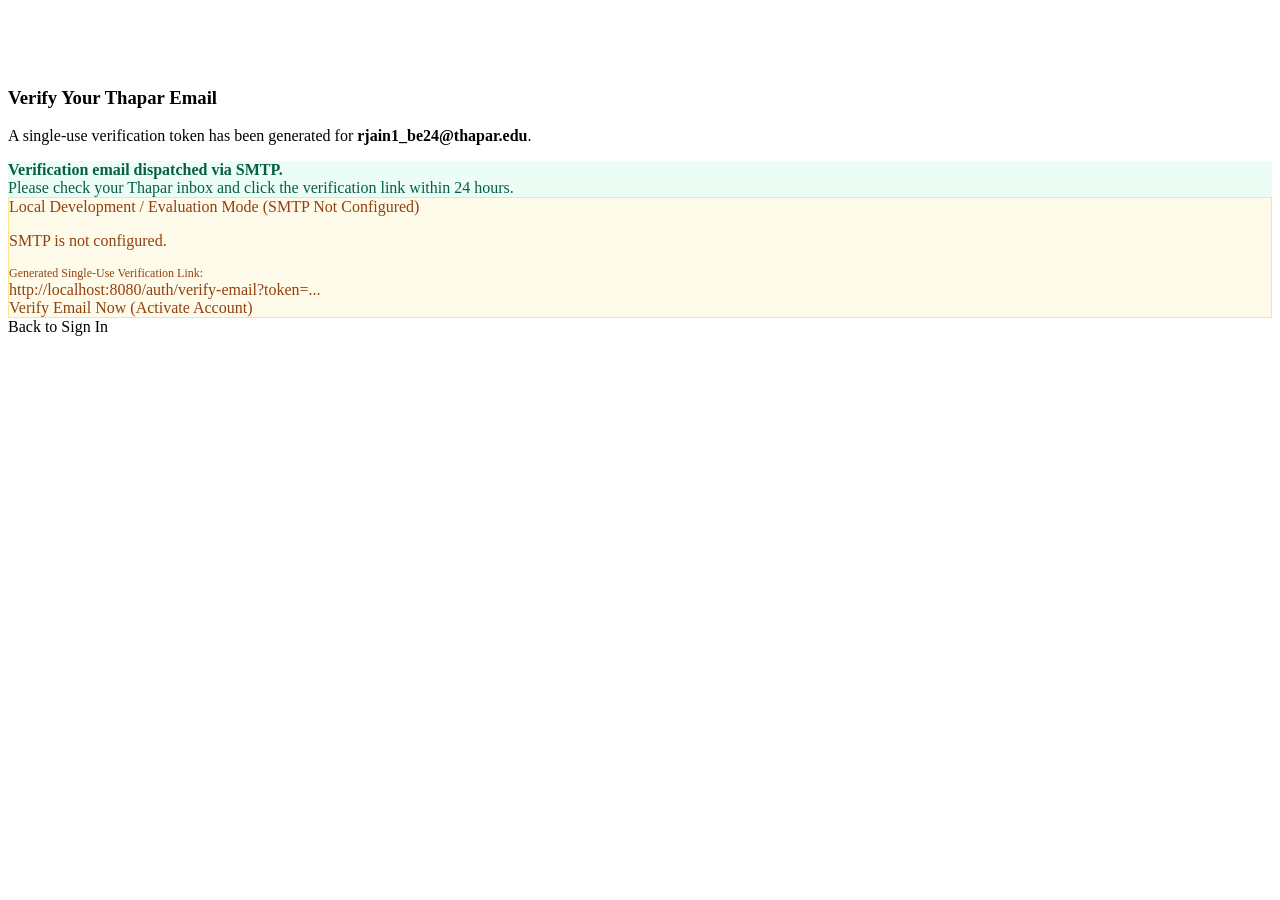
<file: src/main/resources/templates/auth/verification-pending.html>
<!DOCTYPE html>
<html lang="en" xmlns:th="http://www.thymeleaf.org">
<head th:replace="~{fragments/layout :: head('Verify Your Thapar Email')}"></head>
<body style="background-color: var(--bg-secondary);">

<nav th:replace="~{fragments/layout :: navbar}"></nav>

<main class="py-5">
    <div class="container">
        <div class="row justify-content-center">
            <div class="col-lg-6">
                <div class="swaped-card p-4 p-md-5 text-center">
                    <div class="category-icon-box mx-auto mb-3" style="width: 60px; height: 60px; font-size: 1.75rem;">
                        <i class="bi bi-envelope-check"></i>
                    </div>
                    <h3 class="fw-bold mb-2">Verify Your Thapar Email</h3>
                    <p class="text-secondary mb-3">
                        A single-use verification token has been generated for
                        <strong class="text-dark font-mono-code" th:text="${registeredEmail}">rjain1_be24@thapar.edu</strong>.
                    </p>

                    <!-- Live SMTP Sent Banner -->
                    <div th:if="${smtpSent}" class="alert alert-success text-start rounded-3 small p-3 mb-4 border-0" style="background-color: #ECFDF5; color: #065F46;">
                        <i class="bi bi-check-circle-fill me-1"></i>
                        <strong th:text="${statusNotice}">Verification email dispatched via SMTP.</strong>
                        <div class="mt-1">Please check your Thapar inbox and click the verification link within 24 hours.</div>
                    </div>

                    <!-- Transparent Notice When SMTP Is Not Configured -->
                    <div th:unless="${smtpSent}" class="alert alert-warning text-start rounded-3 small p-3 mb-4 border-0" style="background-color: #FFFBEB; color: #92400E; border: 1px solid #FDE68A !important;">
                        <div class="fw-bold mb-1">
                            <i class="bi bi-info-circle-fill me-1"></i>Local Development / Evaluation Mode (SMTP Not Configured)
                        </div>
                        <p class="mb-2" th:text="${statusNotice}">SMTP is not configured.</p>
                        <div class="p-2 bg-white rounded-2 border">
                            <div class="text-secondary mb-1" style="font-size: 0.75rem;">Generated Single-Use Verification Link:</div>
                            <a th:href="${verificationUrl}" id="devVerifyLink" class="font-mono-code text-break small fw-semibold" style="color: var(--emerald-700);" th:text="${verificationUrl}">http://localhost:8080/auth/verify-email?token=...</a>
                        </div>
                        <div class="mt-3">
                            <a th:href="${verificationUrl}" class="btn btn-emerald btn-sm">
                                <i class="bi bi-patch-check me-1"></i>Verify Email Now (Activate Account)
                            </a>
                        </div>
                    </div>

                    <div class="d-flex justify-content-center gap-2 mt-3">
                        <a th:href="@{/auth/login}" class="btn btn-soft">Back to Sign In</a>
                    </div>
                </div>
            </div>
        </div>
    </div>
</main>

<footer th:replace="~{fragments/layout :: footer}"></footer>

</body>
</html>
</file>
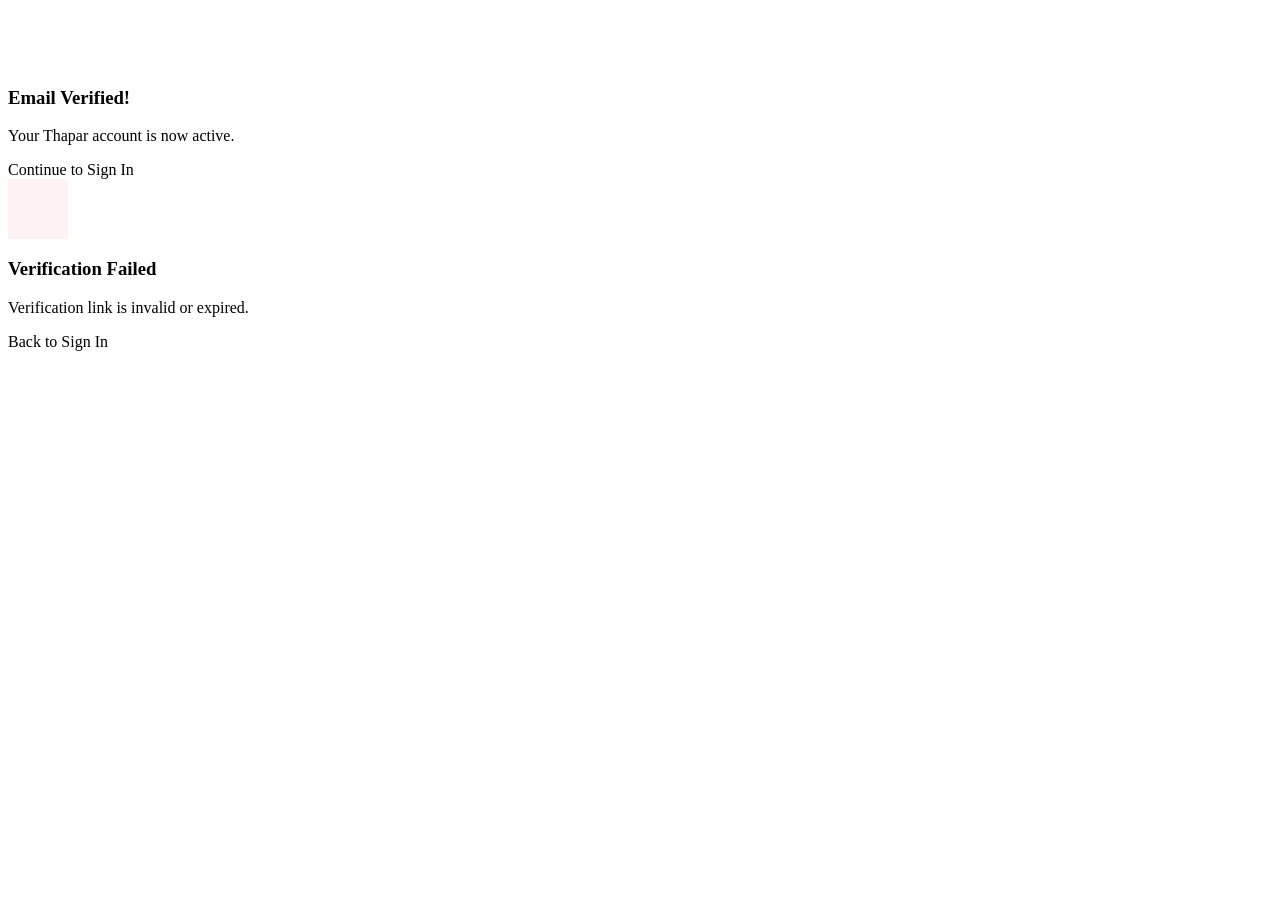
<file: src/main/resources/templates/auth/verify-result.html>
<!DOCTYPE html>
<html lang="en" xmlns:th="http://www.thymeleaf.org">
<head th:replace="~{fragments/layout :: head('Email Verification')}"></head>
<body style="background-color: var(--bg-secondary);">

<nav th:replace="~{fragments/layout :: navbar}"></nav>

<main class="py-5">
    <div class="container">
        <div class="row justify-content-center">
            <div class="col-md-7 col-lg-5">
                <div class="swaped-card p-4 p-md-5 text-center">
                    <div th:if="${verified}">
                        <div class="category-icon-box mx-auto mb-3" style="width: 60px; height: 60px; font-size: 1.8rem;">
                            <i class="bi bi-patch-check-fill"></i>
                        </div>
                        <h3 class="fw-bold mb-2">Email Verified!</h3>
                        <p class="text-secondary mb-4" th:text="${message}">Your Thapar account is now active.</p>
                        <a th:href="@{/auth/login(email=${studentEmail})}" class="btn btn-emerald w-100 py-2">
                            Continue to Sign In <i class="bi bi-arrow-right ms-1"></i>
                        </a>
                    </div>

                    <div th:unless="${verified}">
                        <div class="category-icon-box mx-auto mb-3" style="width: 60px; height: 60px; font-size: 1.8rem; background-color: #FEF2F2; color: #DC2626;">
                            <i class="bi bi-x-octagon-fill"></i>
                        </div>
                        <h3 class="fw-bold mb-2">Verification Failed</h3>
                        <p class="text-secondary mb-4" th:text="${message}">Verification link is invalid or expired.</p>
                        <a th:href="@{/auth/login}" class="btn btn-soft w-100 py-2">Back to Sign In</a>
                    </div>
                </div>
            </div>
        </div>
    </div>
</main>

<footer th:replace="~{fragments/layout :: footer}"></footer>

</body>
</html>
</file>
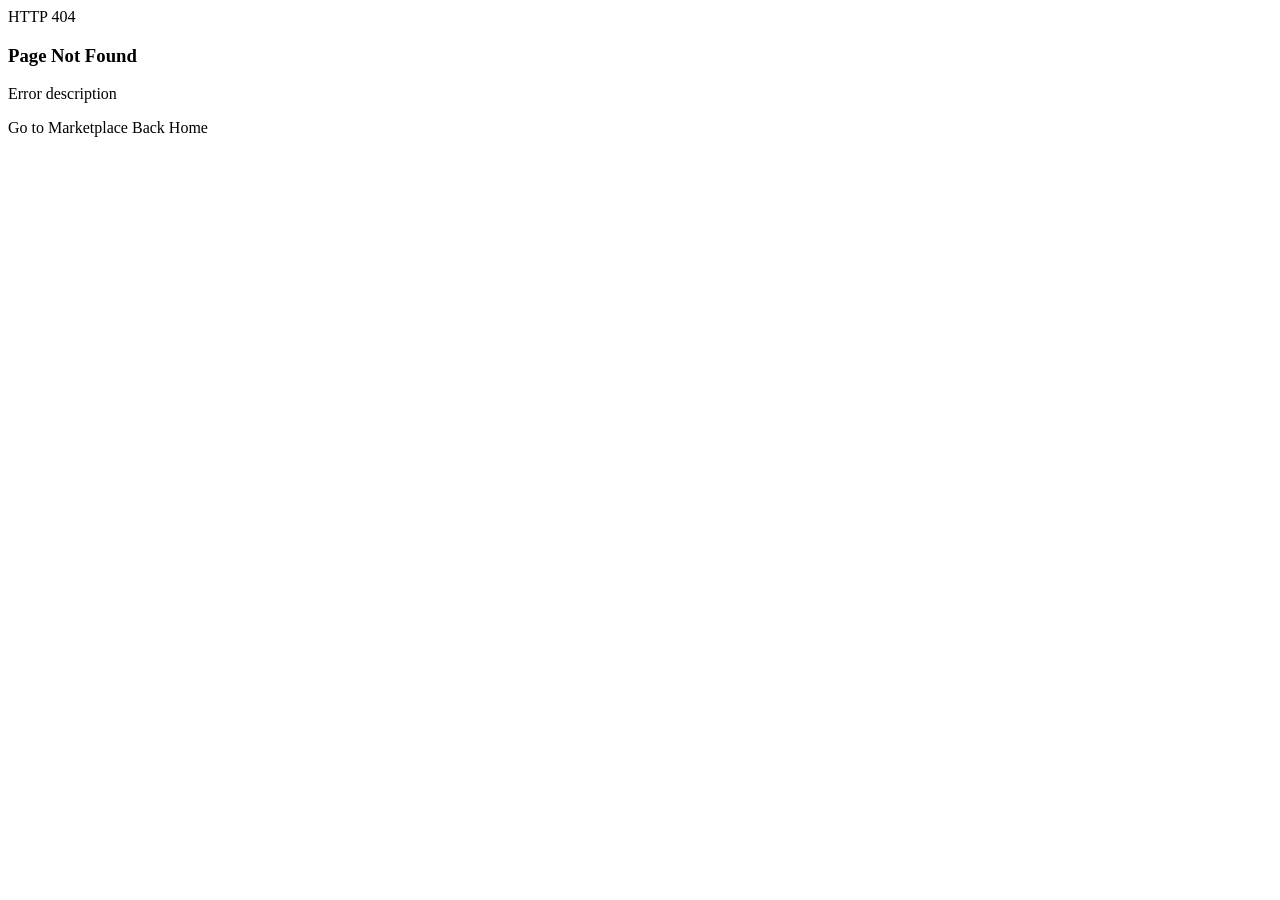
<file: src/main/resources/templates/error/custom-error.html>
<!DOCTYPE html>
<html lang="en" xmlns:th="http://www.thymeleaf.org">
<head th:replace="~{fragments/layout :: head('Error')}"></head>
<body style="background-color: var(--bg-secondary);">

<nav th:replace="~{fragments/layout :: navbar}"></nav>

<main class="py-5">
    <div class="container">
        <div class="row justify-content-center">
            <div class="col-md-7 col-lg-5">
                <div class="swaped-card p-4 p-md-5 text-center">
                    <div class="font-mono-code fw-bold text-secondary mb-2" th:text="${statusCode != null ? 'HTTP ' + statusCode : 'SWAPED NOTICE'}">HTTP 404</div>
                    <h3 class="fw-bold mb-2" th:text="${errorTitle != null ? errorTitle : 'Something went wrong'}">Page Not Found</h3>
                    <p class="text-secondary small mb-4" th:text="${errorMessage != null ? errorMessage : 'The requested resource could not be found or completed.'}">
                        Error description
                    </p>
                    <div class="d-flex justify-content-center gap-2">
                        <a th:href="@{/marketplace}" class="btn btn-emerald">Go to Marketplace</a>
                        <a th:href="@{/}" class="btn btn-soft">Back Home</a>
                    </div>
                </div>
            </div>
        </div>
    </div>
</main>

<footer th:replace="~{fragments/layout :: footer}"></footer>

</body>
</html>
</file>
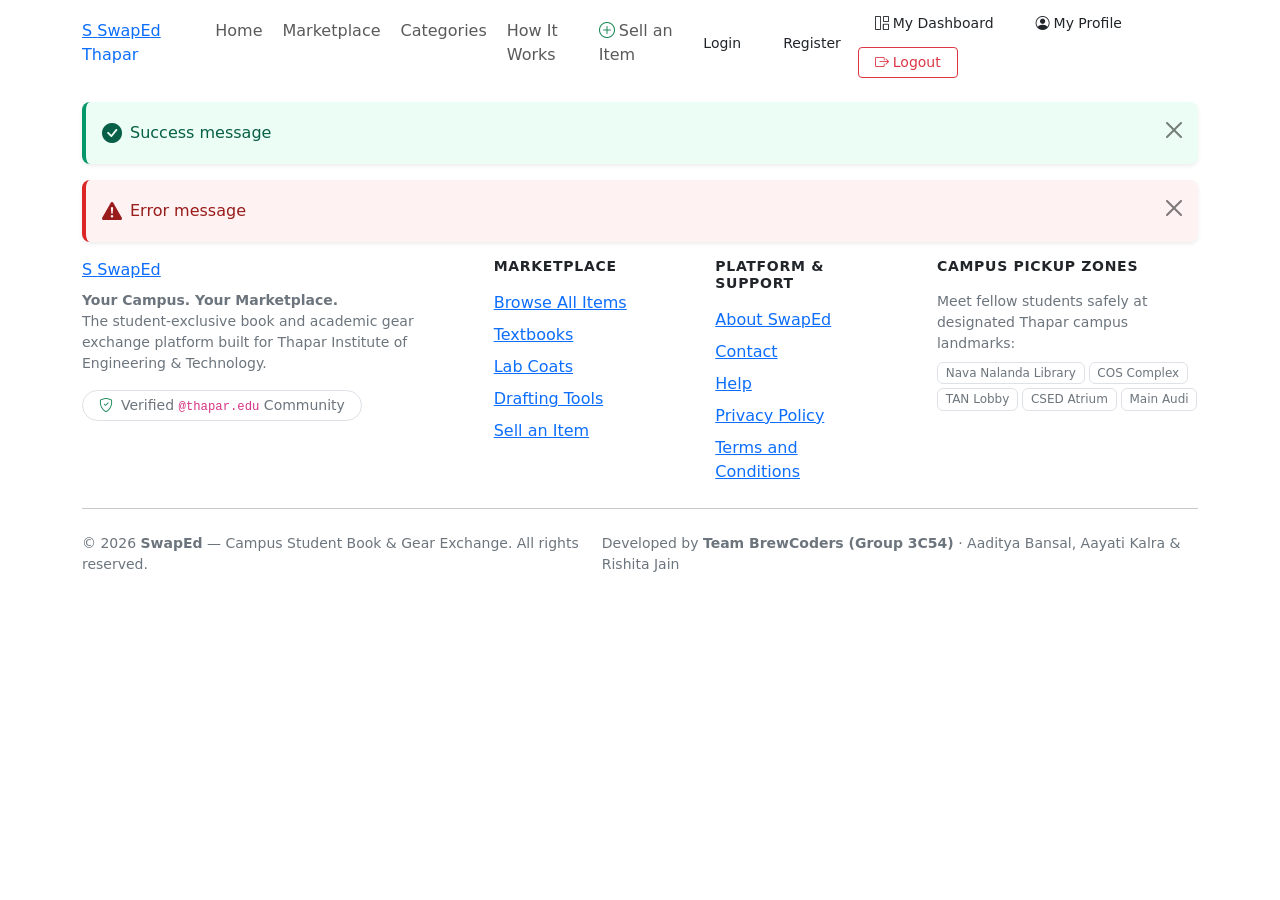
<file: src/main/resources/templates/fragments/layout.html>
<!DOCTYPE html>
<html lang="en" xmlns:th="http://www.thymeleaf.org" xmlns:sec="http://www.thymeleaf.org/extras/spring-security">

<!-- ==========================================================================
     Shared HTML Head Fragment
     ========================================================================== -->
<head th:fragment="head(pageTitle)">
    <meta charset="UTF-8">
    <meta name="viewport" content="width=device-width, initial-scale=1.0">
    <title th:text="${pageTitle != null ? pageTitle + ' — SwapEd' : 'SwapEd — Your Campus. Your Marketplace.'}">SwapEd — Campus Student Book &amp; Gear Exchange</title>
    <link href="https://cdn.jsdelivr.net/npm/bootstrap@5.3.3/dist/css/bootstrap.min.css" rel="stylesheet">
    <link href="https://cdn.jsdelivr.net/npm/bootstrap-icons@1.11.3/font/bootstrap-icons.min.css" rel="stylesheet">
    <link th:href="@{/css/style.css}" rel="stylesheet">
</head>

<body>

<!-- ==========================================================================
     Responsive Navigation Bar Fragment
     ========================================================================== -->
<nav th:fragment="navbar" class="navbar navbar-expand-lg swaped-navbar">
    <div class="container">
        <a class="brand-logo" th:href="@{/}">
            <span class="brand-mark">S</span>
            <span>SwapEd</span>
            <span class="brand-badge d-none d-sm-inline-block">Thapar</span>
        </a>

        <button class="navbar-toggler border-0 shadow-none" type="button" data-bs-toggle="collapse" data-bs-target="#swapedNavCollapse" aria-controls="swapedNavCollapse" aria-expanded="false" aria-label="Toggle navigation">
            <span class="navbar-toggler-icon"></span>
        </button>

        <div class="collapse navbar-collapse" id="swapedNavCollapse">
            <ul class="navbar-nav mx-auto mb-2 mb-lg-0 gap-lg-1">
                <li class="nav-item">
                    <a class="nav-link swaped-nav-link" th:classappend="${activeNav == 'home'} ? 'active'" th:href="@{/}">Home</a>
                </li>
                <li class="nav-item">
                    <a class="nav-link swaped-nav-link" th:classappend="${activeNav == 'marketplace'} ? 'active'" th:href="@{/marketplace}">Marketplace</a>
                </li>
                <li class="nav-item">
                    <a class="nav-link swaped-nav-link" th:href="@{/#categories}">Categories</a>
                </li>
                <li class="nav-item">
                    <a class="nav-link swaped-nav-link" th:href="@{/#how-it-works}">How It Works</a>
                </li>
                <li class="nav-item">
                    <a class="nav-link swaped-nav-link" th:classappend="${activeNav == 'sell'} ? 'active'" th:href="@{/listings/new}">
                        <i class="bi bi-plus-circle me-1 text-success"></i>Sell an Item
                    </a>
                </li>
            </ul>

            <!-- Unauthenticated Navigation Actions -->
            <div sec:authorize="isAnonymous()" class="d-flex align-items-center gap-2 mt-2 mt-lg-0">
                <a th:href="@{/auth/login}" class="btn btn-soft btn-sm px-3">Login</a>
                <a th:href="@{/auth/register}" class="btn btn-emerald btn-sm px-3">Register</a>
            </div>

            <!-- Authenticated Student Navigation Actions -->
            <div sec:authorize="isAuthenticated()" class="d-flex flex-wrap align-items-center gap-2 mt-2 mt-lg-0">
                <a th:href="@{/dashboard}" class="btn btn-soft btn-sm px-3">
                    <i class="bi bi-grid-1x2 me-1"></i>My Dashboard
                </a>
                <a th:href="@{/dashboard/profile}" class="btn btn-soft btn-sm px-3">
                    <i class="bi bi-person-circle me-1"></i>My Profile
                </a>
                <form th:action="@{/auth/logout}" method="post" class="d-inline m-0">
                    <button type="submit" class="btn btn-outline-danger btn-sm px-3">
                        <i class="bi bi-box-arrow-right me-1"></i>Logout
                    </button>
                </form>
            </div>
        </div>
    </div>
</nav>

<!-- ==========================================================================
     Flash Messages Alert Banner Fragment
     ========================================================================== -->
<div th:fragment="alerts" class="container mt-3" th:if="${successMessage != null or errorMessage != null}">
    <div th:if="${successMessage != null}" class="alert alert-success alert-dismissible fade show d-flex align-items-center rounded-3 border-0 shadow-sm mb-3" role="alert" style="background-color: #ECFDF5; color: #065F46; border-left: 4px solid #059669 !important;">
        <i class="bi bi-check-circle-fill me-2 fs-5"></i>
        <div th:text="${successMessage}">Success message</div>
        <button type="button" class="btn-close" data-bs-dismiss="alert" aria-label="Close"></button>
    </div>

    <div th:if="${errorMessage != null}" class="alert alert-danger alert-dismissible fade show d-flex align-items-center rounded-3 border-0 shadow-sm mb-3" role="alert" style="background-color: #FEF2F2; color: #991B1B; border-left: 4px solid #DC2626 !important;">
        <i class="bi bi-exclamation-triangle-fill me-2 fs-5"></i>
        <div th:text="${errorMessage}">Error message</div>
        <button type="button" class="btn-close" data-bs-dismiss="alert" aria-label="Close"></button>
    </div>
</div>

<!-- ==========================================================================
     Professional Footer Fragment
     ========================================================================== -->
<footer th:fragment="footer" class="swaped-footer">
    <div class="container">
        <div class="row gy-4 justify-content-between">
            <div class="col-lg-4">
                <a class="brand-logo mb-3" th:href="@{/}">
                    <span class="brand-mark">S</span>
                    <span>SwapEd</span>
                </a>
                <p class="text-secondary small mt-2 mb-3" style="max-width: 340px;">
                    <strong>Your Campus. Your Marketplace.</strong><br>
                    The student-exclusive book and academic gear exchange platform built for Thapar Institute of Engineering &amp; Technology.
                </p>
                <div class="d-inline-flex align-items-center gap-2 px-3 py-1 rounded-pill border bg-white small text-secondary">
                    <i class="bi bi-shield-check text-success"></i>
                    <span>Verified <code>@thapar.edu</code> Community</span>
                </div>
            </div>

            <div class="col-6 col-md-3 col-lg-2">
                <h6 class="fw-bold text-dark mb-3 small text-uppercase" style="letter-spacing: 0.05em;">Marketplace</h6>
                <ul class="list-unstyled d-flex flex-column gap-2 mb-0">
                    <li><a th:href="@{/marketplace}" class="footer-link">Browse All Items</a></li>
                    <li><a th:href="@{/marketplace(categoryId=1)}" class="footer-link">Textbooks</a></li>
                    <li><a th:href="@{/marketplace(categoryId=2)}" class="footer-link">Lab Coats</a></li>
                    <li><a th:href="@{/marketplace(categoryId=3)}" class="footer-link">Drafting Tools</a></li>
                    <li><a th:href="@{/listings/new}" class="footer-link">Sell an Item</a></li>
                </ul>
            </div>

            <div class="col-6 col-md-3 col-lg-2">
                <h6 class="fw-bold text-dark mb-3 small text-uppercase" style="letter-spacing: 0.05em;">Platform &amp; Support</h6>
                <ul class="list-unstyled d-flex flex-column gap-2 mb-0">
                    <li><a th:href="@{/about}" class="footer-link">About SwapEd</a></li>
                    <li><a th:href="@{/contact}" class="footer-link">Contact</a></li>
                    <li><a th:href="@{/help}" class="footer-link">Help</a></li>
                    <li><a th:href="@{/privacy}" class="footer-link">Privacy Policy</a></li>
                    <li><a th:href="@{/terms}" class="footer-link">Terms and Conditions</a></li>
                </ul>
            </div>

            <div class="col-md-6 col-lg-3">
                <h6 class="fw-bold text-dark mb-3 small text-uppercase" style="letter-spacing: 0.05em;">Campus Pickup Zones</h6>
                <p class="text-secondary small mb-2">
                    Meet fellow students safely at designated Thapar campus landmarks:
                </p>
                <div class="d-flex flex-wrap gap-1">
                    <span class="badge bg-white text-secondary border fw-normal">Nava Nalanda Library</span>
                    <span class="badge bg-white text-secondary border fw-normal">COS Complex</span>
                    <span class="badge bg-white text-secondary border fw-normal">TAN Lobby</span>
                    <span class="badge bg-white text-secondary border fw-normal">CSED Atrium</span>
                    <span class="badge bg-white text-secondary border fw-normal">Main Audi</span>
                </div>
            </div>
        </div>

        <hr class="my-4" style="border-color: var(--border-soft);">

        <div class="d-flex flex-column flex-md-row justify-content-between align-items-center gap-2 small text-secondary">
            <div>
                &copy; 2026 <strong>SwapEd</strong> — Campus Student Book &amp; Gear Exchange. All rights reserved.
            </div>
            <div>
                Developed by <strong>Team BrewCoders (Group 3C54)</strong> &middot; Aaditya Bansal, Aayati Kalra &amp; Rishita Jain
            </div>
        </div>
    </div>

    <script src="https://cdn.jsdelivr.net/npm/bootstrap@5.3.3/dist/js/bootstrap.bundle.min.js"></script>
    <script th:src="@{/js/main.js}"></script>
</footer>

</body>
</html>
</file>
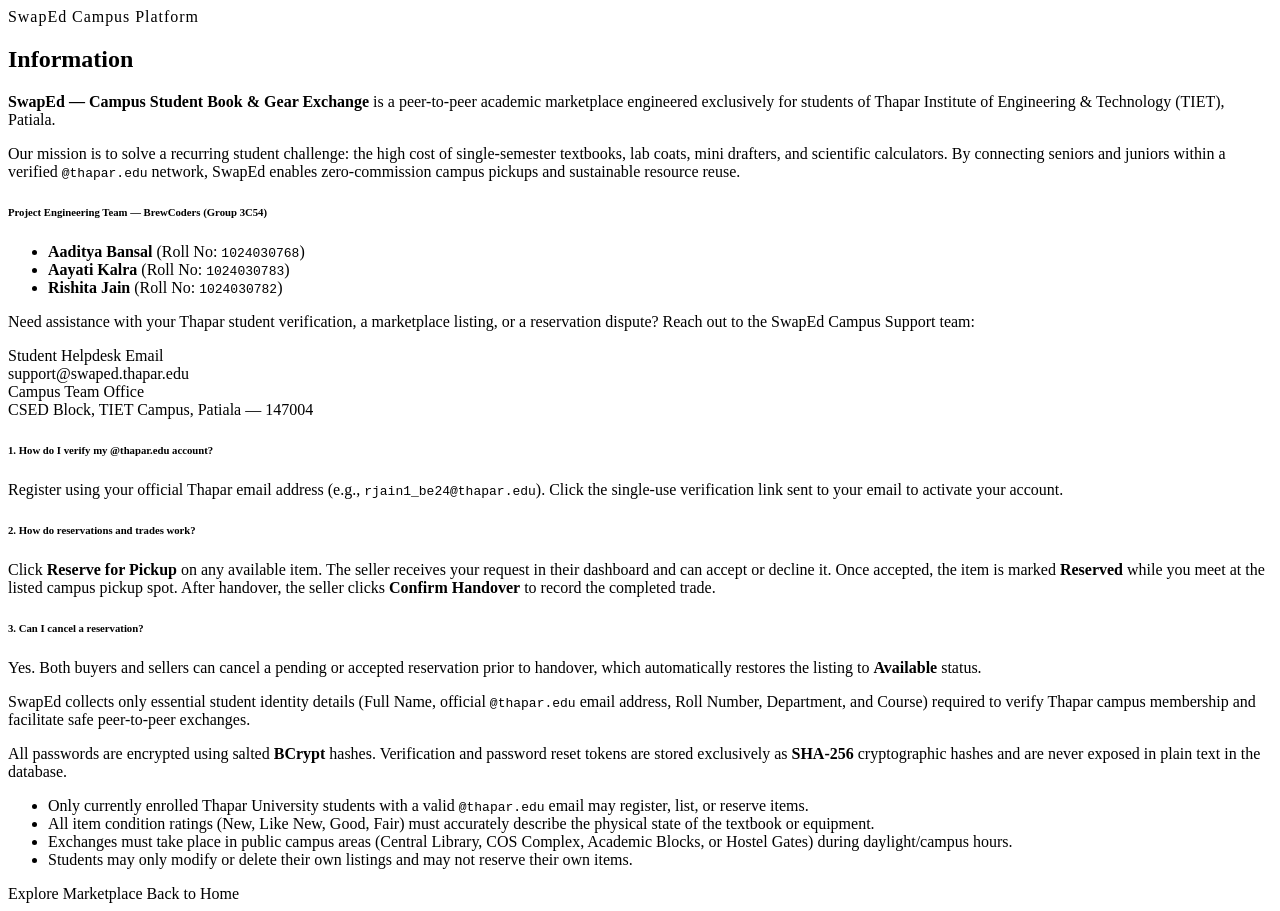
<file: src/main/resources/templates/info/info-page.html>
<!DOCTYPE html>
<html lang="en" xmlns:th="http://www.thymeleaf.org">
<head th:replace="~{fragments/layout :: head(${pageTitle})}"></head>
<body style="background-color: var(--bg-secondary);">

<nav th:replace="~{fragments/layout :: navbar}"></nav>

<main class="py-5">
    <div class="container">
        <div class="row justify-content-center">
            <div class="col-lg-8">
                <div class="swaped-card p-4 p-md-5">
                    <span class="text-uppercase fw-bold small" style="color: var(--emerald-600); letter-spacing: 0.06em;">SwapEd Campus Platform</span>
                    <h2 class="fw-bold mt-1 mb-4" th:text="${pageTitle}">Information</h2>

                    <!-- ABOUT -->
                    <div th:if="${pageSection == 'about'}">
                        <p class="text-secondary">
                            <strong>SwapEd — Campus Student Book &amp; Gear Exchange</strong> is a peer-to-peer academic marketplace engineered exclusively for students of Thapar Institute of Engineering &amp; Technology (TIET), Patiala.
                        </p>
                        <p class="text-secondary">
                            Our mission is to solve a recurring student challenge: the high cost of single-semester textbooks, lab coats, mini drafters, and scientific calculators. By connecting seniors and juniors within a verified <code>@thapar.edu</code> network, SwapEd enables zero-commission campus pickups and sustainable resource reuse.
                        </p>
                        <div class="p-4 rounded-3 border bg-light mt-4">
                            <h6 class="fw-bold mb-2">Project Engineering Team — BrewCoders (Group 3C54)</h6>
                            <ul class="mb-0 small text-secondary">
                                <li><strong>Aaditya Bansal</strong> (Roll No: <code>1024030768</code>)</li>
                                <li><strong>Aayati Kalra</strong> (Roll No: <code>1024030783</code>)</li>
                                <li><strong>Rishita Jain</strong> (Roll No: <code>1024030782</code>)</li>
                            </ul>
                        </div>
                    </div>

                    <!-- CONTACT -->
                    <div th:if="${pageSection == 'contact'}">
                        <p class="text-secondary">
                            Need assistance with your Thapar student verification, a marketplace listing, or a reservation dispute? Reach out to the SwapEd Campus Support team:
                        </p>
                        <div class="row g-3 mt-2">
                            <div class="col-md-6">
                                <div class="p-3 rounded-3 border bg-white">
                                    <div class="fw-bold small">Student Helpdesk Email</div>
                                    <div class="font-mono-code text-success small mt-1">support@swaped.thapar.edu</div>
                                </div>
                            </div>
                            <div class="col-md-6">
                                <div class="p-3 rounded-3 border bg-white">
                                    <div class="fw-bold small">Campus Team Office</div>
                                    <div class="text-secondary small mt-1">CSED Block, TIET Campus, Patiala — 147004</div>
                                </div>
                            </div>
                        </div>
                    </div>

                    <!-- HELP -->
                    <div th:if="${pageSection == 'help'}">
                        <h6 class="fw-bold">1. How do I verify my @thapar.edu account?</h6>
                        <p class="text-secondary small mb-3">
                            Register using your official Thapar email address (e.g., <code>rjain1_be24@thapar.edu</code>). Click the single-use verification link sent to your email to activate your account.
                        </p>
                        <h6 class="fw-bold">2. How do reservations and trades work?</h6>
                        <p class="text-secondary small mb-3">
                            Click <strong>Reserve for Pickup</strong> on any available item. The seller receives your request in their dashboard and can accept or decline it. Once accepted, the item is marked <strong>Reserved</strong> while you meet at the listed campus pickup spot. After handover, the seller clicks <strong>Confirm Handover</strong> to record the completed trade.
                        </p>
                        <h6 class="fw-bold">3. Can I cancel a reservation?</h6>
                        <p class="text-secondary small mb-0">
                            Yes. Both buyers and sellers can cancel a pending or accepted reservation prior to handover, which automatically restores the listing to <strong>Available</strong> status.
                        </p>
                    </div>

                    <!-- PRIVACY -->
                    <div th:if="${pageSection == 'privacy'}">
                        <p class="text-secondary small">
                            SwapEd collects only essential student identity details (Full Name, official <code>@thapar.edu</code> email address, Roll Number, Department, and Course) required to verify Thapar campus membership and facilitate safe peer-to-peer exchanges.
                        </p>
                        <p class="text-secondary small mb-0">
                            All passwords are encrypted using salted <strong>BCrypt</strong> hashes. Verification and password reset tokens are stored exclusively as <strong>SHA-256</strong> cryptographic hashes and are never exposed in plain text in the database.
                        </p>
                    </div>

                    <!-- TERMS -->
                    <div th:if="${pageSection == 'terms'}">
                        <ul class="text-secondary small d-flex flex-column gap-2 mb-0">
                            <li>Only currently enrolled Thapar University students with a valid <code>@thapar.edu</code> email may register, list, or reserve items.</li>
                            <li>All item condition ratings (New, Like New, Good, Fair) must accurately describe the physical state of the textbook or equipment.</li>
                            <li>Exchanges must take place in public campus areas (Central Library, COS Complex, Academic Blocks, or Hostel Gates) during daylight/campus hours.</li>
                            <li>Students may only modify or delete their own listings and may not reserve their own items.</li>
                        </ul>
                    </div>

                    <div class="mt-4 pt-3 border-top">
                        <a th:href="@{/marketplace}" class="btn btn-emerald btn-sm">Explore Marketplace</a>
                        <a th:href="@{/}" class="btn btn-soft btn-sm ms-1">Back to Home</a>
                    </div>
                </div>
            </div>
        </div>
    </div>
</main>

<footer th:replace="~{fragments/layout :: footer}"></footer>

</body>
</html>
</file>
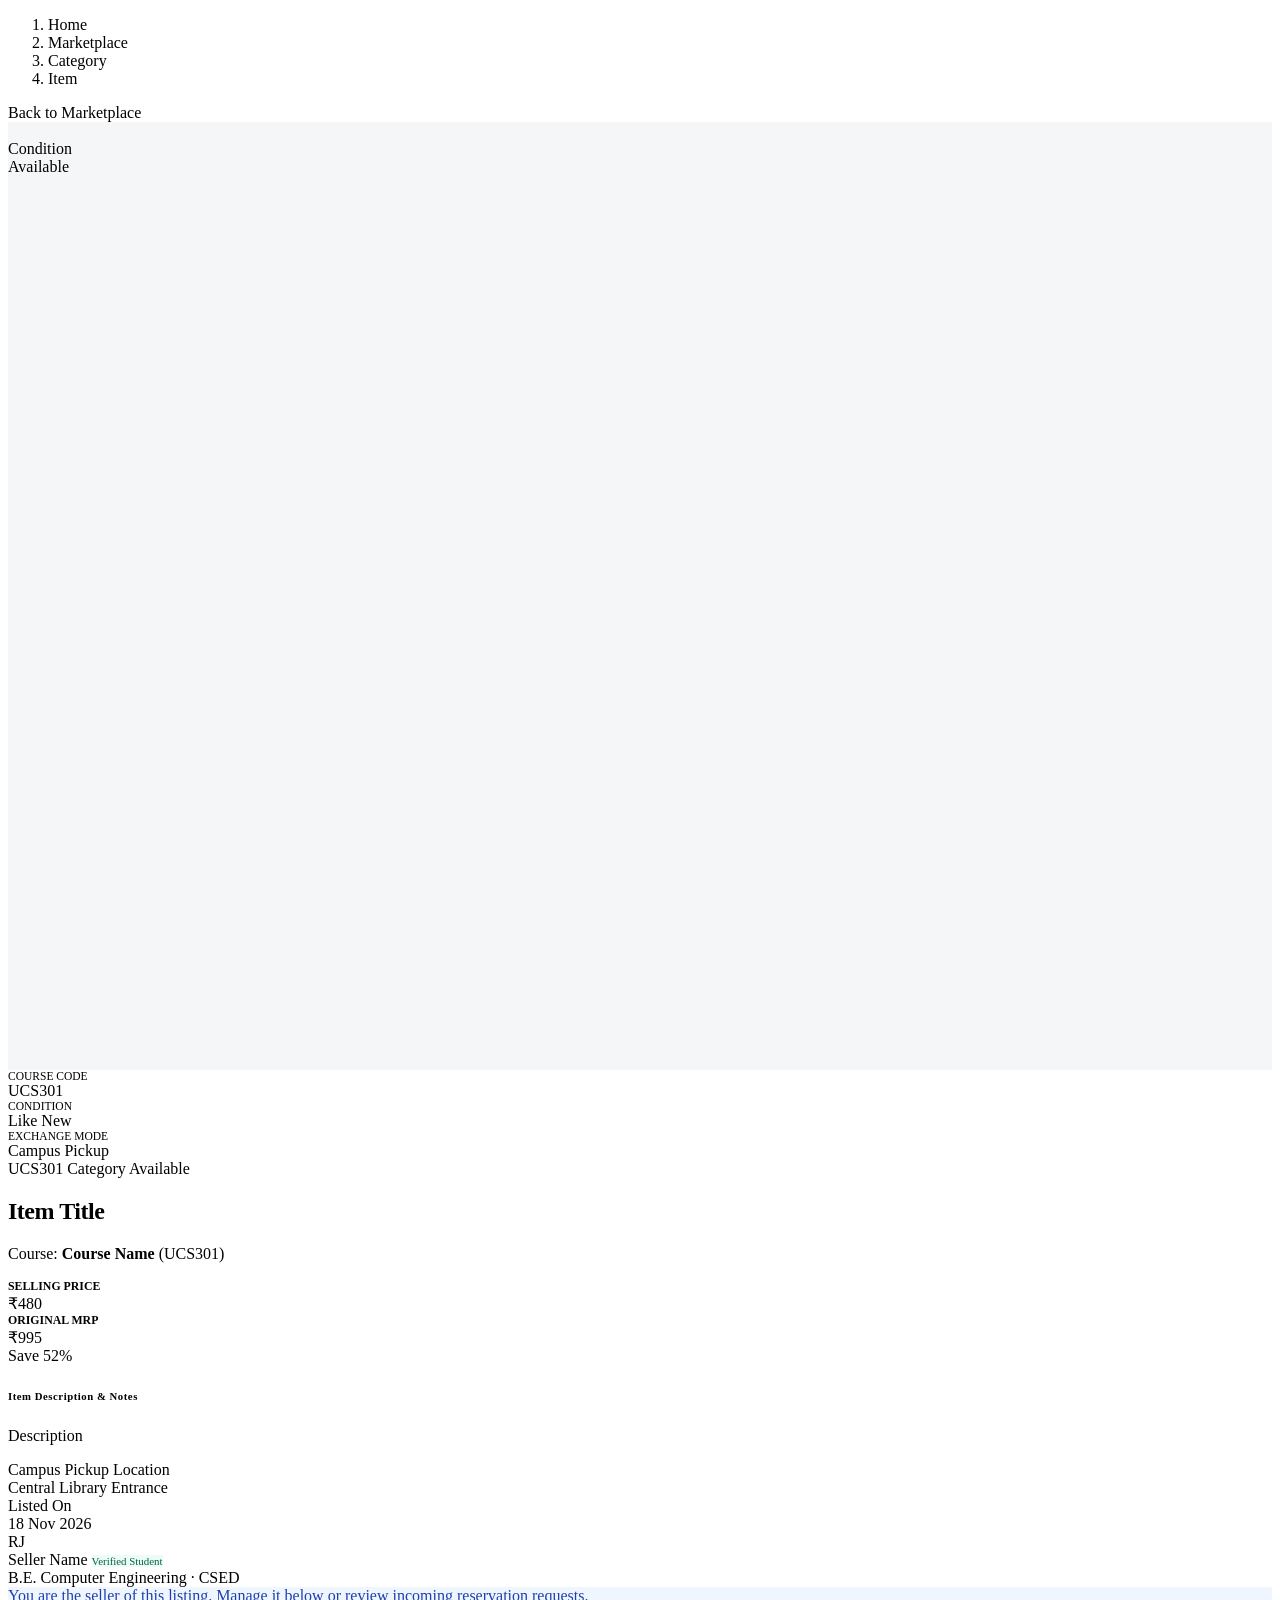
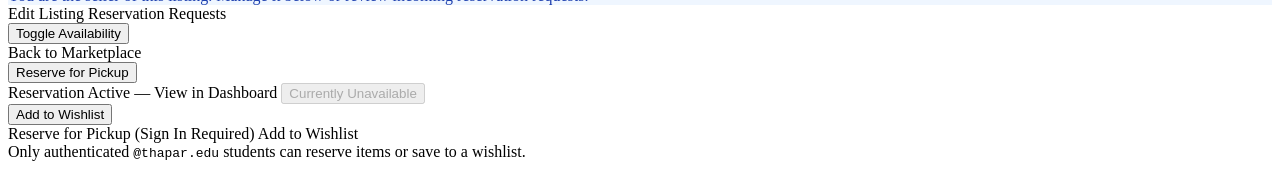
<file: src/main/resources/templates/listings/detail.html>
<!DOCTYPE html>
<html lang="en" xmlns:th="http://www.thymeleaf.org" xmlns:sec="http://www.thymeleaf.org/extras/spring-security">
<head th:replace="~{fragments/layout :: head(${listing.title})}"></head>
<body style="background-color: var(--bg-secondary);">

<nav th:replace="~{fragments/layout :: navbar}"></nav>
<div th:replace="~{fragments/layout :: alerts}"></div>

<main class="py-4 py-lg-5">
    <div class="container">
        <!-- Breadcrumb & Back Link -->
        <div class="d-flex justify-content-between align-items-center mb-4">
            <nav aria-label="breadcrumb">
                <ol class="breadcrumb mb-0 small">
                    <li class="breadcrumb-item"><a th:href="@{/}" class="text-decoration-none text-secondary">Home</a></li>
                    <li class="breadcrumb-item"><a th:href="@{/marketplace}" class="text-decoration-none text-secondary">Marketplace</a></li>
                    <li class="breadcrumb-item"><a th:href="@{/marketplace(categoryId=${listing.category.categoryId})}" class="text-decoration-none text-secondary" th:text="${listing.category.categoryName}">Category</a></li>
                    <li class="breadcrumb-item active text-dark fw-medium text-truncate" style="max-width: 220px;" aria-current="page" th:text="${listing.title}">Item</li>
                </ol>
            </nav>
            <a th:href="@{/marketplace}" class="btn btn-soft btn-sm">
                <i class="bi bi-arrow-left me-1"></i>Back to Marketplace
            </a>
        </div>

        <div class="row g-4">
            <!-- Left Column: Product Image Showcase -->
            <div class="col-lg-6">
                <div class="swaped-card overflow-hidden p-3 h-100 d-flex flex-column justify-content-between">
                    <div class="rounded-3 overflow-hidden border position-relative" style="aspect-ratio: 4/3; background-color: #F4F6F8;">
                        <img th:src="@{${listing.resolvedImagePath}}" th:alt="${listing.title}" class="w-100 h-100 object-fit-cover">
                        <div class="position-absolute top-0 start-0 m-3 d-flex gap-2">
                            <span class="swaped-badge" th:classappend="${listing.itemCondition.badgeClass}" th:text="${listing.itemCondition.displayName}">Condition</span>
                        </div>
                        <div class="position-absolute top-0 end-0 m-3">
                            <span class="swaped-badge" th:classappend="${listing.listingStatus.badgeClass}" th:text="${listing.listingStatus.displayName}">Available</span>
                        </div>
                    </div>

                    <div class="row g-2 mt-3 text-center">
                        <div class="col-4">
                            <div class="p-2 rounded-3 border bg-light">
                                <div class="text-secondary" style="font-size: 0.72rem;">COURSE CODE</div>
                                <div class="font-mono-code fw-bold small text-dark" th:text="${listing.courseCode}">UCS301</div>
                            </div>
                        </div>
                        <div class="col-4">
                            <div class="p-2 rounded-3 border bg-light">
                                <div class="text-secondary" style="font-size: 0.72rem;">CONDITION</div>
                                <div class="fw-bold small text-dark" th:text="${listing.itemCondition.displayName}">Like New</div>
                            </div>
                        </div>
                        <div class="col-4">
                            <div class="p-2 rounded-3 border bg-light">
                                <div class="text-secondary" style="font-size: 0.72rem;">EXCHANGE MODE</div>
                                <div class="fw-bold small text-success">Campus Pickup</div>
                            </div>
                        </div>
                    </div>
                </div>
            </div>

            <!-- Right Column: Product Specifications, Seller Info, and Reservation Controls -->
            <div class="col-lg-6">
                <div class="swaped-card p-4 p-md-5 h-100 d-flex flex-column justify-content-between">
                    <div>
                        <div class="d-flex flex-wrap align-items-center gap-2 mb-2">
                            <span class="course-pill" th:text="${listing.courseCode}">UCS301</span>
                            <span class="badge bg-light text-secondary border fw-medium" th:text="${listing.category.categoryName}">Category</span>
                            <span class="swaped-badge ms-auto" th:classappend="${listing.listingStatus.badgeClass}" th:text="${listing.listingStatus.displayName}">Available</span>
                        </div>

                        <h2 class="fw-bold mb-2" style="letter-spacing: -0.02em;" th:text="${listing.title}">Item Title</h2>
                        <p class="text-secondary small mb-3">
                            Course: <strong class="text-dark" th:text="${listing.courseName}">Course Name</strong>
                            (<span class="font-mono-code" th:text="${listing.courseCode}">UCS301</span>)
                        </p>

                        <!-- Pricing Block -->
                        <div class="p-3 rounded-3 mb-4 d-flex align-items-baseline gap-3" style="background-color: var(--bg-secondary); border: 1px solid var(--border-soft);">
                            <div>
                                <div class="text-secondary" style="font-size: 0.74rem; font-weight: 600;">SELLING PRICE</div>
                                <span class="price-current fs-2" th:text="'₹' + ${#numbers.formatDecimal(listing.sellingPrice, 1, 'COMMA', 0, 'POINT')}">₹480</span>
                            </div>
                            <div th:if="${listing.originalPrice != null and listing.originalPrice > 0}">
                                <div class="text-secondary" style="font-size: 0.74rem; font-weight: 600;">ORIGINAL MRP</div>
                                <span class="price-original fs-5" th:text="'₹' + ${#numbers.formatDecimal(listing.originalPrice, 1, 'COMMA', 0, 'POINT')}">₹995</span>
                            </div>
                            <div th:if="${listing.discountPercentage > 0}" class="ms-auto">
                                <span class="swaped-badge badge-condition-new" th:text="'Save ' + ${listing.discountPercentage} + '% off MRP'">Save 52%</span>
                            </div>
                        </div>

                        <!-- Description -->
                        <div class="mb-4">
                            <h6 class="fw-bold text-uppercase small text-secondary mb-2" style="letter-spacing: 0.05em;">Item Description &amp; Notes</h6>
                            <p class="text-dark mb-0" style="white-space: pre-line;" th:text="${listing.description}">Description</p>
                        </div>

                        <!-- Metadata Grid: Pickup Location, Condition Details, Listing Date, Seller -->
                        <div class="row g-3 mb-4">
                            <div class="col-sm-6">
                                <div class="p-3 rounded-3 border bg-white h-100">
                                    <div class="text-secondary small mb-1"><i class="bi bi-geo-alt-fill text-success me-1"></i>Campus Pickup Location</div>
                                    <div class="fw-semibold small text-dark" th:text="${listing.pickupLocation}">Central Library Entrance</div>
                                </div>
                            </div>

                            <div class="col-sm-6">
                                <div class="p-3 rounded-3 border bg-white h-100">
                                    <div class="text-secondary small mb-1"><i class="bi bi-calendar3 text-success me-1"></i>Listed On</div>
                                    <div class="fw-semibold small text-dark" th:text="${#temporals.format(listing.createdAt, 'dd MMM yyyy, hh:mm a')}">18 Nov 2026</div>
                                </div>
                            </div>
                        </div>

                        <!-- Verified Seller Card -->
                        <div class="p-3 rounded-3 border mb-4 d-flex align-items-center gap-3" style="background-color: var(--bg-secondary);">
                            <div class="avatar-circle" th:text="${listing.seller.initials}">RJ</div>
                            <div class="flex-grow-1">
                                <div class="d-flex align-items-center gap-2">
                                    <span class="fw-bold text-dark" th:text="${listing.seller.fullName}">Seller Name</span>
                                    <span class="badge rounded-pill" style="background-color: #ECFDF5; color: #065F46; font-size: 0.68rem;">
                                        <i class="bi bi-patch-check-fill me-1"></i>Verified Student
                                    </span>
                                </div>
                                <div class="text-secondary small" th:text="${listing.seller.course} + ' · ' + ${listing.seller.department}">
                                    B.E. Computer Engineering · CSED
                                </div>
                            </div>
                        </div>
                    </div>

                    <!-- Action Buttons Section -->
                    <div class="pt-3 border-top">
                        <!-- Case 1: Logged-in Student is the Owner/Seller -->
                        <div th:if="${isOwner}">
                            <div class="alert alert-info small py-2 px-3 mb-3 border-0" style="background-color: #EFF6FF; color: #1E40AF;">
                                <i class="bi bi-person-badge me-1"></i>You are the seller of this listing. Manage it below or review incoming reservation requests.
                            </div>
                            <div class="d-flex flex-wrap gap-2">
                                <a th:if="${listing.listingStatus.name() != 'SOLD'}"
                                   th:href="@{/listings/{id}/edit(id=${listing.listingId})}"
                                   class="btn btn-emerald">
                                    <i class="bi bi-pencil-square me-1"></i>Edit Listing
                                </a>
                                <a th:href="@{/dashboard/requests}" class="btn btn-soft">
                                    <i class="bi bi-inbox me-1"></i>Reservation Requests
                                </a>
                                <form th:if="${listing.listingStatus.name() == 'AVAILABLE' or listing.listingStatus.name() == 'INACTIVE'}"
                                      th:action="@{/listings/{id}/status(id=${listing.listingId})}" method="post" class="d-inline">
                                    <button type="submit" class="btn btn-soft"
                                            th:text="${listing.listingStatus.name() == 'AVAILABLE' ? 'Mark Unavailable' : 'Mark Available'}">
                                        Toggle Availability
                                    </button>
                                </form>
                                <a th:href="@{/marketplace}" class="btn btn-soft ms-auto">Back to Marketplace</a>
                            </div>
                        </div>

                        <!-- Case 2: Logged-in Student is a Potential Buyer -->
                        <div th:unless="${isOwner}" sec:authorize="isAuthenticated()">
                            <div class="d-flex flex-wrap gap-2">
                                <!-- Available and not yet requested -->
                                <form th:if="${listing.available and !hasActiveReservationByUser}"
                                      th:action="@{/reservations/create}" method="post" class="flex-grow-1">
                                    <input type="hidden" name="listingId" th:value="${listing.listingId}">
                                    <button type="submit" class="btn btn-emerald w-100 py-2">
                                        <i class="bi bi-calendar2-check me-2"></i>Reserve for Pickup
                                    </button>
                                </form>

                                <!-- Already requested by this user -->
                                <a th:if="${hasActiveReservationByUser}"
                                   th:href="@{/dashboard/reservations}"
                                   class="btn btn-dark-green flex-grow-1 py-2">
                                    <i class="bi bi-clock-history me-2"></i>Reservation Active — View in Dashboard
                                </a>

                                <!-- Unavailable to reserve -->
                                <button th:if="${!listing.available and !hasActiveReservationByUser}"
                                        type="button" class="btn btn-secondary flex-grow-1 py-2" disabled>
                                    <i class="bi bi-lock me-1"></i>Currently <span th:text="${listing.listingStatus.displayName}">Unavailable</span>
                                </button>

                                <!-- Add / Remove Wishlist -->
                                <form th:action="@{/wishlist/toggle}" method="post">
                                    <input type="hidden" name="listingId" th:value="${listing.listingId}">
                                    <button type="submit" class="btn btn-soft py-2 px-3">
                                        <i class="bi me-1" th:classappend="${isWishlisted} ? 'bi-heart-fill text-danger' : 'bi-heart'"></i>
                                        <span th:text="${isWishlisted ? 'Saved in Wishlist' : 'Add to Wishlist'}">Add to Wishlist</span>
                                    </button>
                                </form>
                            </div>
                        </div>

                        <!-- Case 3: Unauthenticated Visitor -->
                        <div sec:authorize="isAnonymous()">
                            <div class="d-flex flex-wrap gap-2">
                                <a th:href="@{/auth/login}" class="btn btn-emerald flex-grow-1 py-2">
                                    <i class="bi bi-calendar2-check me-2"></i>Reserve for Pickup (Sign In Required)
                                </a>
                                <a th:href="@{/auth/login}" class="btn btn-soft py-2 px-3">
                                    <i class="bi bi-heart me-1"></i>Add to Wishlist
                                </a>
                            </div>
                            <div class="form-text small mt-2">
                                <i class="bi bi-shield-check text-success me-1"></i>Only authenticated <code>@thapar.edu</code> students can reserve items or save to a wishlist.
                            </div>
                        </div>
                    </div>
                </div>
            </div>
        </div>
    </div>
</main>

<footer th:replace="~{fragments/layout :: footer}"></footer>

</body>
</html>
</file>
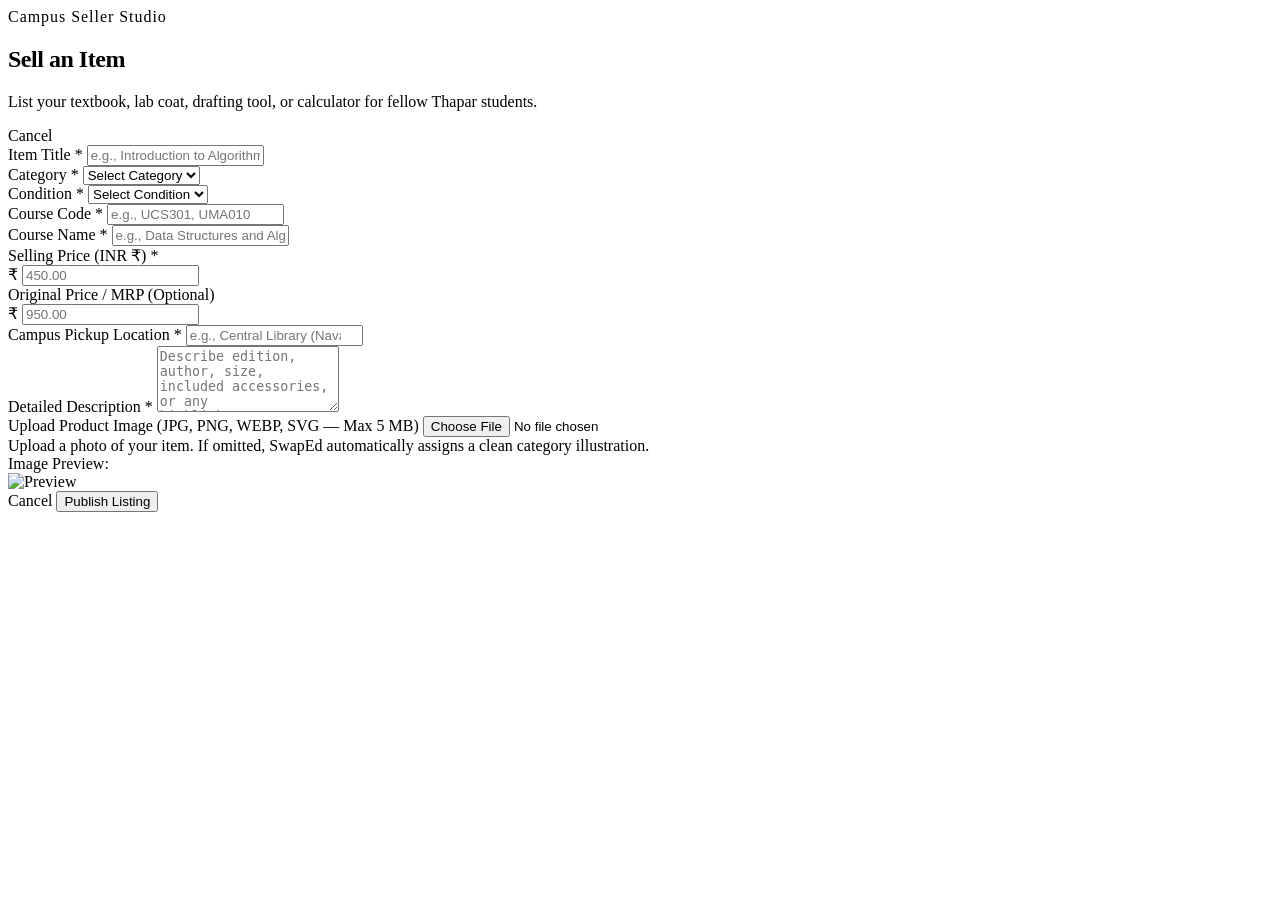
<file: src/main/resources/templates/listings/form.html>
<!DOCTYPE html>
<html lang="en" xmlns:th="http://www.thymeleaf.org">
<head th:replace="~{fragments/layout :: head(${isEdit ? 'Edit Listing' : 'Sell an Item'})}"></head>
<body style="background-color: var(--bg-secondary);">

<nav th:replace="~{fragments/layout :: navbar}"></nav>
<div th:replace="~{fragments/layout :: alerts}"></div>

<main class="py-4 py-lg-5">
    <div class="container">
        <div class="row justify-content-center">
            <div class="col-lg-8">
                <div class="swaped-card p-4 p-md-5">
                    <div class="d-flex justify-content-between align-items-start mb-4 pb-3 border-bottom">
                        <div>
                            <span class="text-uppercase fw-bold small" style="color: var(--emerald-600); letter-spacing: 0.06em;"
                                  th:text="${isEdit ? 'Update Listing' : 'Campus Seller Studio'}">Campus Seller Studio</span>
                            <h2 class="fw-bold mb-1" style="letter-spacing: -0.02em;"
                                th:text="${isEdit ? 'Edit Marketplace Listing' : 'Sell Academic Book or Gear'}">Sell an Item</h2>
                            <p class="text-secondary small mb-0">
                                List your textbook, lab coat, drafting tool, or calculator for fellow Thapar students.
                            </p>
                        </div>
                        <a th:href="${isEdit ? '/dashboard/listings' : '/marketplace'}" class="btn btn-soft btn-sm">Cancel</a>
                    </div>

                    <form th:action="${isEdit ? '/listings/' + listingDto.listingId + '/update' : '/listings/create'}"
                          th:object="${listingDto}"
                          method="post"
                          enctype="multipart/form-data"
                          novalidate>

                        <div class="row g-3">
                            <!-- Item Title -->
                            <div class="col-12">
                                <label for="titleInput" class="form-label">Item Title <span class="text-danger">*</span></label>
                                <input type="text" id="titleInput" th:field="*{title}"
                                       class="form-control" th:classappend="${#fields.hasErrors('title')} ? 'is-invalid'"
                                       placeholder="e.g., Introduction to Algorithms (CLRS) — 3rd Edition" required>
                                <div class="invalid-feedback" th:if="${#fields.hasErrors('title')}" th:errors="*{title}"></div>
                            </div>

                            <!-- Category & Condition -->
                            <div class="col-md-6">
                                <label for="categorySelect" class="form-label">Category <span class="text-danger">*</span></label>
                                <select id="categorySelect" th:field="*{categoryId}"
                                        class="form-select" th:classappend="${#fields.hasErrors('categoryId')} ? 'is-invalid'" required>
                                    <option value="">Select Category</option>
                                    <option th:each="cat : ${categories}"
                                            th:value="${cat.categoryId}"
                                            th:text="${cat.categoryName}">Category</option>
                                </select>
                                <div class="invalid-feedback" th:if="${#fields.hasErrors('categoryId')}" th:errors="*{categoryId}"></div>
                            </div>

                            <div class="col-md-6">
                                <label for="conditionSelect" class="form-label">Condition <span class="text-danger">*</span></label>
                                <select id="conditionSelect" th:field="*{itemCondition}"
                                        class="form-select" th:classappend="${#fields.hasErrors('itemCondition')} ? 'is-invalid'" required>
                                    <option value="">Select Condition</option>
                                    <option th:each="cond : ${conditions}"
                                            th:value="${cond.name()}"
                                            th:text="${cond.displayName} + ' — ' + ${cond.description}">Condition</option>
                                </select>
                                <div class="invalid-feedback" th:if="${#fields.hasErrors('itemCondition')}" th:errors="*{itemCondition}"></div>
                            </div>

                            <!-- Course Code & Course Name -->
                            <div class="col-md-4">
                                <label for="courseCodeInput" class="form-label">Course Code <span class="text-danger">*</span></label>
                                <input type="text" id="courseCodeInput" th:field="*{courseCode}"
                                       class="form-control font-mono-code text-uppercase"
                                       th:classappend="${#fields.hasErrors('courseCode')} ? 'is-invalid'"
                                       placeholder="e.g., UCS301, UMA010" required>
                                <div class="invalid-feedback" th:if="${#fields.hasErrors('courseCode')}" th:errors="*{courseCode}"></div>
                            </div>

                            <div class="col-md-8">
                                <label for="courseNameInput" class="form-label">Course Name <span class="text-danger">*</span></label>
                                <input type="text" id="courseNameInput" th:field="*{courseName}"
                                       class="form-control" th:classappend="${#fields.hasErrors('courseName')} ? 'is-invalid'"
                                       placeholder="e.g., Data Structures and Algorithms" required>
                                <div class="invalid-feedback" th:if="${#fields.hasErrors('courseName')}" th:errors="*{courseName}"></div>
                            </div>

                            <!-- Selling Price & Original Price -->
                            <div class="col-md-6">
                                <label for="sellingPriceInput" class="form-label">Selling Price (INR ₹) <span class="text-danger">*</span></label>
                                <div class="input-group">
                                    <span class="input-group-text bg-light font-mono-code">₹</span>
                                    <input type="number" step="0.01" min="0" id="sellingPriceInput" th:field="*{sellingPrice}"
                                           class="form-control font-mono-code"
                                           th:classappend="${#fields.hasErrors('sellingPrice')} ? 'is-invalid'"
                                           placeholder="450.00" required>
                                    <div class="invalid-feedback" th:if="${#fields.hasErrors('sellingPrice')}" th:errors="*{sellingPrice}"></div>
                                </div>
                            </div>

                            <div class="col-md-6">
                                <label for="originalPriceInput" class="form-label">Original Price / MRP (Optional)</label>
                                <div class="input-group">
                                    <span class="input-group-text bg-light font-mono-code">₹</span>
                                    <input type="number" step="0.01" min="0" id="originalPriceInput" th:field="*{originalPrice}"
                                           class="form-control font-mono-code"
                                           th:classappend="${#fields.hasErrors('originalPrice')} ? 'is-invalid'"
                                           placeholder="950.00">
                                    <div class="invalid-feedback" th:if="${#fields.hasErrors('originalPrice')}" th:errors="*{originalPrice}"></div>
                                </div>
                            </div>

                            <!-- Pickup Location -->
                            <div class="col-12">
                                <label for="pickupLocationInput" class="form-label">Campus Pickup Location <span class="text-danger">*</span></label>
                                <input type="text" id="pickupLocationInput" th:field="*{pickupLocation}"
                                       class="form-control" th:classappend="${#fields.hasErrors('pickupLocation')} ? 'is-invalid'"
                                       list="thaparPickupLocations"
                                       placeholder="e.g., Central Library (Nava Nalanda) Entrance, COS Complex, TAN Lobby" required>
                                <datalist id="thaparPickupLocations">
                                    <option value="Central Library (Nava Nalanda) Entrance"></option>
                                    <option value="COS Complex Café Seating"></option>
                                    <option value="TAN Building Ground Floor Lobby"></option>
                                    <option value="CSED Department Atrium"></option>
                                    <option value="LT-101 Foyer (Academic Block)"></option>
                                    <option value="G-Block Chemistry Lab Corridor"></option>
                                    <option value="Workshop Block Entrance"></option>
                                    <option value="Main Auditorium Steps"></option>
                                    <option value="Hostel J Main Gate"></option>
                                </datalist>
                                <div class="invalid-feedback" th:if="${#fields.hasErrors('pickupLocation')}" th:errors="*{pickupLocation}"></div>
                            </div>

                            <!-- Description -->
                            <div class="col-12">
                                <label for="descriptionInput" class="form-label">Detailed Description <span class="text-danger">*</span></label>
                                <textarea id="descriptionInput" th:field="*{description}" rows="4"
                                          class="form-control" th:classappend="${#fields.hasErrors('description')} ? 'is-invalid'"
                                          placeholder="Describe edition, author, size, included accessories, or any highlights/notes..." required></textarea>
                                <div class="invalid-feedback" th:if="${#fields.hasErrors('description')}" th:errors="*{description}"></div>
                            </div>

                            <!-- Product Image Upload -->
                            <div class="col-12">
                                <label for="imageFileInput" class="form-label">Upload Product Image (JPG, PNG, WEBP, SVG — Max 5 MB)</label>
                                <input type="file" id="imageFileInput" name="imageFile" class="form-control" accept="image/jpeg,image/png,image/webp,image/gif,image/svg+xml">
                                <div class="form-text small">
                                    Upload a photo of your item. If omitted, SwapEd automatically assigns a clean category illustration.
                                </div>

                                <div id="imagePreviewContainer" class="mt-3" th:classappend="${listingDto.existingImagePath == null} ? 'd-none'">
                                    <div class="small text-secondary mb-1">Image Preview:</div>
                                    <img id="imagePreviewElement"
                                         th:src="${listingDto.existingImagePath != null ? listingDto.existingImagePath : ''}"
                                         alt="Preview"
                                         class="rounded-3 border"
                                         style="max-height: 160px; object-fit: cover;">
                                </div>
                            </div>
                        </div>

                        <div class="d-flex justify-content-end gap-2 mt-4 pt-3 border-top">
                            <a th:href="${isEdit ? '/dashboard/listings' : '/marketplace'}" class="btn btn-soft px-4">Cancel</a>
                            <button type="submit" class="btn btn-emerald px-4">
                                <i class="bi bi-check2-circle me-1"></i>
                                <span th:text="${isEdit ? 'Save Changes' : 'Publish Listing'}">Publish Listing</span>
                            </button>
                        </div>
                    </form>
                </div>
            </div>
        </div>
    </div>
</main>

<footer th:replace="~{fragments/layout :: footer}"></footer>

</body>
</html>
</file>
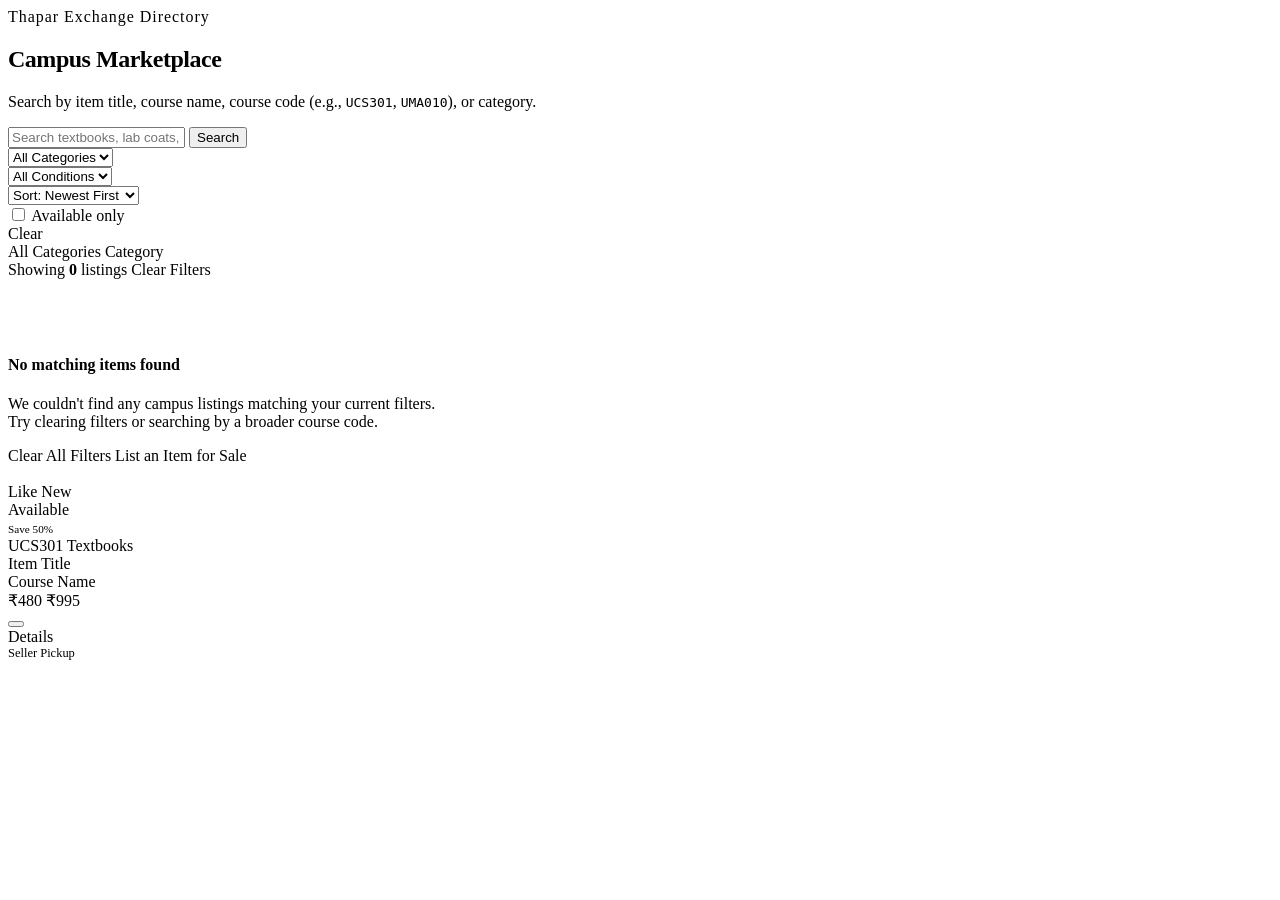
<file: src/main/resources/templates/marketplace/list.html>
<!DOCTYPE html>
<html lang="en" xmlns:th="http://www.thymeleaf.org" xmlns:sec="http://www.thymeleaf.org/extras/spring-security">
<head th:replace="~{fragments/layout :: head('Campus Marketplace')}"></head>
<body style="background-color: var(--bg-secondary);">

<nav th:replace="~{fragments/layout :: navbar}"></nav>
<div th:replace="~{fragments/layout :: alerts}"></div>

<main class="py-4 py-lg-5">
    <div class="container">
        <!-- Page Header & Prominent Search Bar -->
        <div class="swaped-card p-4 mb-4">
            <div class="row align-items-center gy-3">
                <div class="col-lg-5">
                    <span class="text-uppercase fw-bold small" style="color: var(--emerald-600); letter-spacing: 0.06em;">Thapar Exchange Directory</span>
                    <h2 class="fw-bold mb-1" style="letter-spacing: -0.02em;">Campus Marketplace</h2>
                    <p class="text-secondary small mb-0">
                        Search by item title, course name, course code (e.g., <code>UCS301</code>, <code>UMA010</code>), or category.
                    </p>
                </div>

                <div class="col-lg-7">
                    <form th:action="@{/marketplace}" method="get" id="marketplaceFilterForm">
                        <div class="input-group">
                            <span class="input-group-text bg-white border-end-0 text-secondary">
                                <i class="bi bi-search"></i>
                            </span>
                            <input type="text" name="q" class="form-control border-start-0"
                                   placeholder="Search textbooks, lab coats, course codes..."
                                   th:value="${keyword}">
                            <button type="submit" class="btn btn-emerald px-4">Search</button>
                        </div>

                        <!-- Filter Controls Bar -->
                        <div class="row g-2 mt-2 align-items-center">
                            <div class="col-sm-6 col-md-3">
                                <select name="categoryId" class="form-select form-select-sm" onchange="this.form.submit()">
                                    <option value="">All Categories</option>
                                    <option th:each="cat : ${categories}"
                                            th:value="${cat.categoryId}"
                                            th:text="${cat.categoryName}"
                                            th:selected="${selectedCategoryId != null and selectedCategoryId == cat.categoryId}">
                                        Category
                                    </option>
                                </select>
                            </div>

                            <div class="col-sm-6 col-md-3">
                                <select name="condition" class="form-select form-select-sm" onchange="this.form.submit()">
                                    <option value="">All Conditions</option>
                                    <option th:each="cond : ${conditions}"
                                            th:value="${cond.name()}"
                                            th:text="${cond.displayName}"
                                            th:selected="${selectedCondition == cond.name()}">
                                        Condition
                                    </option>
                                </select>
                            </div>

                            <div class="col-sm-6 col-md-3">
                                <select name="sort" class="form-select form-select-sm" onchange="this.form.submit()">
                                    <option value="newest" th:selected="${selectedSort == 'newest'}">Sort: Newest First</option>
                                    <option value="price_asc" th:selected="${selectedSort == 'price_asc'}">Price: Low to High</option>
                                    <option value="price_desc" th:selected="${selectedSort == 'price_desc'}">Price: High to Low</option>
                                </select>
                            </div>

                            <div class="col-sm-6 col-md-3 d-flex align-items-center justify-content-between">
                                <div class="form-check mb-0">
                                    <input class="form-check-input" type="checkbox" name="availableOnly" value="true"
                                           id="availableOnlyCheck" th:checked="${availableOnly}" onchange="this.form.submit()">
                                    <label class="form-check-label small fw-medium" for="availableOnlyCheck">
                                        Available only
                                    </label>
                                </div>
                                <a th:href="@{/marketplace}" class="small text-decoration-none fw-semibold ms-2" style="color: var(--emerald-600);">
                                    Clear
                                </a>
                            </div>
                        </div>
                    </form>
                </div>
            </div>
        </div>

        <!-- Category Quick Pills & Results Count -->
        <div class="d-flex flex-column flex-md-row justify-content-between align-items-md-center gap-3 mb-4">
            <div class="d-flex flex-wrap gap-2">
                <a th:href="@{/marketplace(q=${keyword}, condition=${selectedCondition}, sort=${selectedSort}, availableOnly=${availableOnly})}"
                   class="btn btn-sm rounded-pill px-3"
                   th:classappend="${selectedCategoryId == null} ? 'btn-dark-green' : 'btn-soft'">
                    All Categories
                </a>
                <a th:each="cat : ${categories}"
                   th:href="@{/marketplace(categoryId=${cat.categoryId}, q=${keyword}, condition=${selectedCondition}, sort=${selectedSort}, availableOnly=${availableOnly})}"
                   class="btn btn-sm rounded-pill px-3"
                   th:classappend="${selectedCategoryId != null and selectedCategoryId == cat.categoryId} ? 'btn-dark-green' : 'btn-soft'"
                   th:text="${cat.categoryName}">
                    Category
                </a>
            </div>

            <div class="d-flex align-items-center gap-3">
                <span class="small text-secondary">
                    Showing <strong class="text-dark font-mono-code" th:text="${resultsCount}">0</strong>
                    <span th:text="${resultsCount == 1 ? 'listing' : 'listings'}">listings</span>
                </span>
                <a th:href="@{/marketplace}"
                   th:if="${(keyword != null and !keyword.isEmpty()) or selectedCategoryId != null or (selectedCondition != null and !selectedCondition.isEmpty()) or availableOnly}"
                   class="btn btn-soft btn-sm py-1 px-2">
                    <i class="bi bi-x-circle me-1"></i>Clear Filters
                </a>
            </div>
        </div>

        <!-- Empty Search State -->
        <div th:if="${#lists.isEmpty(listings)}" class="swaped-card p-5 text-center my-4">
            <div class="category-icon-box mx-auto mb-3" style="width: 56px; height: 56px;">
                <i class="bi bi-search"></i>
            </div>
            <h4 class="fw-bold mb-2">No matching items found</h4>
            <p class="text-secondary small mx-auto mb-4" style="max-width: 440px;">
                We couldn't find any campus listings matching your current filters. Try clearing filters or searching by a broader course code.
            </p>
            <div class="d-flex justify-content-center gap-2">
                <a th:href="@{/marketplace}" class="btn btn-emerald">Clear All Filters</a>
                <a th:href="@{/listings/new}" class="btn btn-soft">List an Item for Sale</a>
            </div>
        </div>

        <!-- Product Listings Grid -->
        <div class="row g-4" th:unless="${#lists.isEmpty(listings)}">
            <div class="col-sm-6 col-lg-4 col-xl-3" th:each="item : ${listings}">
                <div class="product-card">
                    <div class="product-img-wrapper">
                        <a th:href="@{/listings/{id}(id=${item.listingId})}" class="d-block w-100 h-100">
                            <img th:src="@{${item.resolvedImagePath}}" th:alt="${item.title}">
                        </a>

                        <!-- Top Left Condition Badge -->
                        <div class="position-absolute top-0 start-0 m-2">
                            <span class="swaped-badge" th:classappend="${item.itemCondition.badgeClass}" th:text="${item.itemCondition.displayName}">Like New</span>
                        </div>

                        <!-- Top Right Availability Badge -->
                        <div class="position-absolute top-0 end-0 m-2">
                            <span class="swaped-badge" th:classappend="${item.listingStatus.badgeClass}" th:text="${item.listingStatus.displayName}">Available</span>
                        </div>

                        <!-- Discount Pill -->
                        <div th:if="${item.discountPercentage > 0}" class="position-absolute bottom-0 start-0 m-2">
                            <span class="badge bg-dark bg-opacity-75 text-white font-mono-code" style="font-size: 0.7rem;"
                                  th:text="'Save ' + ${item.discountPercentage} + '%'">Save 50%</span>
                        </div>
                    </div>

                    <div class="product-card-body">
                        <div class="d-flex justify-content-between align-items-center mb-2">
                            <span class="course-pill" th:text="${item.courseCode}">UCS301</span>
                            <span class="text-secondary small text-truncate ms-2" th:text="${item.category.categoryName}">Textbooks</span>
                        </div>

                        <a th:href="@{/listings/{id}(id=${item.listingId})}" class="product-title-link mb-1" th:text="${item.title}">Item Title</a>
                        <div class="text-secondary small text-truncate mb-3" th:text="${item.courseName}">Course Name</div>

                        <div class="mt-auto pt-3 border-top d-flex justify-content-between align-items-center">
                            <div>
                                <span class="price-current" th:text="'₹' + ${#numbers.formatDecimal(item.sellingPrice, 1, 'COMMA', 0, 'POINT')}">₹480</span>
                                <span th:if="${item.originalPrice != null and item.originalPrice > item.sellingPrice}"
                                      class="price-original ms-1"
                                      th:text="'₹' + ${#numbers.formatDecimal(item.originalPrice, 1, 'COMMA', 0, 'POINT')}">₹995</span>
                            </div>

                            <div class="d-flex align-items-center gap-1">
                                <form sec:authorize="isAuthenticated()" th:action="@{/wishlist/toggle}" method="post" class="d-inline m-0">
                                    <input type="hidden" name="listingId" th:value="${item.listingId}">
                                    <button type="submit" class="btn btn-soft btn-sm py-1 px-2" title="Save to Wishlist">
                                        <i class="bi" th:classappend="${#sets.contains(wishlistedIds, item.listingId)} ? 'bi-heart-fill text-danger' : 'bi-heart'"></i>
                                    </button>
                                </form>
                                <a th:href="@{/listings/{id}(id=${item.listingId})}" class="btn btn-emerald btn-sm py-1 px-3">
                                    Details
                                </a>
                            </div>
                        </div>

                        <div class="d-flex justify-content-between align-items-center mt-2 pt-1 text-secondary" style="font-size: 0.78rem;">
                            <span class="text-truncate" style="max-width: 125px;">
                                <i class="bi bi-person-check me-1 text-success"></i><span th:text="${item.seller.fullName}">Seller</span>
                            </span>
                            <span class="text-truncate" style="max-width: 120px;">
                                <i class="bi bi-geo-alt me-1"></i><span th:text="${item.pickupLocation}">Pickup</span>
                            </span>
                        </div>
                    </div>
                </div>
            </div>
        </div>
    </div>
</main>

<footer th:replace="~{fragments/layout :: footer}"></footer>

</body>
</html>
</file>
